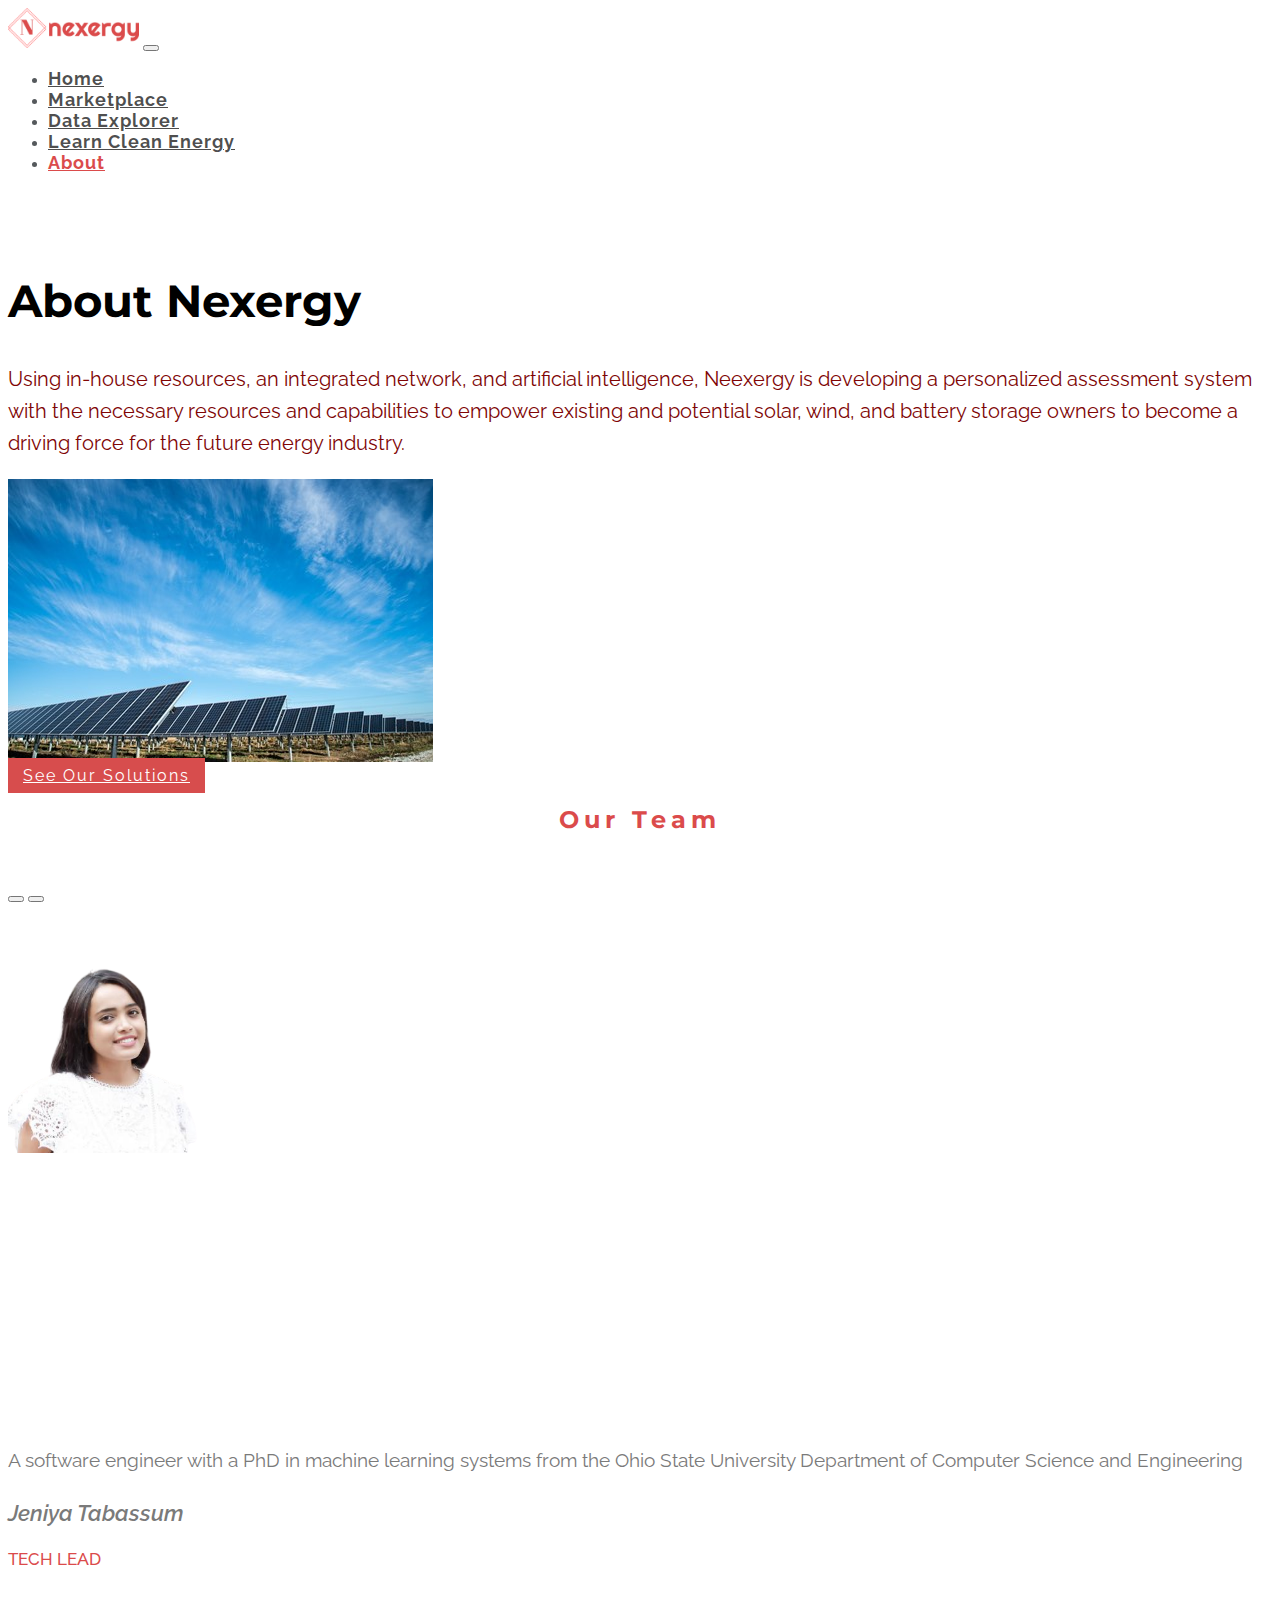
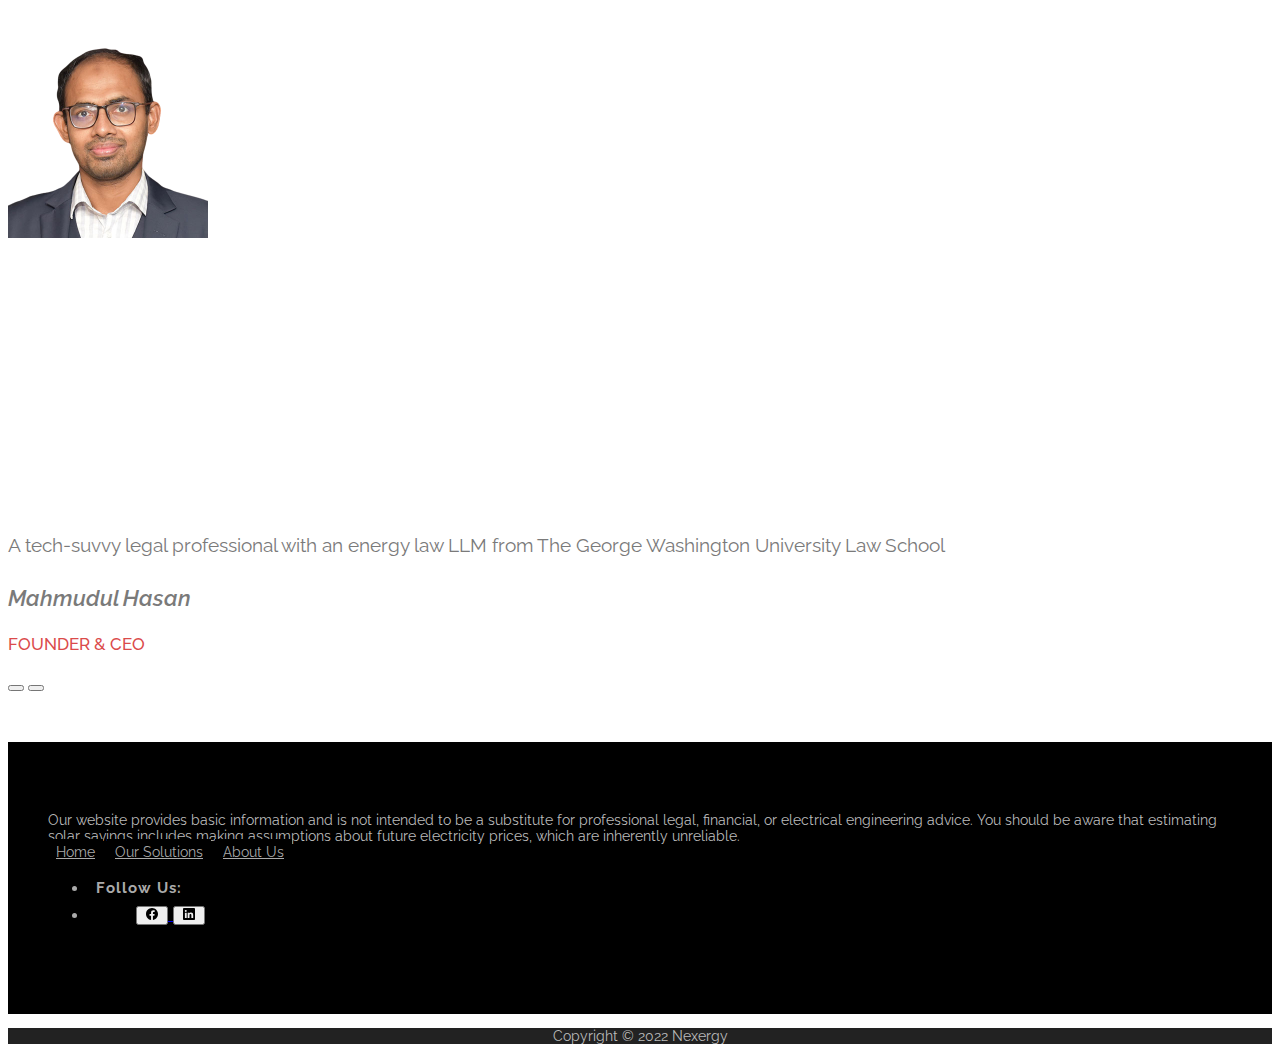
<file: about.html>
<!DOCTYPE html>
<html lang="en">
	<head>
		<meta charset="utf-8">
		<meta name="viewport" content="width=device-width, initial-scale=1">
		<link href="https://cdn.jsdelivr.net/npm/bootstrap@5.0.2/dist/css/bootstrap.min.css" rel="stylesheet" integrity="sha384-EVSTQN3/azprG1Anm3QDgpJLIm9Nao0Yz1ztcQTwFspd3yD65VohhpuuCOmLASjC" crossorigin="anonymous">
		<link rel="stylesheet" href="assets/main.css">
		<link rel="icon" href="assets/images/icon.png" type="image/gif">
		<link rel="stylesheet" href="https://fonts.googleapis.com/css?family=Raleway">
		<link rel="stylesheet" href="https://fonts.googleapis.com/css?family=Epilogue">
		<link rel="stylesheet" href="https://fonts.googleapis.com/css?family=Montserrat">
		<link rel="stylesheet" href="https://fonts.googleapis.com/css?family=Roboto">
		<title>Nexergy IO</title>
	</head>
	<body>
		<section  class="sticky-top">
			<nav class="navbar navbar-expand-md navbar-light shadow-sm bg-body ps-md-5 pe-md-4">
				<div class="container-fluid">
					<a class="navbar-brand p-0" href="index" title="Home"><img src="assets/images/cropped-website_logo.png" height="40" alt="Brand Image"></a>
					<button class="navbar-toggler" type="button" data-bs-toggle="collapse" data-bs-target="#navbarSupportedContent" aria-controls="navbarSupportedContent" aria-expanded="false" aria-label="Toggle navigation">
					<span class="navbar-toggler-icon"></span>
					</button>
					<div class="collapse navbar-collapse" id="navbarSupportedContent">
						<ul class="navbar-nav ms-auto mb-2 mb-lg-0 d-flex">
							<li class="nav-item">
								<a class="nav-link pe-4 ps-4  pt-3 pb-3" href="index">Home</a>
							</li>
							<li class="nav-item">
								<a class="nav-link pe-4 ps-4  pt-3 pb-3" href="marketplace" >Marketplace</a>
							</li>
							<li class="nav-item ">
								<a class="nav-link pe-4 ps-4  pt-3 pb-3"  href="explore">Data Explorer</a>
							</li>
							<li class="nav-item ">
								<a class="nav-link pe-4 ps-4  pt-3 pb-3"  href="learn-clean-energy">Learn Clean Energy</a>
							</li>
							<li class="nav-item">
								<a class="nav-link active pe-4 pe-md-0 pe-lg-4 ps-4  pt-3 pb-3"  href="about">About</a>
							</li>
						</ul>
					</div>
				</div>
			</nav>
		</section>
		<section>
			<div style="margin-top: 100px; margin-bottom: 50px;">
				<div class="about">
					<div class="container">
						<div class="row">
							<div class="col-lg-8 col-12 m-auto">
								<h1>
								About Nexergy
								</h1>
								<p>
									Using in-house resources, an integrated network, and artificial intelligence, Neexergy is developing a personalized assessment system with the necessary resources and capabilities to empower existing and potential solar, wind, and battery storage owners to become a driving force for the future energy industry.
								</p>
							</div>
							<div class="col-lg-4 col-12">
								<img src="assets/images/solar-panel.jpg" class="img-fluid">
							</div>
						</div>
					</div>
					<div class="text-center">
						<a href="#" class="btn primary-button">See Our Solutions</a>
					</div>
					<h2>Our Team</h2>
				</div>
			</div>
			<div style="margin-bottom: 50px;">
				<div id="slider" class="carousel slide" data-bs-ride="carousel">
					<div class="carousel-indicators">
						<button type="button" data-bs-target="#slider" data-bs-slide-to="0" class="active bg-dark"></button>
						<button type="button" data-bs-target="#slider" data-bs-slide-to="1" class="bg-dark"></button>
					</div>
					<div class="carousel-inner rounded-5 shadow-4-strong">
						<div class="carousel-item active text-center"  data-bs-interval="3000">
							<img src="assets/images/Jeniya_Tabassum.png" alt="Jeniya Tabassum (Techlead)" class="d-block rounded-circle">
							<div class="carousel-caption slider-caption">
								<p class="s1">A software engineer with a PhD in machine learning systems from the Ohio State University Department of Computer Science and Engineering</p>
								<p class="s2">Jeniya Tabassum</p>
								<p class="s3">TECH LEAD</p>
							</div>
						</div>
						<div class="carousel-item text-center"  data-bs-interval="3000">
							<img src="assets/images/mahmudul_hasan.png" alt="Mahmudul Hasan (Founder & CEO)" class="d-block">
							<div class="carousel-caption slider-caption">
								<p class="s1">A tech-suvvy  legal professional with an energy law LLM from The George Washington University Law School</p>
								<p class="s2">Mahmudul Hasan</p>
								<p class="s3">FOUNDER & CEO</p>
							</div>
						</div>
					</div>
					
					<button class="carousel-control-prev" type="button" data-bs-target="#slider" data-bs-slide="prev">
					<span class="carousel-control-prev-icon bg-dark" style="border-radius: 5px;
					padding: 18px 0px;"></span>
					</button>
					<button class="carousel-control-next" type="button" data-bs-target="#slider" data-bs-slide="next">
					<span class="carousel-control-next-icon bg-dark" style="border-radius: 5px;
					padding: 18px 0px;"></span>
					</button>
				</div>
			</div>
		</section>
		<section class="footer">
			<div class="footer-desc">
				<div class="container">
					<div class="row">
						<div class="col-md-6 col-12">
							Our website provides basic information and is not intended to be a substitute for professional legal, financial, or electrical engineering advice. You should be aware that estimating solar savings includes making assumptions about future electricity prices, which are inherently unreliable.
						</div>
						<div class="col-md-3 col-12">
							<div class="list-group">
								<a href="index" class="list-group-item list-group-item-action">Home</a>
								<a href="our-solutions" class="list-group-item list-group-item-action">Our Solutions</a>
								<a href="about" class="list-group-item list-group-item-action">About Us</a>
							</div>
							
						</div>
						<div class="col-md-3 col-12">
							<ul class="list-group ">
								<li class="list-group-item">Follow Us:</li>
								<li class="list-group-item">
									<ul class="list-inline p-0">
										<a href="https://www.facebook.com/nexergy" target="_blank" class="list-inline-item"><button type="button" class="btn btn-primary" style="padding: 0 8px;">
											<svg xmlns="http://www.w3.org/2000/svg" width="12" height="12" fill="currentColor" class="bi bi-facebook" viewBox="0 0 16 16">
												<path d="M16 8.049c0-4.446-3.582-8.05-8-8.05C3.58 0-.002 3.603-.002 8.05c0 4.017 2.926 7.347 6.75 7.951v-5.625h-2.03V8.05H6.75V6.275c0-2.017 1.195-3.131 3.022-3.131.876 0 1.791.157 1.791.157v1.98h-1.009c-.993 0-1.303.621-1.303 1.258v1.51h2.218l-.354 2.326H9.25V16c3.824-.604 6.75-3.934 6.75-7.951z">
													
												</path>
											</svg>
											</button>
										</a>
										<a href="https://www.linkedin.com/company/nexergyio" target="_blank" class="list-inline-item"><button type="button" class="btn btn-primary" style="padding: 0 8px;">
											<svg xmlns="http://www.w3.org/2000/svg" width="12" height="12" fill="currentColor" class="bi bi-linkedin" viewBox="0 0 16 16">
												
												<path d="M0 1.146C0 .513.526 0 1.175 0h13.65C15.474 0 16 .513 16 1.146v13.708c0 .633-.526 1.146-1.175 1.146H1.175C.526 16 0 15.487 0 14.854V1.146zm4.943 12.248V6.169H2.542v7.225h2.401zm-1.2-8.212c.837 0 1.358-.554 1.358-1.248-.015-.709-.52-1.248-1.342-1.248-.822 0-1.359.54-1.359 1.248 0 .694.521 1.248 1.327 1.248h.016zm4.908 8.212V9.359c0-.216.016-.432.08-.586.173-.431.568-.878 1.232-.878.869 0 1.216.662 1.216 1.634v3.865h2.401V9.25c0-2.22-1.184-3.252-2.764-3.252-1.274 0-1.845.7-2.165 1.193v.025h-.016a5.54 5.54 0 0 1 .016-.025V6.169h-2.4c.03.678 0 7.225 0 7.225h2.4z">
													
												</path>
											</svg>
											</button>
										</a>
									</ul>
								</li>
							</ul>
						</div>
					</div>
				</div>
			</div>
			
			<div class="copyright pt-4 pb-4">
				<div class="container">
					<div class="row">
						<div class="col-12">
							
							<p class="m-0"> Copyright &copy; 2022 Nexergy</p>
						</div>
					</div>
				</div>
			</div>
		</section>
		<script
		src="https://code.jquery.com/jquery-3.6.0.slim.min.js"
		integrity="sha256-u7e5khyithlIdTpu22PHhENmPcRdFiHRjhAuHcs05RI="
		crossorigin="anonymous"></script>
		<script src="https://cdn.jsdelivr.net/npm/bootstrap@5.0.2/dist/js/bootstrap.bundle.min.js" integrity="sha384-MrcW6ZMFYlzcLA8Nl+NtUVF0sA7MsXsP1UyJoMp4YLEuNSfAP+JcXn/tWtIaxVXM" crossorigin="anonymous"></script>
	</body>
</html>
</file>
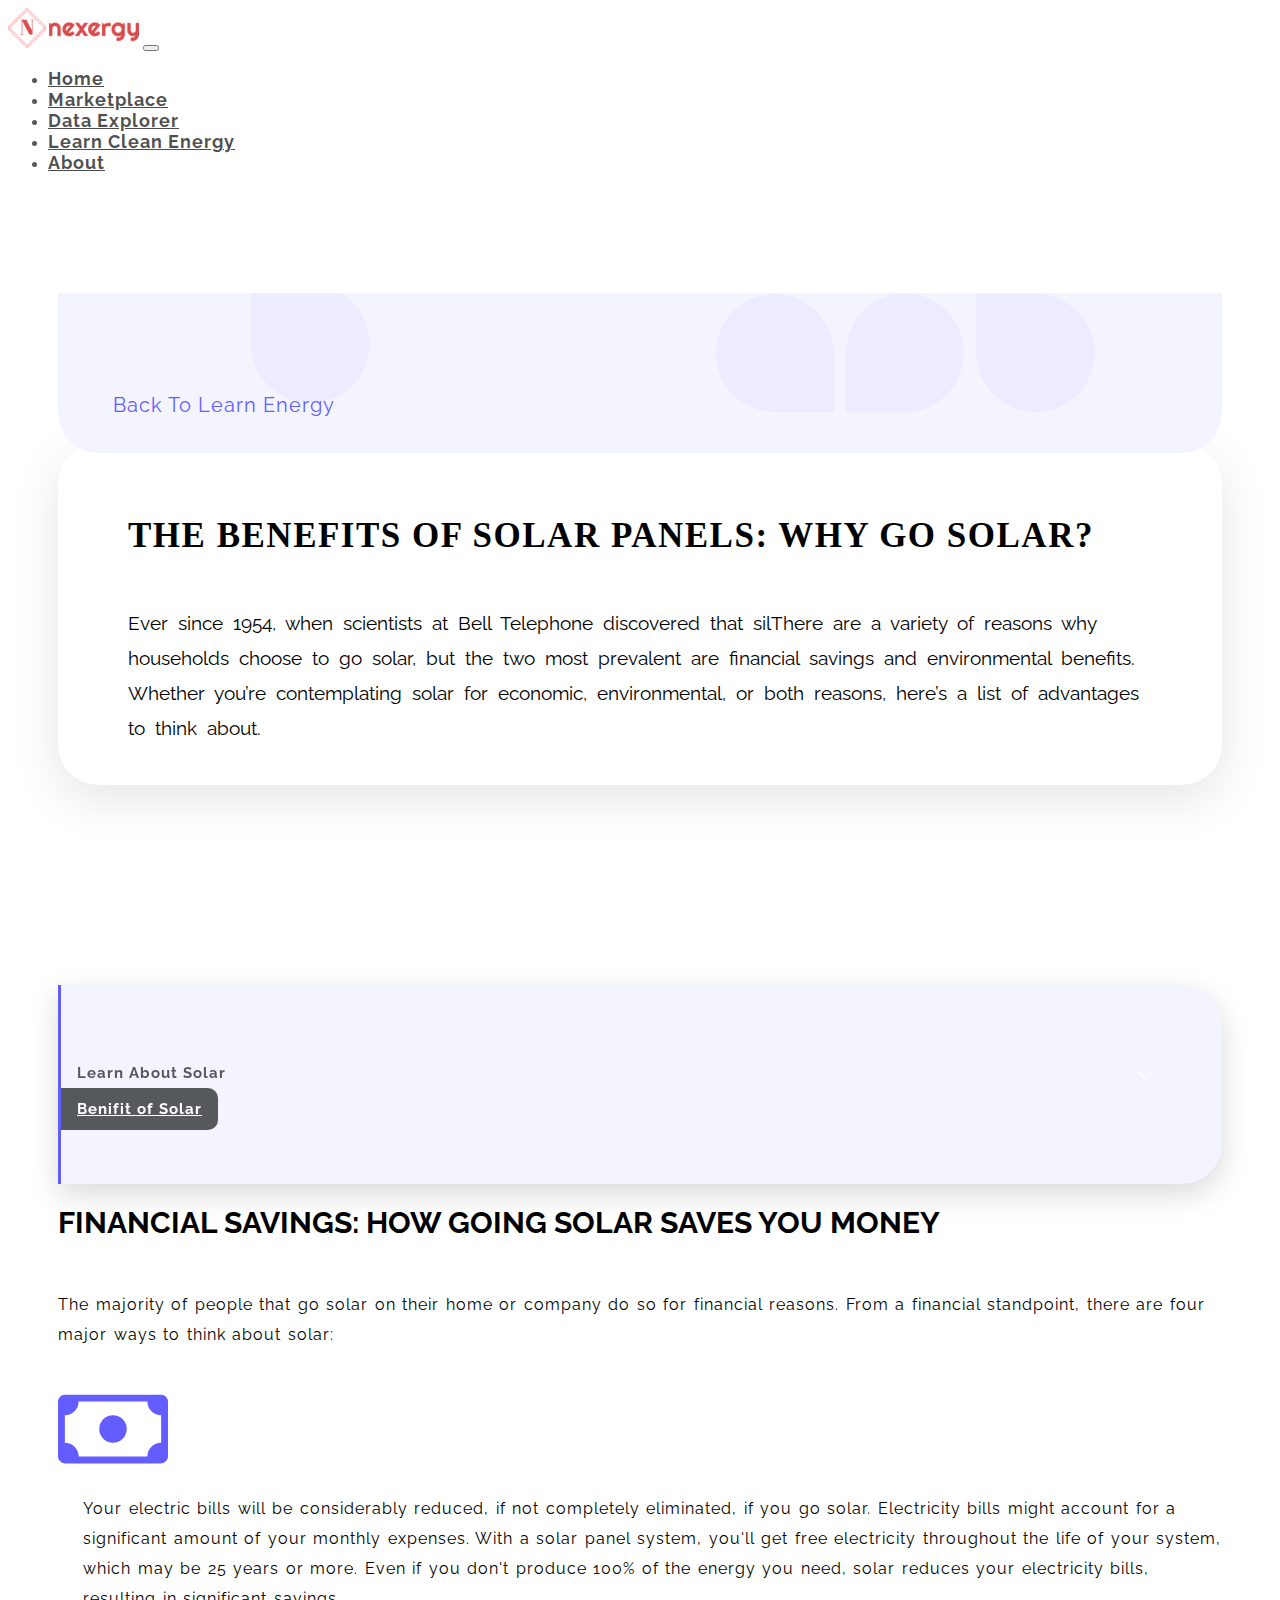
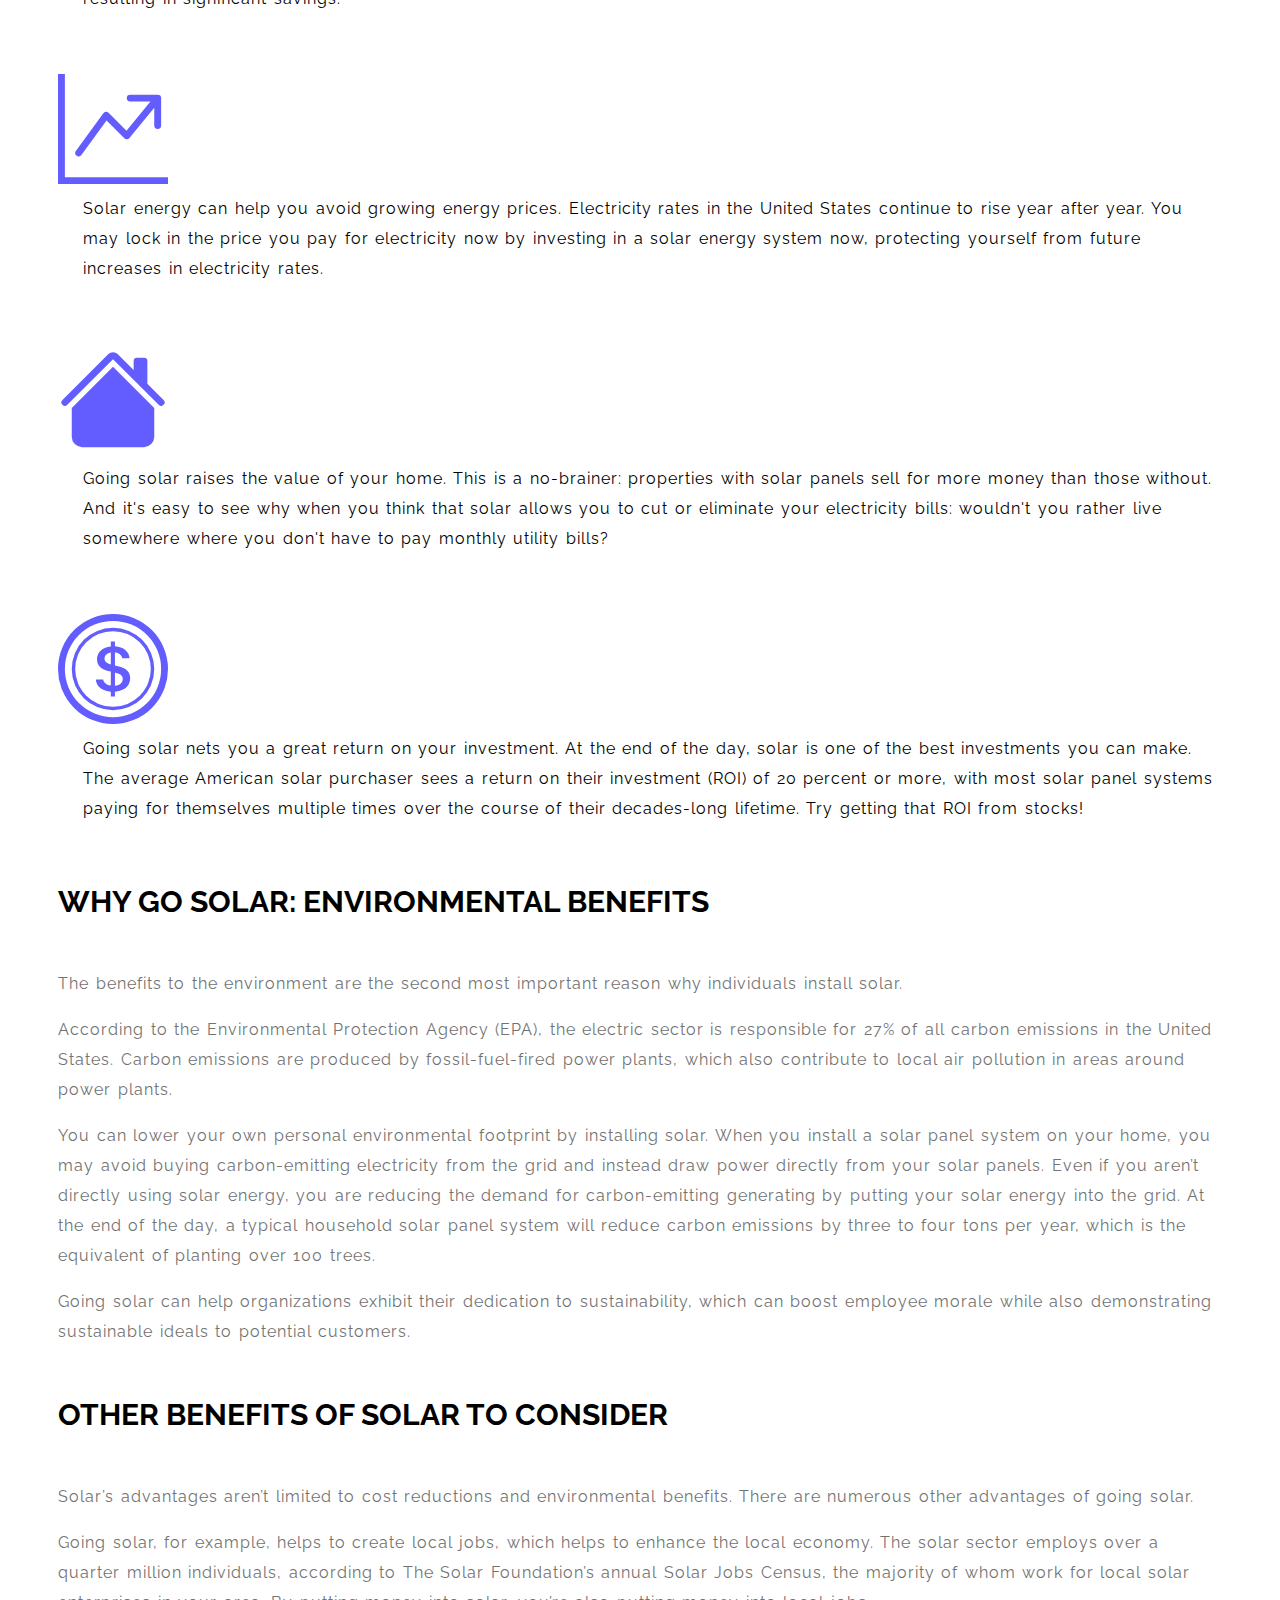
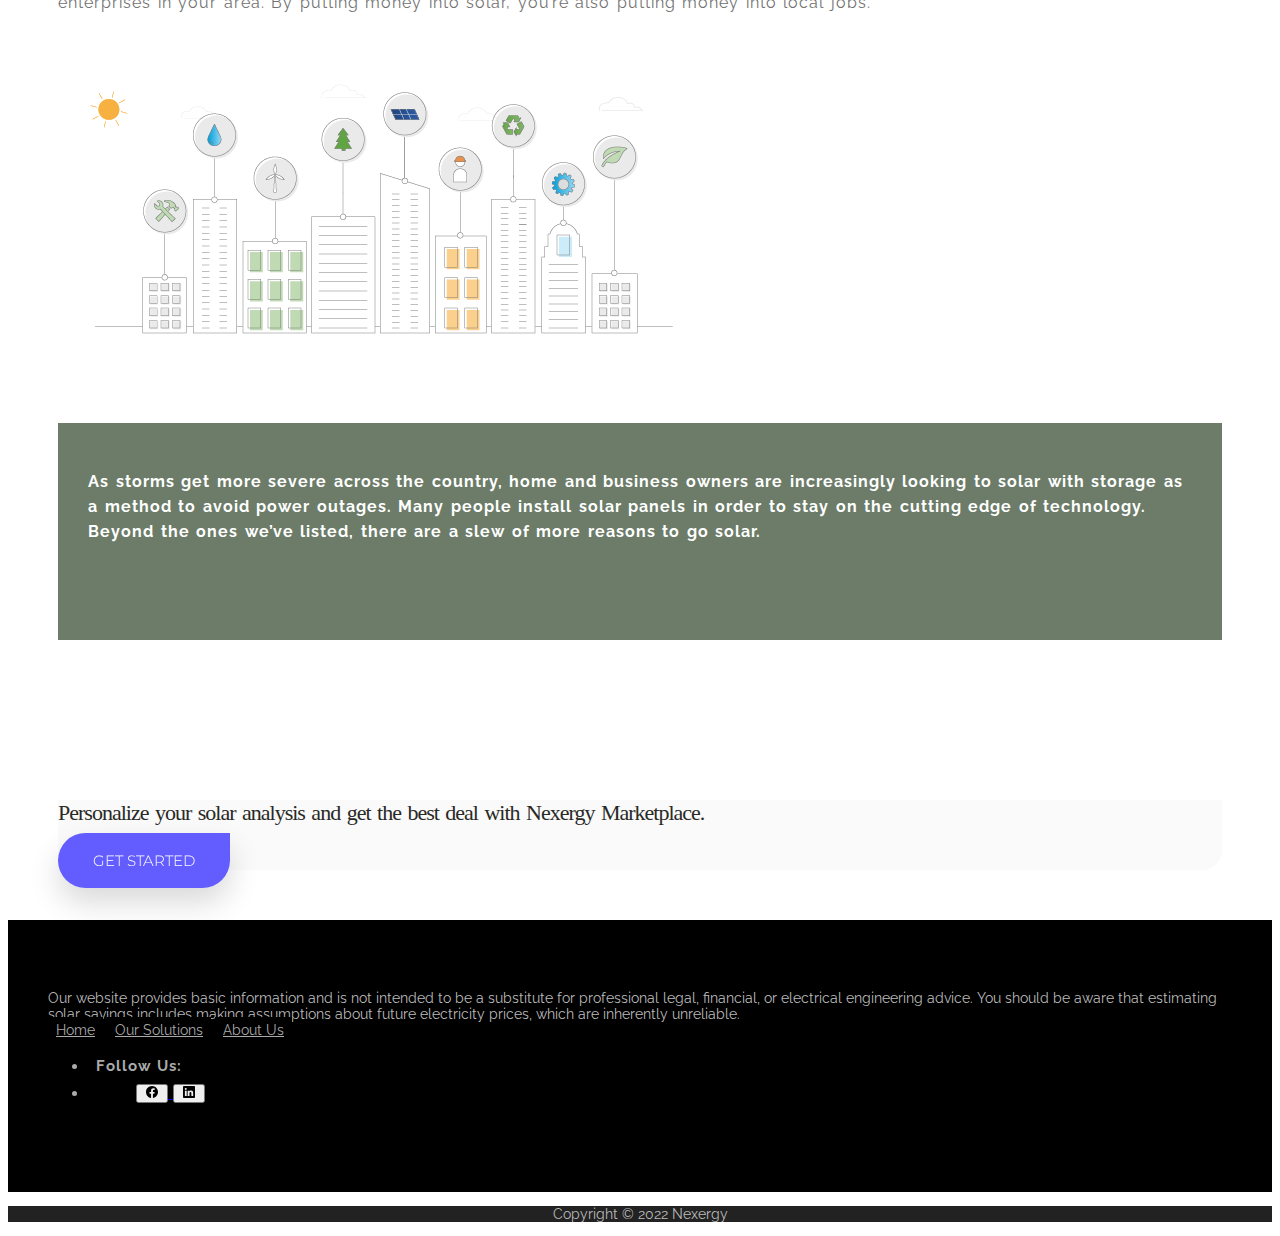
<file: benifits-of-solar.html>
<!DOCTYPE html>
<html lang="en">
	<head>
		<meta charset="utf-8">
		<meta name="viewport" content="width=device-width, initial-scale=1">
		<link href="https://cdn.jsdelivr.net/npm/bootstrap@5.0.2/dist/css/bootstrap.min.css" rel="stylesheet" integrity="sha384-EVSTQN3/azprG1Anm3QDgpJLIm9Nao0Yz1ztcQTwFspd3yD65VohhpuuCOmLASjC" crossorigin="anonymous">
		<link rel="stylesheet" href="assets/main.css">
		<link rel="icon" href="assets/images/icon.png" type="image/gif">
		<link rel="stylesheet" href="https://fonts.googleapis.com/css?family=Raleway">
		<link rel="stylesheet" href="https://fonts.googleapis.com/css?family=Epilogue">
		<link rel="stylesheet" href="https://fonts.googleapis.com/css?family=Montserrat">
		<link rel="stylesheet" href="https://fonts.googleapis.com/css?family=Roboto">
		<title>Nexergy IO</title>
	</head>
	<body>
		<section  class="fixed-top">
			<nav class="navbar navbar-expand-md navbar-light shadow-sm bg-body ps-md-5 pe-md-4">
				<div class="container-fluid">
					<a class="navbar-brand p-0" href="index" title="Home"><img src="assets/images/cropped-website_logo.png" height="40" alt="Brand Image"></a>
					<button class="navbar-toggler" type="button" data-bs-toggle="collapse" data-bs-target="#navbarSupportedContent" aria-controls="navbarSupportedContent" aria-expanded="false" aria-label="Toggle navigation">
					<span class="navbar-toggler-icon"></span>
					</button>
					<div class="collapse navbar-collapse" id="navbarSupportedContent">
						<ul class="navbar-nav ms-auto mb-2 mb-lg-0 d-flex">
							<li class="nav-item">
								<a class="nav-link pe-4 ps-4 pt-3 pb-3" href="index">Home</a>
							</li>
							<li class="nav-item">
								<a class="nav-link pe-4 ps-4  pt-3 pb-3" href="marketplace" >Marketplace</a>
							</li>
							<li class="nav-item ">
								<a class="nav-link pe-4 ps-4  pt-3 pb-3"  href="explore">Data Explorer</a>
							</li>
							<li class="nav-item ">
								<a class="nav-link pe-4 ps-4  pt-3 pb-3"  href="learn-clean-energy">Learn Clean Energy</a>
							</li>
							<li class="nav-item">
								<a class="nav-link pe-4 pe-md-0 pe-lg-4 ps-4  pt-3 pb-3"  href="about">About</a>
							</li>
						</ul>
					</div>
				</div>
			</nav>
		</section>
		<section class="learn-about-solar">
			<div class="header">
				<div class="header-background">
				</div>
				<a href="learn-clean-energy">Back To Learn Energy</a>
			</div>
			<div class="solar-explained">
				<h1>THE BENEFITS OF SOLAR PANELS: WHY GO SOLAR?</h1>
				<p>Ever since 1954, when scientists at Bell Telephone discovered that silThere are a variety of reasons why households choose to go solar, but the two most prevalent are financial savings and environmental benefits. Whether you’re contemplating solar for economic, environmental, or both reasons, here’s a list of advantages to think about.
				</p>
			</div>
			<div style="margin: 25px 0px"  class="d-none d-md-block"></div>
			<div class="solar-topics">
				<div class="row">
					<div class="col-12 col-md-4 col-lg-3">
						<div class="side-nav">
							<ul style="padding: 0">
								<div class="exception list-group-item list-group-item-action">
									<a style="text-decoration: none;" href="learn-about-solar">
										Learn About Solar
									</a>
									<img src="assets/icons/down-arrow-white.png" class="arrow-icon" onclick="toogleDropdown()" style="opacity: 1; cursor: cell;" >
								</div>
								<ul class="inner-list" id="inner-dropdown">
									<a href="types-of-solar-installations" class="list-group-item list-group-item-action">Types of Solar Installation</a>
									<a href="community-solar" class="list-group-item list-group-item-action">Community Solar</a>
									<a href="net-metering" class="list-group-item list-group-item-action" style="margin-bottom: 0">Net Metering</a>
								</ul>
								<div style="margin: 5px 0"></div>
								<a href="javascript:void(0)" class="list-group-item list-group-item-action side-nav-active">
									Benifit of Solar
								</a>
							</ul>
						</div>
					</div>
					<div class="col-md-1"></div>
					<div class="col-12 col-md-7 col-lg-8">
						<div class="solar-panel-system">
							<h1>FINANCIAL SAVINGS: HOW GOING SOLAR SAVES YOU MONEY</h1>
							<p style="color: black;">The majority of people that go solar on their home or company do so for financial reasons. From a financial standpoint, there are four major ways to think about solar:</p>
							
							<ul class="solar-component-list solar-save-money">
								<li>
									<div class="row">
										<div class="col-2">
											<svg xmlns="http://www.w3.org/2000/svg" width="16" height="16" fill="currentColor" class="bi bi-cash" viewBox="0 0 16 16">
												<path d="M8 10a2 2 0 1 0 0-4 2 2 0 0 0 0 4z"/>
												<path d="M0 4a1 1 0 0 1 1-1h14a1 1 0 0 1 1 1v8a1 1 0 0 1-1 1H1a1 1 0 0 1-1-1V4zm3 0a2 2 0 0 1-2 2v4a2 2 0 0 1 2 2h10a2 2 0 0 1 2-2V6a2 2 0 0 1-2-2H3z"/>
											</svg>
										</div>
										<div class="col-10 m-auto" style="padding-left: 25px">
											Your electric bills will be considerably reduced, if not completely eliminated, if you go solar. Electricity bills might account for a significant amount of your monthly expenses. With a solar panel system, you'll get free electricity throughout the life of your system, which may be 25 years or more. Even if you don't produce 100% of the energy you need, solar reduces your electricity bills, resulting in significant savings.
										</div>
									</div>
								</li>
								<li>
									<div class="row">
										<div class="col-2">
											<svg xmlns="http://www.w3.org/2000/svg" width="16" height="16" fill="currentColor" class="bi bi-graph-up-arrow" viewBox="0 0 16 16">
												<path fill-rule="evenodd" d="M0 0h1v15h15v1H0V0Zm10 3.5a.5.5 0 0 1 .5-.5h4a.5.5 0 0 1 .5.5v4a.5.5 0 0 1-1 0V4.9l-3.613 4.417a.5.5 0 0 1-.74.037L7.06 6.767l-3.656 5.027a.5.5 0 0 1-.808-.588l4-5.5a.5.5 0 0 1 .758-.06l2.609 2.61L13.445 4H10.5a.5.5 0 0 1-.5-.5Z"/>
											</svg>
										</div>
										<div class="col-10 m-auto" style="padding-left: 25px">
											Solar energy can help you avoid growing energy prices. Electricity rates in the United States continue to rise year after year. You may lock in the price you pay for electricity now by investing in a solar energy system now, protecting yourself from future increases in electricity rates.
										</div>
									</div>
								</li>
								<li>
									<div class="row">
										<div class="col-2">
											<svg xmlns="http://www.w3.org/2000/svg" width="16" height="16" fill="currentColor" class="bi bi-house-fill" viewBox="0 0 16 16">
												<path fill-rule="evenodd" d="m8 3.293 6 6V13.5a1.5 1.5 0 0 1-1.5 1.5h-9A1.5 1.5 0 0 1 2 13.5V9.293l6-6zm5-.793V6l-2-2V2.5a.5.5 0 0 1 .5-.5h1a.5.5 0 0 1 .5.5z"/>
												<path fill-rule="evenodd" d="M7.293 1.5a1 1 0 0 1 1.414 0l6.647 6.646a.5.5 0 0 1-.708.708L8 2.207 1.354 8.854a.5.5 0 1 1-.708-.708L7.293 1.5z"/>
											</svg>
										</div>
										<div class="col-10 m-auto" style="padding-left: 25px">
											Going solar raises the value of your home. This is a no-brainer: properties with solar panels sell for more money than those without. And it's easy to see why when you think that solar allows you to cut or eliminate your electricity bills: wouldn't you rather live somewhere where you don't have to pay monthly utility bills?
										</div>
									</div>
								</li>
								<li>
									<div class="row">
										<div class="col-2">
											<svg xmlns="http://www.w3.org/2000/svg" width="16" height="16" fill="currentColor" class="bi bi-coin" viewBox="0 0 16 16">
												<path d="M5.5 9.511c.076.954.83 1.697 2.182 1.785V12h.6v-.709c1.4-.098 2.218-.846 2.218-1.932 0-.987-.626-1.496-1.745-1.76l-.473-.112V5.57c.6.068.982.396 1.074.85h1.052c-.076-.919-.864-1.638-2.126-1.716V4h-.6v.719c-1.195.117-2.01.836-2.01 1.853 0 .9.606 1.472 1.613 1.707l.397.098v2.034c-.615-.093-1.022-.43-1.114-.9H5.5zm2.177-2.166c-.59-.137-.91-.416-.91-.836 0-.47.345-.822.915-.925v1.76h-.005zm.692 1.193c.717.166 1.048.435 1.048.91 0 .542-.412.914-1.135.982V8.518l.087.02z"/>
												<path d="M8 15A7 7 0 1 1 8 1a7 7 0 0 1 0 14zm0 1A8 8 0 1 0 8 0a8 8 0 0 0 0 16z"/>
												<path d="M8 13.5a5.5 5.5 0 1 1 0-11 5.5 5.5 0 0 1 0 11zm0 .5A6 6 0 1 0 8 2a6 6 0 0 0 0 12z"/>
											</svg>
										</div>
										<div class="col-10 m-auto" style="padding-left: 25px;">
											Going solar nets you a great return on your investment. At the end of the day, solar is one of the best investments you can make. The average American solar purchaser sees a return on their investment (ROI) of 20 percent or more, with most solar panel systems paying for themselves multiple times over the course of their decades-long lifetime. Try getting that ROI from stocks!
										</div>
									</div>
								</li>
							</ul>
							
							<h1>WHY GO SOLAR: ENVIRONMENTAL BENEFITS</h1>
							<p>The benefits to the environment are the second most important reason why individuals install solar.</p>
							<p>According to the Environmental Protection Agency (EPA), the electric sector is responsible for 27% of all carbon emissions in the United States. Carbon emissions are produced by fossil-fuel-fired power plants, which also contribute to local air pollution in areas around power plants.</p>
							<p>You can lower your own personal environmental footprint by installing solar. When you install a solar panel system on your home, you may avoid buying carbon-emitting electricity from the grid and instead draw power directly from your solar panels. Even if you aren’t directly using solar energy, you are reducing the demand for carbon-emitting generating by putting your solar energy into the grid. At the end of the day, a typical household solar panel system will reduce carbon emissions by three to four tons per year, which is the equivalent of planting over 100 trees.</p>
							<p style="margin-bottom: 50px">Going solar can help organizations exhibit their dedication to sustainability, which can boost employee morale while also demonstrating sustainable ideals to potential customers.</p>
							<h1>OTHER BENEFITS OF SOLAR TO CONSIDER</h1>
							<p>Solar’s advantages aren’t limited to cost reductions and environmental benefits. There are numerous other advantages of going solar.</p>
							<p style="margin-bottom: 40px">Going solar, for example, helps to create local jobs, which helps to enhance the local economy. The solar sector employs over a quarter million individuals, according to The Solar Foundation’s annual Solar Jobs Census, the majority of whom work for local solar enterprises in your area. By putting money into solar, you’re also putting money into local jobs.</p>
							<img src="assets/images/06_other-benefits.png" class="benifit-solar-img">
							<div style="background-color: #6C7C69; padding: 30px; margin: 60px 0; color: white">
								
								<p style="color: white; font-weight: bold; line-height:25px; padding-bottom: 50px;">As storms get more severe across the country, home and business owners are increasingly looking to solar with storage as a method to avoid power outages. Many people install solar panels in order to stay on the cutting edge of technology.  Beyond the ones we’ve listed, there are a slew of more reasons to go solar. </p>
							</div>
						</div>
					</div>
				</div>
				<div style="height: 50px;" class="d-none d-md-block"></div>
				<div class="text-center bottom">
					<div class="container">
						<div class="row">
							<div class="col-md-8 col-lg-9 col-12 pt-3 pb-3">
								<p>
									Personalize your solar analysis and get the best deal with Nexergy Marketplace.
								</p>
							</div>
							<div class="col-md-4 col-lg-3 col-12" >
								<a href="marketplace" class="elegent-button">Get Started</a>
							</div>
						</div>
					</div>
				</div>
			</section>
			<section class="footer">
				<div style="background-color: black; padding: 70px 40px;">
					<div class="container">
						<div class="row">
							<div class="col-md-6 col-12">
								Our website provides basic information and is not intended to be a substitute for professional legal, financial, or electrical engineering advice. You should be aware that estimating solar savings includes making assumptions about future electricity prices, which are inherently unreliable.
							</div>
							<div class="col-md-3 col-12">
								<div class="list-group">
									<a href="index" class="list-group-item list-group-item-action">Home</a>
									<a href="our-solutions" class="list-group-item list-group-item-action">Our Solutions</a>
									<a href="about" class="list-group-item list-group-item-action">About Us</a>
								</div>
								
							</div>
							<div class="col-md-3 col-12">
								<ul class="list-group ">
									<li class="list-group-item">Follow Us:</li>
									<li class="list-group-item">
										<ul class="list-inline p-0">
											<a href="https://www.facebook.com/nexergy" target="_blank" class="list-inline-item"><button type="button" class="btn btn-primary" style="padding: 0 8px;">
												<svg xmlns="http://www.w3.org/2000/svg" width="12" height="12" fill="currentColor" class="bi bi-facebook" viewBox="0 0 16 16">
													<path d="M16 8.049c0-4.446-3.582-8.05-8-8.05C3.58 0-.002 3.603-.002 8.05c0 4.017 2.926 7.347 6.75 7.951v-5.625h-2.03V8.05H6.75V6.275c0-2.017 1.195-3.131 3.022-3.131.876 0 1.791.157 1.791.157v1.98h-1.009c-.993 0-1.303.621-1.303 1.258v1.51h2.218l-.354 2.326H9.25V16c3.824-.604 6.75-3.934 6.75-7.951z">
														
													</path>
												</svg>
												</button>
											</a>
											<a href="https://www.linkedin.com/company/nexergyio" target="_blank" class="list-inline-item"><button type="button" class="btn btn-primary" style="padding: 0 8px;">
												<svg xmlns="http://www.w3.org/2000/svg" width="12" height="12" fill="currentColor" class="bi bi-linkedin" viewBox="0 0 16 16">
													
													<path d="M0 1.146C0 .513.526 0 1.175 0h13.65C15.474 0 16 .513 16 1.146v13.708c0 .633-.526 1.146-1.175 1.146H1.175C.526 16 0 15.487 0 14.854V1.146zm4.943 12.248V6.169H2.542v7.225h2.401zm-1.2-8.212c.837 0 1.358-.554 1.358-1.248-.015-.709-.52-1.248-1.342-1.248-.822 0-1.359.54-1.359 1.248 0 .694.521 1.248 1.327 1.248h.016zm4.908 8.212V9.359c0-.216.016-.432.08-.586.173-.431.568-.878 1.232-.878.869 0 1.216.662 1.216 1.634v3.865h2.401V9.25c0-2.22-1.184-3.252-2.764-3.252-1.274 0-1.845.7-2.165 1.193v.025h-.016a5.54 5.54 0 0 1 .016-.025V6.169h-2.4c.03.678 0 7.225 0 7.225h2.4z">
														
													</path>
												</svg>
												</button>
											</a>
										</ul>
									</li>
								</ul>
							</div>
						</div>
					</div>
				</div>
				<div class="copyright pt-4 pb-4">
					<div class="container">
						<div class="row">
							<div class="col-12">
								
								<p class="m-0"> Copyright &copy; 2022 Nexergy</p>
							</div>
						</div>
					</div>
				</div>
			</section>
			<script
			src="https://code.jquery.com/jquery-3.6.0.slim.min.js"
			integrity="sha256-u7e5khyithlIdTpu22PHhENmPcRdFiHRjhAuHcs05RI="
			crossorigin="anonymous"></script>
			<script src="https://cdn.jsdelivr.net/npm/bootstrap@5.0.2/dist/js/bootstrap.bundle.min.js" integrity="sha384-MrcW6ZMFYlzcLA8Nl+NtUVF0sA7MsXsP1UyJoMp4YLEuNSfAP+JcXn/tWtIaxVXM" crossorigin="anonymous"></script>
			<script>
					function toogleDropdown() {
					$( "#inner-dropdown" ).toggle("slow");
				}
			</script>
		</body>
	</html>
</file>
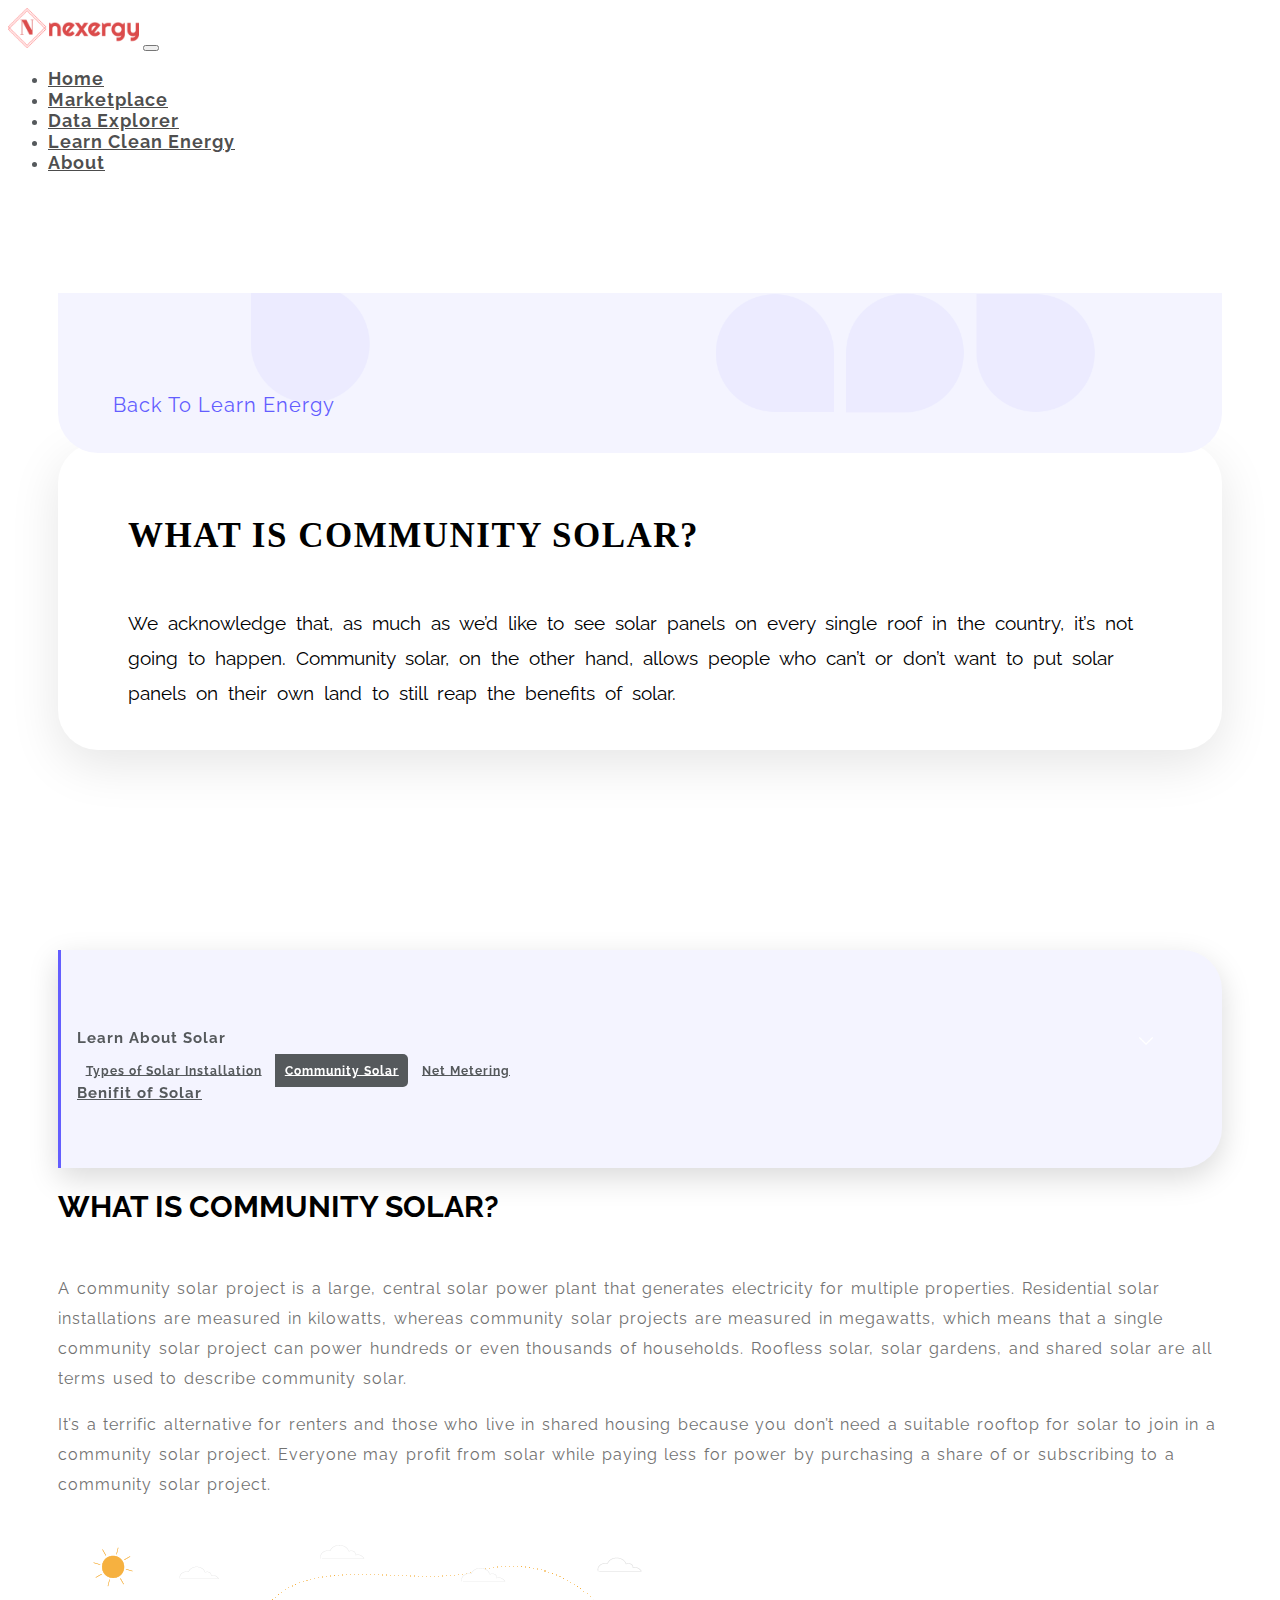
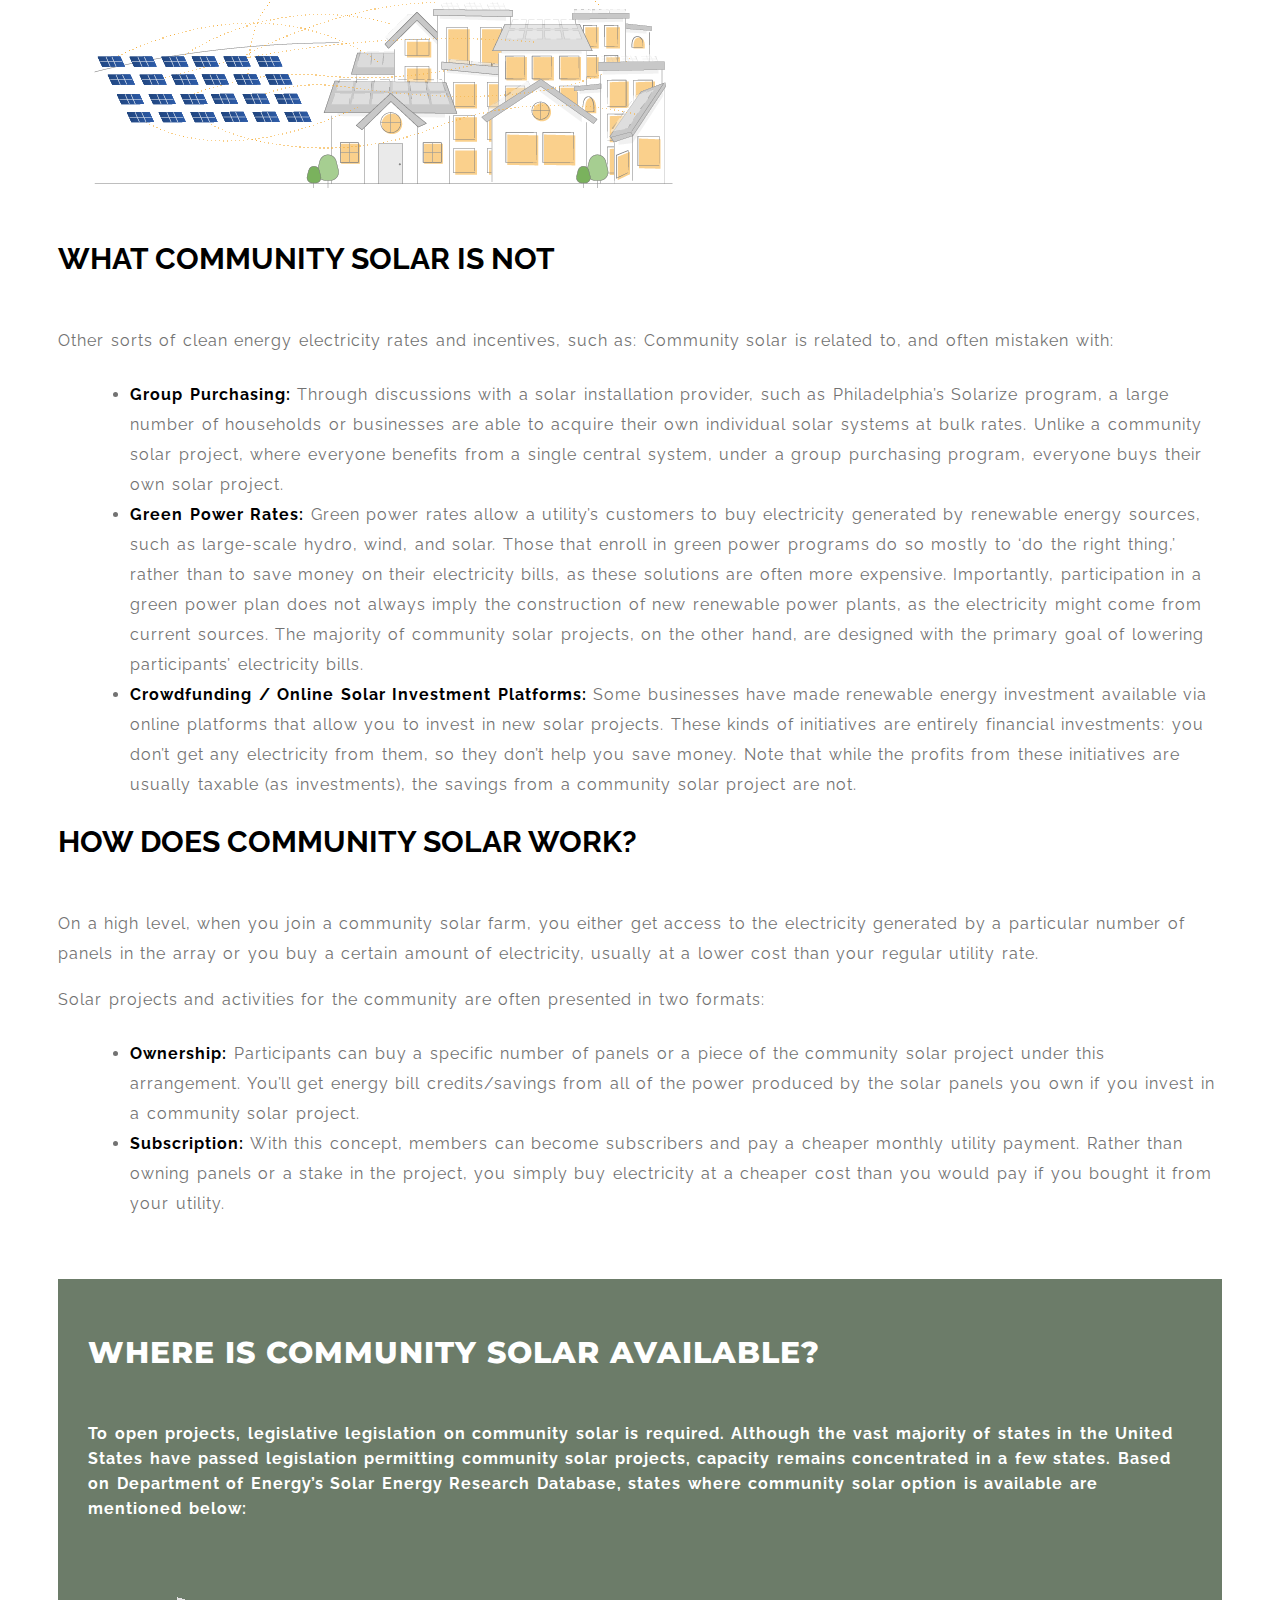
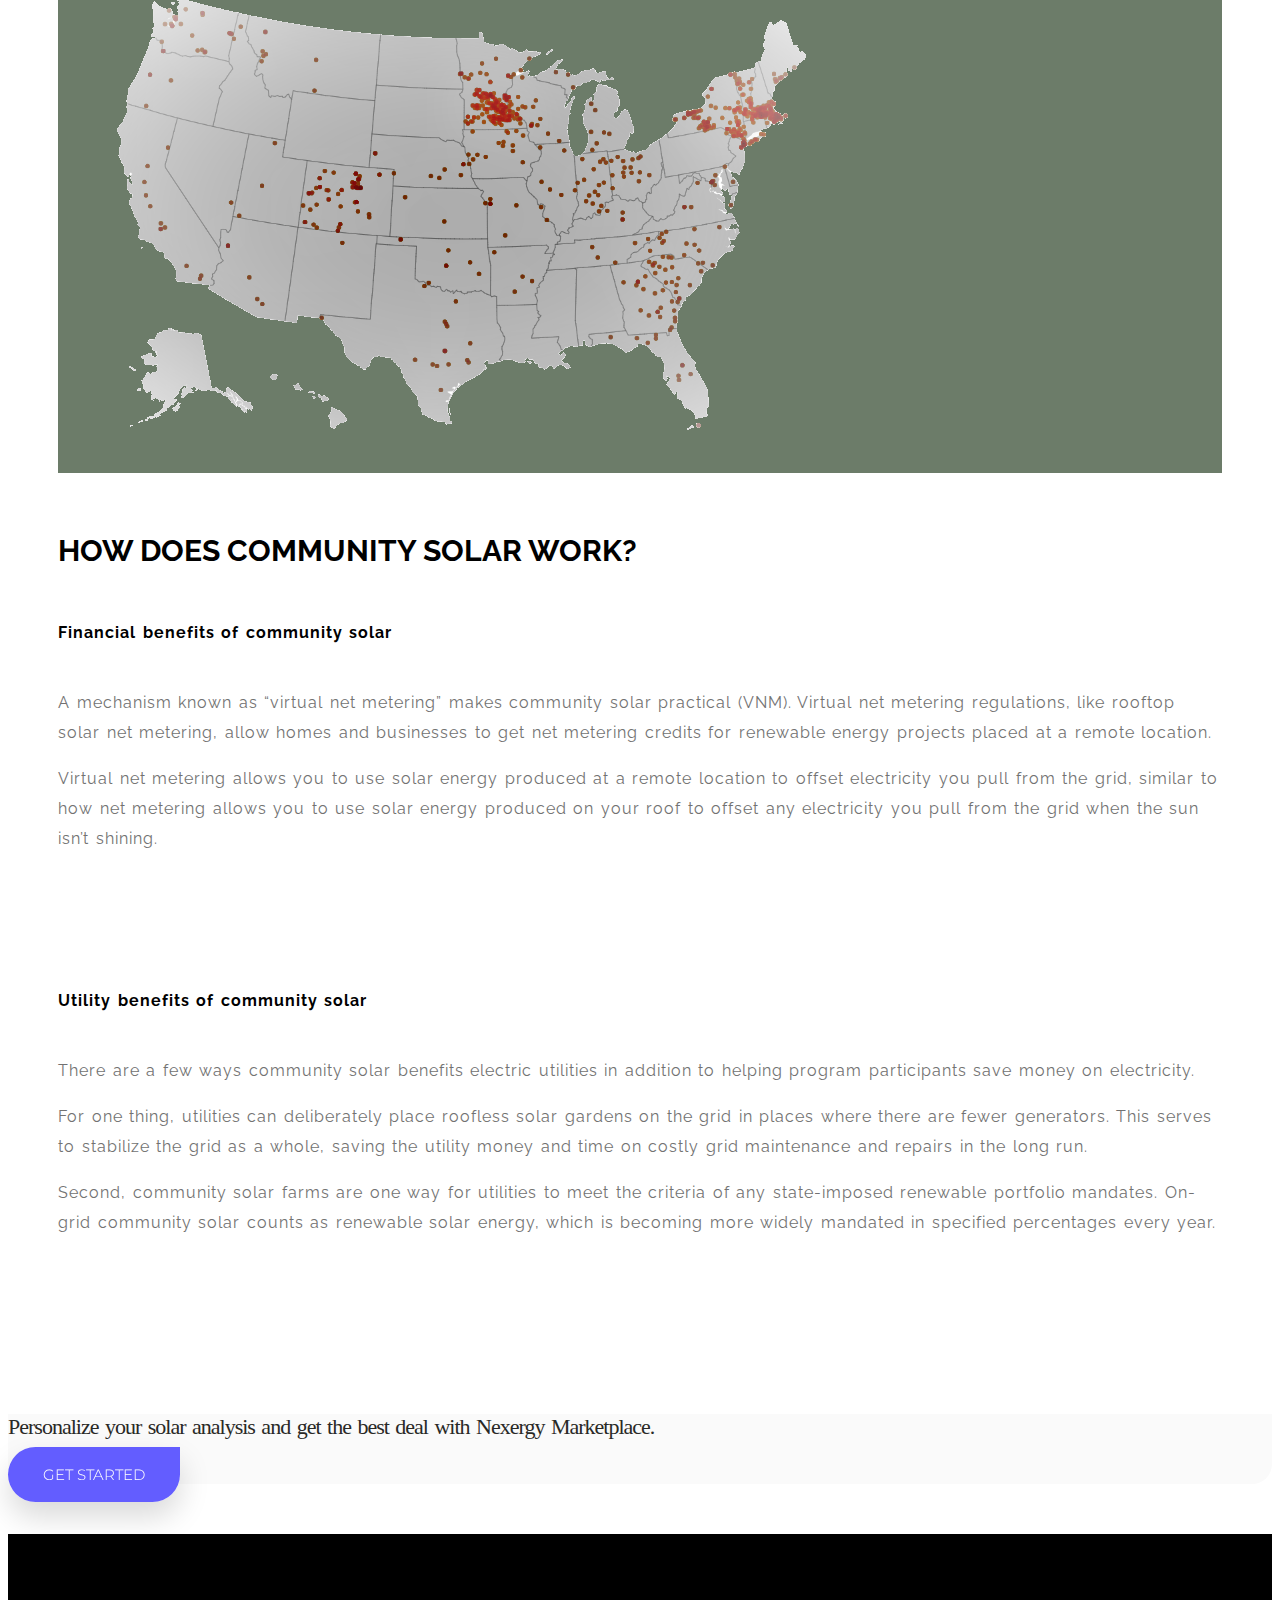
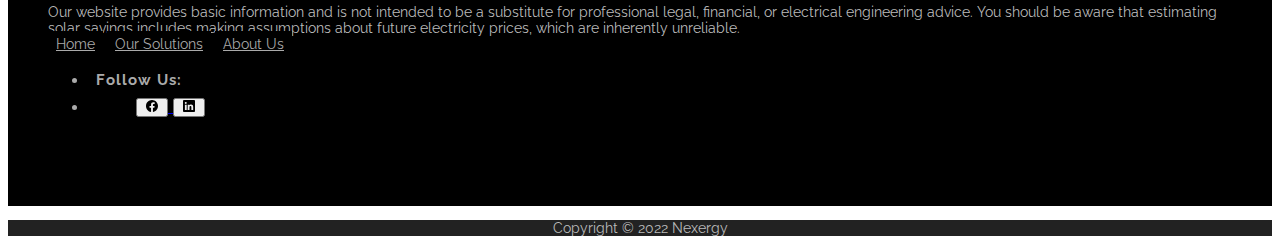
<file: community-solar.html>
<!DOCTYPE html>
<html lang="en">
	<head>
		<meta charset="utf-8">
		<meta name="viewport" content="width=device-width, initial-scale=1">
		<link href="https://cdn.jsdelivr.net/npm/bootstrap@5.0.2/dist/css/bootstrap.min.css" rel="stylesheet" integrity="sha384-EVSTQN3/azprG1Anm3QDgpJLIm9Nao0Yz1ztcQTwFspd3yD65VohhpuuCOmLASjC" crossorigin="anonymous">
		<link rel="stylesheet" href="assets/main.css">
		<link rel="icon" href="assets/images/icon.png" type="image/gif">
		<link rel="stylesheet" href="https://fonts.googleapis.com/css?family=Raleway">
		<link rel="stylesheet" href="https://fonts.googleapis.com/css?family=Epilogue">
		<link rel="stylesheet" href="https://fonts.googleapis.com/css?family=Montserrat">
		<link rel="stylesheet" href="https://fonts.googleapis.com/css?family=Roboto">
		<title>Nexergy IO</title>
	</head>
	<body>
		<section  class="fixed-top">
			<nav class="navbar navbar-expand-md navbar-light shadow-sm bg-body ps-md-5 pe-md-4">
				<div class="container-fluid">
					<a class="navbar-brand p-0" href="index" title="Home"><img src="assets/images/cropped-website_logo.png" height="40" alt="Brand Image"></a>
					<button class="navbar-toggler" type="button" data-bs-toggle="collapse" data-bs-target="#navbarSupportedContent" aria-controls="navbarSupportedContent" aria-expanded="false" aria-label="Toggle navigation">
					<span class="navbar-toggler-icon"></span>
					</button>
					<div class="collapse navbar-collapse" id="navbarSupportedContent">
						<ul class="navbar-nav ms-auto mb-2 mb-lg-0 d-flex">
							<li class="nav-item">
								<a class="nav-link pe-4 ps-4 pt-3 pb-3" href="index">Home</a>
							</li>
							<li class="nav-item">
								<a class="nav-link pe-4 ps-4  pt-3 pb-3" href="marketplace" >Marketplace</a>
							</li>
							<li class="nav-item ">
								<a class="nav-link pe-4 ps-4  pt-3 pb-3"  href="explore">Data Explorer</a>
							</li>
							<li class="nav-item ">
								<a class="nav-link pe-4 ps-4  pt-3 pb-3"  href="learn-clean-energy">Learn Clean Energy</a>
							</li>
							<li class="nav-item">
								<a class="nav-link pe-4 pe-md-0 pe-lg-4 ps-4  pt-3 pb-3"  href="about">About</a>
							</li>
						</ul>
					</div>
				</div>
			</nav>
		</section>
		<section class="learn-about-solar">
			<div class="header">
				<div class="header-background">
				</div>
				<a href="learn-clean-energy">Back To Learn Energy</a>
			</div>
			<div class="solar-explained">
				<h1>WHAT IS COMMUNITY SOLAR?</h1>
				<p>We  acknowledge that, as much as we’d like to see solar panels on every single roof in the country, it’s not going to happen. Community solar, on the other hand, allows people who can’t or don’t want to put solar panels on their own land to still reap the benefits of solar.
				</p>
			</div>
			<div style="margin: 25px 0px"  class="d-none d-md-block"></div>
			<div class="solar-topics">
				<div class="row">
					<div class="col-12 col-md-4 col-lg-3">
						<div class="side-nav">
							<ul style="padding: 0">
								<div class="exception list-group-item list-group-item-action">
									<a  style="text-decoration: none;" href="learn-about-solar">
										Learn About Solar
									</a>
									<img src="assets/icons/down-arrow-white.png" class="arrow-icon" onclick="toogleDropdown()" style="opacity: 1; cursor: cell;" >
								</div>
								<ul class="inner-list" id="inner-dropdown" style="display: block;">
									<a href="types-of-solar-installations" class="list-group-item list-group-item-action">Types of Solar Installation</a>
									<a href="javascript:void(0)" class="list-group-item list-group-item-action inner-list-active">Community Solar</a>
									<a href="net-metering" class="list-group-item list-group-item-action" style="margin-bottom: 0">Net Metering</a>
								</ul>
								<div style="margin: 5px 0"></div>
								<a href="benifits-of-solar" class="list-group-item list-group-item-action">
									Benifit of Solar
								</a>
							</ul>
						</div>
					</div>
					<div class="col-md-1"></div>
					<div class="col-12 col-md-7 col-lg-8">
						<div class="solar-panel-system">
							<h1>WHAT IS COMMUNITY SOLAR?</h1>
							<p>A community solar project is a large, central solar power plant that generates electricity for multiple properties. Residential solar installations are measured in kilowatts, whereas community solar projects are measured in megawatts, which means that a single community solar project can power hundreds or even thousands of households. Roofless solar, solar gardens, and shared solar are all terms used to describe community solar.</p>
							<p>It’s a terrific alternative for renters and those who live in shared housing because you don’t need a suitable rooftop for solar to join in a community solar project. Everyone may profit from solar while paying less for power by purchasing a share of or subscribing to a community solar project.</p>
							<img src="assets/images/02_community-solar.png" class="benifit-solar-img">
							<h1>WHAT COMMUNITY SOLAR IS NOT</h1>
							<p>Other sorts of clean energy electricity rates and incentives, such as: Community solar is related to, and often mistaken with:</p>
							<ul>
								<li><span style="font-weight: bold; color: black;">Group Purchasing:</span> <span>Through discussions with a solar installation provider, such as Philadelphia’s Solarize program, a large number of households or businesses are able to acquire their own individual solar systems at bulk rates. Unlike a community solar project, where everyone benefits from a single central system, under a group purchasing program, everyone buys their own solar project.</span></li>
								<li><span style="font-weight: bold; color: black;">Green Power Rates:</span> <span>Green power rates allow a utility’s customers to buy electricity generated by renewable energy sources, such as large-scale hydro, wind, and solar. Those that enroll in green power programs do so mostly to ‘do the right thing,’ rather than to save money on their electricity bills, as these solutions are often more expensive. Importantly, participation in a green power plan does not always imply the construction of new renewable power plants, as the electricity might come from current sources. The majority of community solar projects, on the other hand, are designed with the primary goal of lowering participants’ electricity bills.</span></li>
								<li><span style="font-weight: bold; color: black;">Crowdfunding / Online Solar Investment Platforms:</span> <span>Some businesses have made renewable energy investment available via online platforms that allow you to invest in new solar projects. These kinds of initiatives are entirely financial investments: you don’t get any electricity from them, so they don’t help you save money. Note that while the profits from these initiatives are usually taxable (as investments), the savings from a community solar project are not.</span></li>
							</ul>
							<h1>HOW DOES COMMUNITY SOLAR WORK?</h1>
							<p>On a high level, when you join a community solar farm, you either get access to the electricity generated by a particular number of panels in the array or you buy a certain amount of electricity, usually at a lower cost than your regular utility rate.</p>
							<p>
							Solar projects and activities for the community are often presented in two formats:</p>
							<ul>
								<li><span style="font-weight: bold; color: black;">Ownership:</span> <span>Participants can buy a specific number of panels or a piece of the community solar project under this arrangement. You’ll get energy bill credits/savings from all of the power produced by the solar panels you own if you invest in a community solar project.</span></li>
								<li><span style="font-weight: bold; color: black;">Subscription:</span> <span>With this concept, members can become subscribers and pay a cheaper monthly utility payment. Rather than owning panels or a stake in the project, you simply buy electricity at a cheaper cost than you would pay if you bought it from your utility.</span></li>
							</ul>
							<div  class="highlight">
								<h2 >WHERE IS COMMUNITY SOLAR AVAILABLE?</h2>
								<p >To open projects, legislative legislation on community solar is required. Although the vast majority of states in the United States have passed legislation permitting community solar projects, capacity remains concentrated in a few states. Based on Department of Energy’s Solar Energy Research Database, states where community solar option is available are mentioned below:</p>
								<a href="https://www.energy.gov/eere/solar/solar-energy-research-database"><img src="assets/images/Final-Final.png" class="benifit-solar-img"></a>
							</div>
							<h1>HOW DOES COMMUNITY SOLAR WORK?</h1>
							<p style="color: black; font-size: 18; font-weight: bold; margin-bottom: 40px">Financial benefits of community solar</p>
							<p>A mechanism known as “virtual net metering” makes community solar practical (VNM). Virtual net metering regulations, like rooftop solar net metering, allow homes and businesses to get net metering credits for renewable energy projects placed at a remote location.</p>
							<p>Virtual net metering allows you to use solar energy produced at a remote location to offset electricity you pull from the grid, similar to how net metering allows you to use solar energy produced on your roof to offset any electricity you pull from the grid when the sun isn’t shining.</p>
							<div style="height: 100px"></div>
							<p style="color: black; font-size: 18; font-weight: bold; margin-bottom: 40px">Utility benefits of community solar</p>
							<p>There are a few ways community solar benefits electric utilities in addition to helping program participants save money on electricity.</p>
							<p>For one thing, utilities can deliberately place roofless solar gardens on the grid in places where there are fewer generators. This serves to stabilize the grid as a whole, saving the utility money and time on costly grid maintenance and repairs in the long run.</p>
							<p>Second, community solar farms are one way for utilities to meet the criteria of any state-imposed renewable portfolio mandates. On-grid community solar counts as renewable solar energy, which is becoming more widely mandated in specified percentages every year.</p>
							<div style="height: 60px"></div>
						</div>
					</div>
				</div>
			</div>
			<div style="height: 50px;"  class="d-none d-md-block"></div>
			<div class="text-center bottom">
				<div class="container">
					<div class="row">
						<div class="col-md-8 col-lg-9 col-12 pt-3 pb-3">
							<p>
								Personalize your solar analysis and get the best deal with Nexergy Marketplace.
							</p>
						</div>
						<div class="col-md-4 col-lg-3 col-12" >
							<a href="marketplace" class="elegent-button">Get Started</a>
						</div>
					</div>
				</div>
			</div>
		</section>
		<section class="footer">
			<div class="footer-desc">
				<div class="container">
					<div class="row">
						<div class="col-md-6 col-12">
							Our website provides basic information and is not intended to be a substitute for professional legal, financial, or electrical engineering advice. You should be aware that estimating solar savings includes making assumptions about future electricity prices, which are inherently unreliable.
						</div>
						<div class="col-md-3 col-12">
							<div class="list-group">
								<a href="index" class="list-group-item list-group-item-action">Home</a>
								<a href="our-solutions" class="list-group-item list-group-item-action">Our Solutions</a>
								<a href="about" class="list-group-item list-group-item-action">About Us</a>
							</div>
							
						</div>
						<div class="col-md-3 col-12">
							<ul class="list-group ">
								<li class="list-group-item">Follow Us:</li>
								<li class="list-group-item">
									<ul class="list-inline p-0">
										<a href="https://www.facebook.com/nexergy" target="_blank" class="list-inline-item"><button type="button" class="btn btn-primary" style="padding: 0 8px;">
											<svg xmlns="http://www.w3.org/2000/svg" width="12" height="12" fill="currentColor" class="bi bi-facebook" viewBox="0 0 16 16">
												<path d="M16 8.049c0-4.446-3.582-8.05-8-8.05C3.58 0-.002 3.603-.002 8.05c0 4.017 2.926 7.347 6.75 7.951v-5.625h-2.03V8.05H6.75V6.275c0-2.017 1.195-3.131 3.022-3.131.876 0 1.791.157 1.791.157v1.98h-1.009c-.993 0-1.303.621-1.303 1.258v1.51h2.218l-.354 2.326H9.25V16c3.824-.604 6.75-3.934 6.75-7.951z">
													
												</path>
											</svg>
											</button>
										</a>
										<a href="https://www.linkedin.com/company/nexergyio" target="_blank" class="list-inline-item"><button type="button" class="btn btn-primary" style="padding: 0 8px;">
											<svg xmlns="http://www.w3.org/2000/svg" width="12" height="12" fill="currentColor" class="bi bi-linkedin" viewBox="0 0 16 16">
												
												<path d="M0 1.146C0 .513.526 0 1.175 0h13.65C15.474 0 16 .513 16 1.146v13.708c0 .633-.526 1.146-1.175 1.146H1.175C.526 16 0 15.487 0 14.854V1.146zm4.943 12.248V6.169H2.542v7.225h2.401zm-1.2-8.212c.837 0 1.358-.554 1.358-1.248-.015-.709-.52-1.248-1.342-1.248-.822 0-1.359.54-1.359 1.248 0 .694.521 1.248 1.327 1.248h.016zm4.908 8.212V9.359c0-.216.016-.432.08-.586.173-.431.568-.878 1.232-.878.869 0 1.216.662 1.216 1.634v3.865h2.401V9.25c0-2.22-1.184-3.252-2.764-3.252-1.274 0-1.845.7-2.165 1.193v.025h-.016a5.54 5.54 0 0 1 .016-.025V6.169h-2.4c.03.678 0 7.225 0 7.225h2.4z">
													
												</path>
											</svg>
											</button>
										</a>
									</ul>
								</li>
							</ul>
						</div>
					</div>
				</div>
			</div>
			<div class="copyright pt-4 pb-4">
				<div class="container">
					<div class="row">
						<div class="col-12">
							
							<p class="m-0"> Copyright &copy; 2022 Nexergy</p>
						</div>
					</div>
				</div>
			</div>
		</section>
		<script
		src="https://code.jquery.com/jquery-3.6.0.slim.min.js"
		integrity="sha256-u7e5khyithlIdTpu22PHhENmPcRdFiHRjhAuHcs05RI="
		crossorigin="anonymous"></script>
		<script src="https://cdn.jsdelivr.net/npm/bootstrap@5.0.2/dist/js/bootstrap.bundle.min.js" integrity="sha384-MrcW6ZMFYlzcLA8Nl+NtUVF0sA7MsXsP1UyJoMp4YLEuNSfAP+JcXn/tWtIaxVXM" crossorigin="anonymous"></script>
		<script>
				function toogleDropdown() {
				$( "#inner-dropdown" ).toggle("slow");
			}
		</script>
	</body>
</html>
</file>
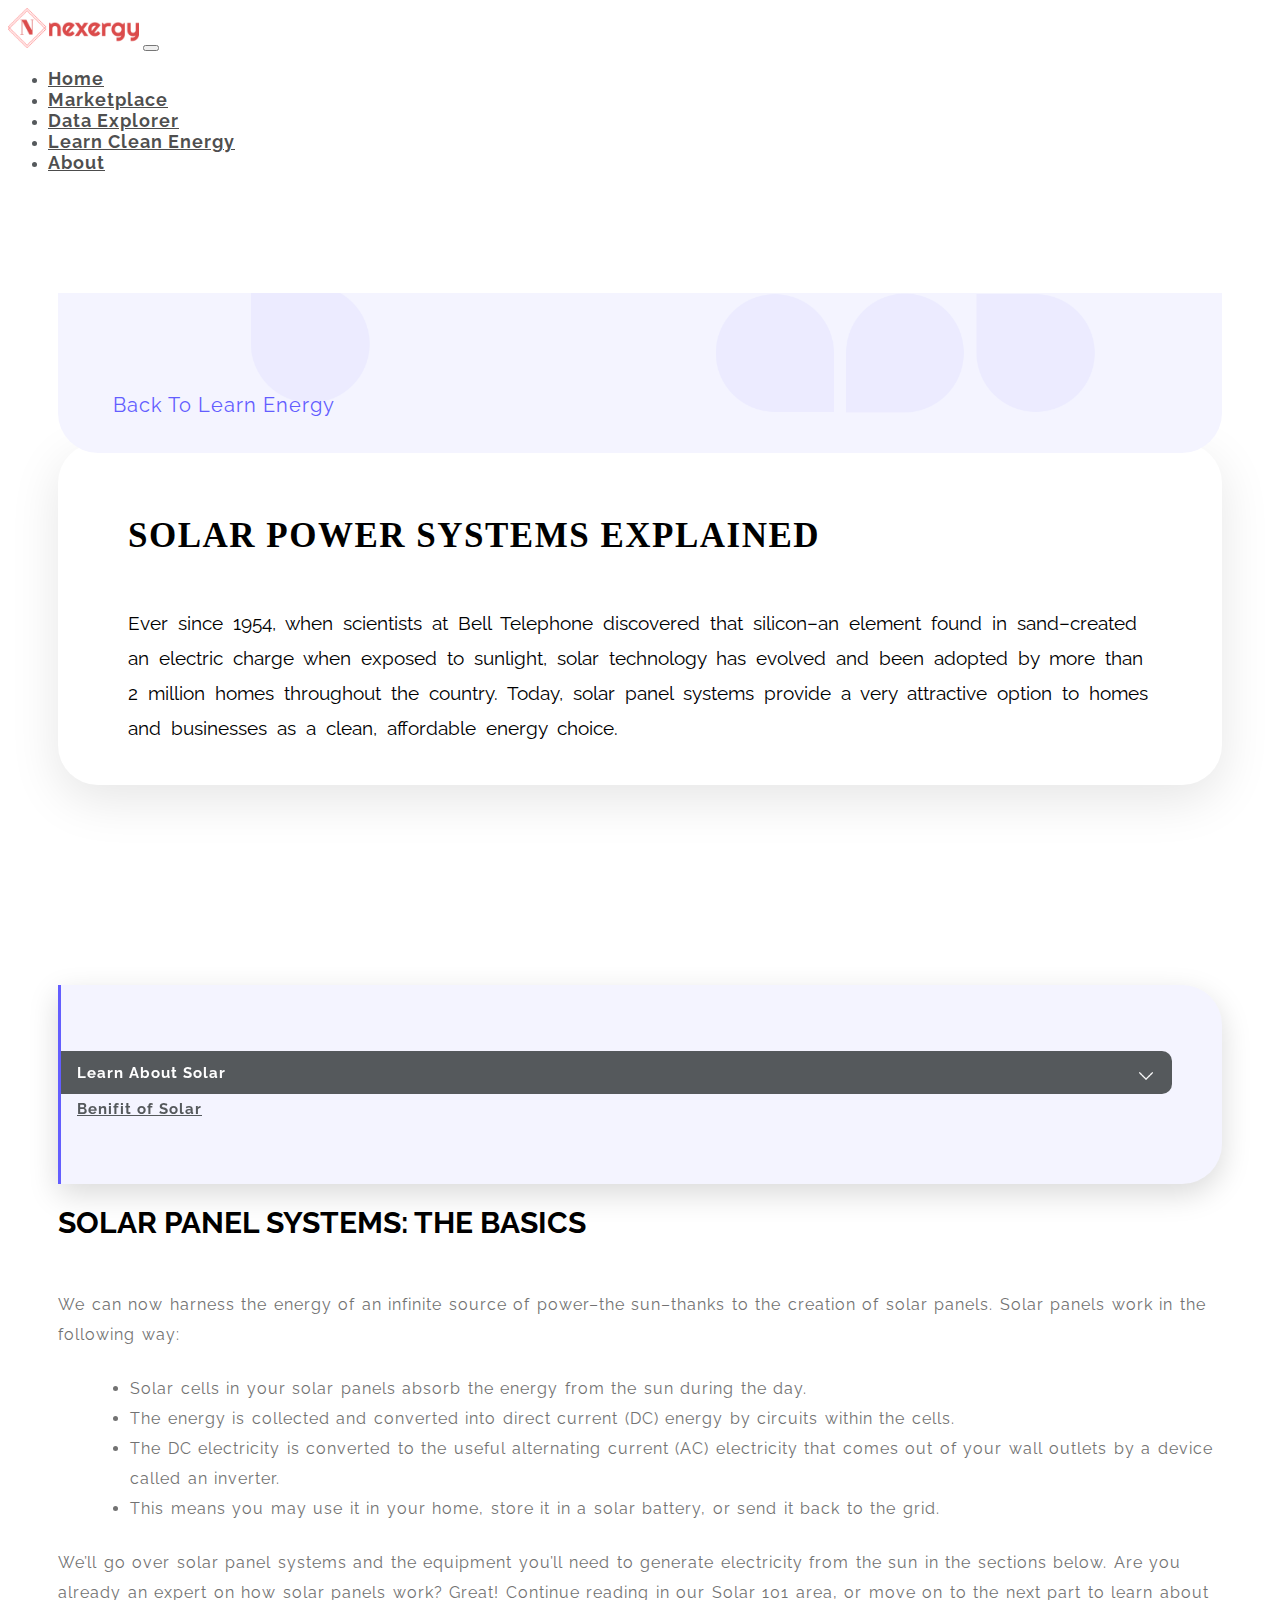
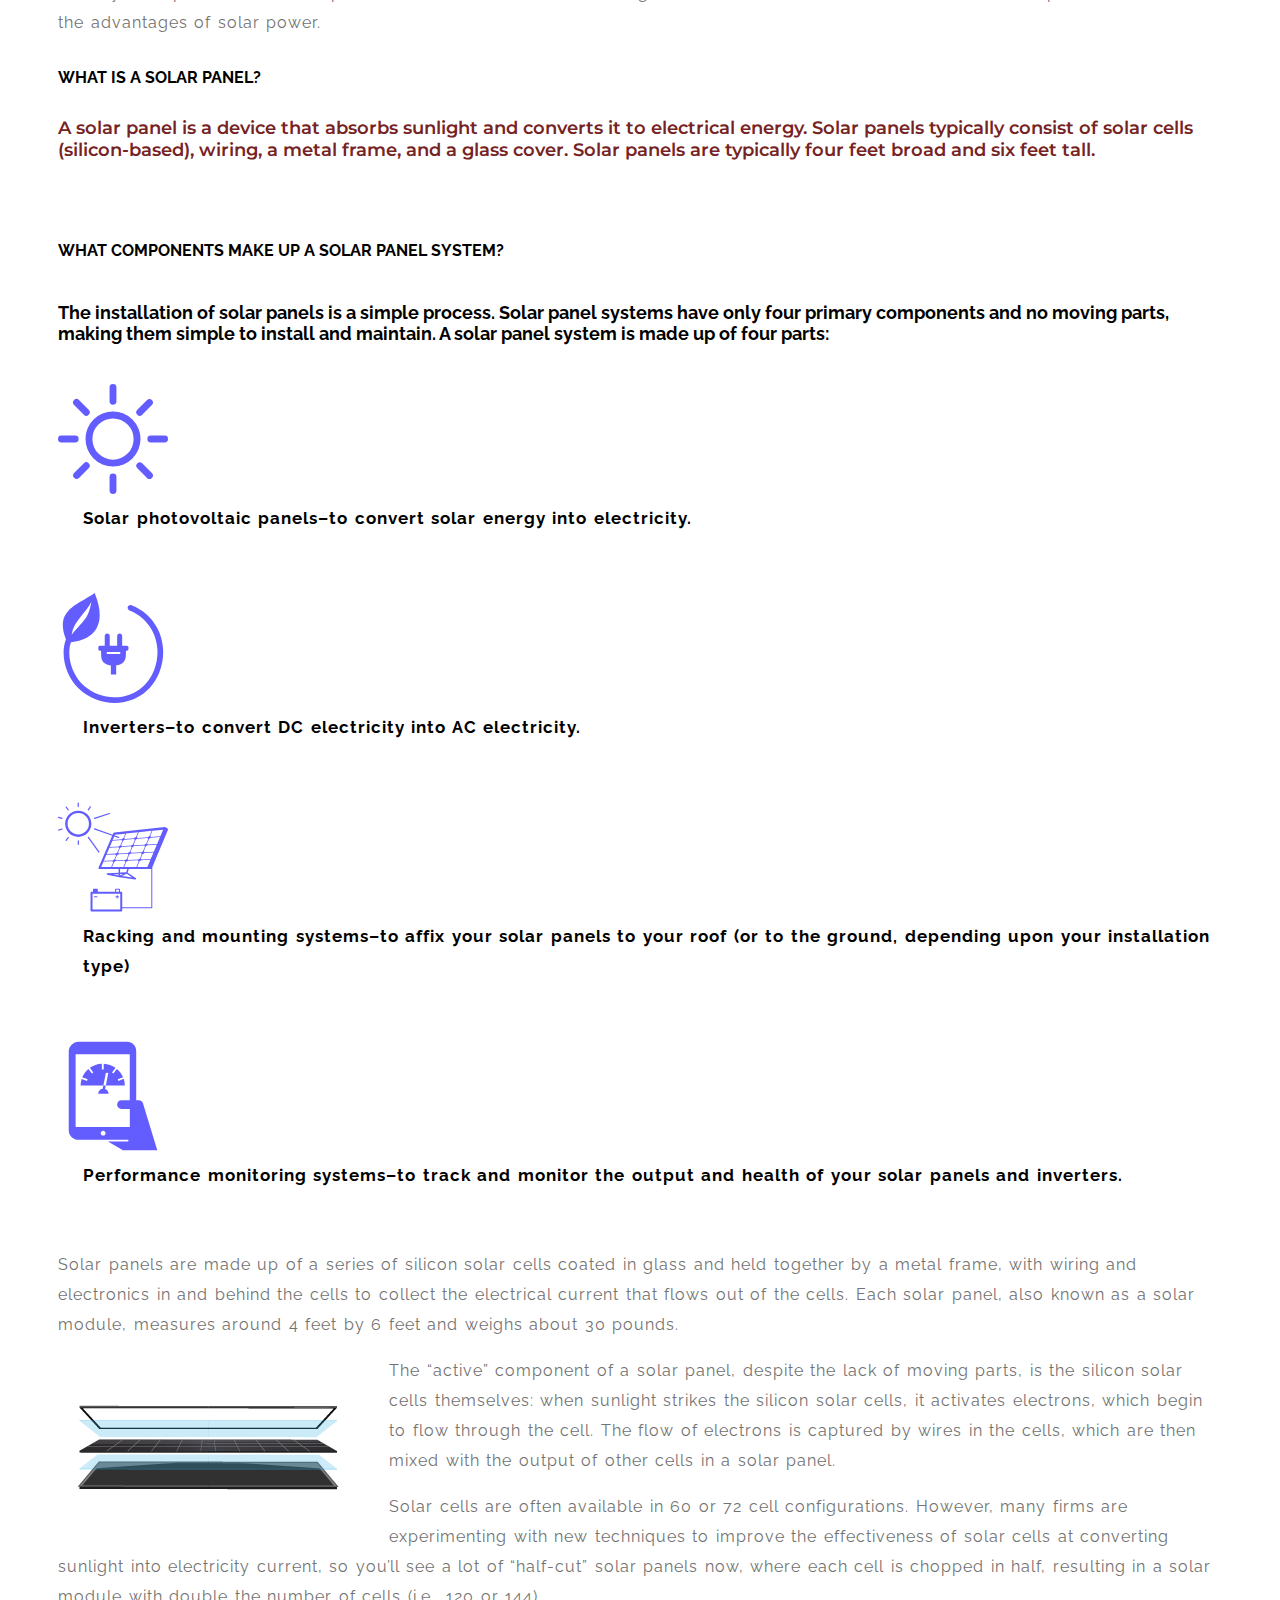
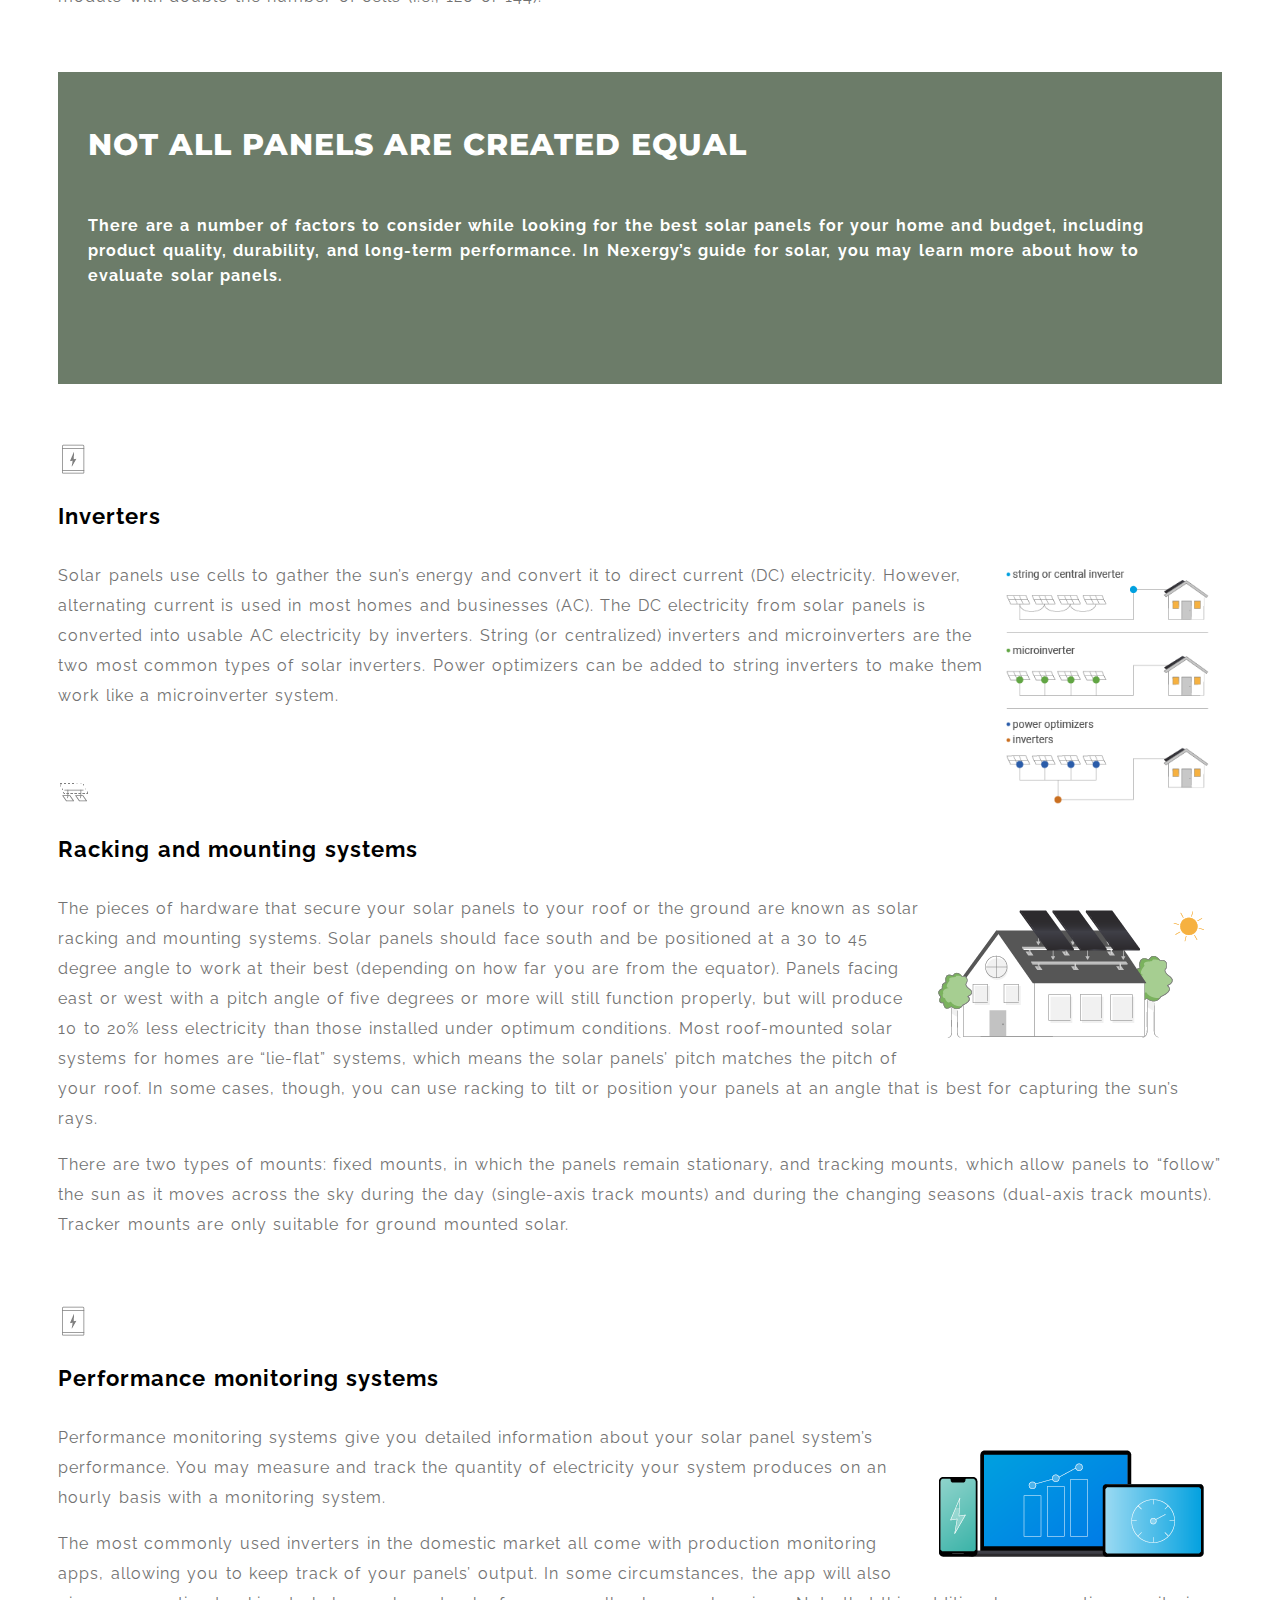
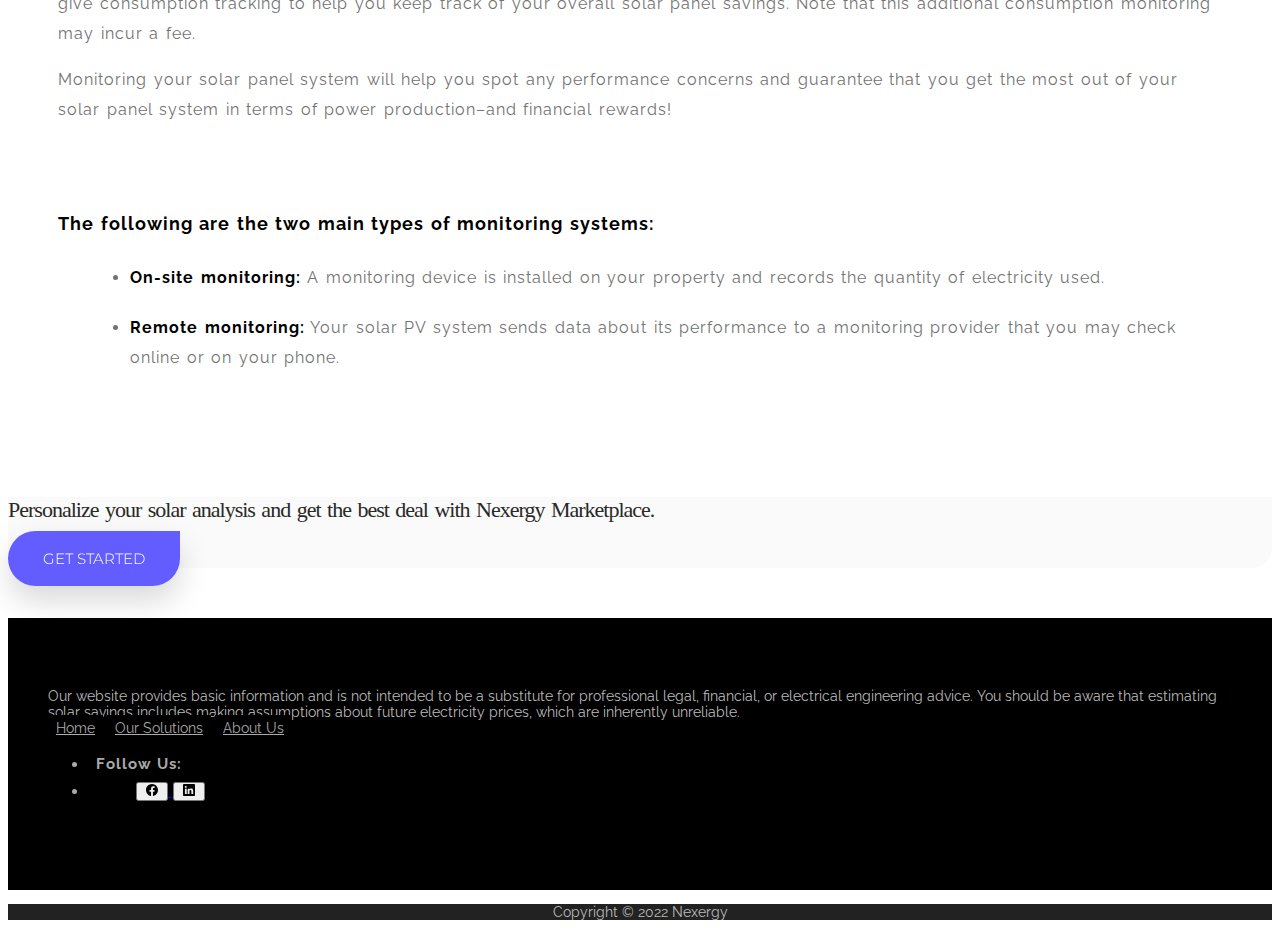
<file: learn-about-solar.html>
<!DOCTYPE html>
<html lang="en">
	<head>
		<meta charset="utf-8">
		<meta name="viewport" content="width=device-width, initial-scale=1">
		<link href="https://cdn.jsdelivr.net/npm/bootstrap@5.0.2/dist/css/bootstrap.min.css" rel="stylesheet" integrity="sha384-EVSTQN3/azprG1Anm3QDgpJLIm9Nao0Yz1ztcQTwFspd3yD65VohhpuuCOmLASjC" crossorigin="anonymous">
		<link rel="stylesheet" href="assets/main.css">
		<link rel="icon" href="assets/images/icon.png" type="image/gif">
		<link rel="stylesheet" href="https://fonts.googleapis.com/css?family=Raleway">
		<link rel="stylesheet" href="https://fonts.googleapis.com/css?family=Epilogue">
		<link rel="stylesheet" href="https://fonts.googleapis.com/css?family=Montserrat">
		<link rel="stylesheet" href="https://fonts.googleapis.com/css?family=Roboto">
		<title>Nexergy IO</title>
	</head>
	<body>
		<section  class="fixed-top">
			<nav class="navbar navbar-expand-md navbar-light shadow-sm bg-body ps-md-5 pe-md-4">
				<div class="container-fluid">
					<a class="navbar-brand p-0" href="index" title="Home"><img src="assets/images/cropped-website_logo.png" height="40" alt="Brand Image"></a>
					<button class="navbar-toggler" type="button" data-bs-toggle="collapse" data-bs-target="#navbarSupportedContent" aria-controls="navbarSupportedContent" aria-expanded="false" aria-label="Toggle navigation">
					<span class="navbar-toggler-icon"></span>
					</button>
					<div class="collapse navbar-collapse" id="navbarSupportedContent">
						<ul class="navbar-nav ms-auto mb-2 mb-lg-0 d-flex">
							<li class="nav-item">
								<a class="nav-link pe-4 ps-4 pt-3 pb-3" href="index">Home</a>
							</li>
							<li class="nav-item">
								<a class="nav-link pe-4 ps-4  pt-3 pb-3" href="marketplace" >Marketplace</a>
							</li>
							<li class="nav-item ">
								<a class="nav-link pe-4 ps-4  pt-3 pb-3"  href="explore">Data Explorer</a>
							</li>
							<li class="nav-item ">
								<a class="nav-link pe-4 ps-4  pt-3 pb-3"  href="learn-clean-energy">Learn Clean Energy</a>
							</li>
							<li class="nav-item">
								<a class="nav-link pe-4 pe-md-0 pe-lg-4 ps-4  pt-3 pb-3"  href="about">About</a>
							</li>
						</ul>
					</div>
				</div>
			</nav>
		</section>
		<section class="learn-about-solar">
			<div class="header">
				<div class="header-background">
				</div>
				<a href="learn-clean-energy">Back To Learn Energy</a>
			</div>
			<div class="solar-explained">
				<h1>SOLAR POWER SYSTEMS EXPLAINED</h1>
				<p>Ever since 1954, when scientists at Bell Telephone discovered that silicon–an element found in sand–created an electric charge when exposed to sunlight, solar technology has evolved and been adopted by more than 2 million homes throughout the country. Today, solar panel systems provide a very attractive option to homes and businesses as a clean, affordable energy choice.
				</p>
			</div>
			<div style="margin: 25px 0px" class="d-none d-md-block"></div>
			<div class="solar-topics">
				<div class="row">
					<div class="col-12 col-md-4 col-lg-3">
						<div class="side-nav">
							<ul style="padding: 0">
								<div class="side-nav-active list-group-item list-group-item-action">
									<a class="side-nav-active" style="text-decoration: none;" href="javascript:void(0)">
										Learn About Solar
									</a>
									<img src="assets/icons/down-arrow-white.png" class="arrow-icon" onclick="toogleDropdown()" style="opacity: 1; cursor: cell;" >
								</div>
								
								<ul class="inner-list" id="inner-dropdown">
									<a href="types-of-solar-installations" class="list-group-item list-group-item-action">Types of Solar Installation</a>
									<a href="community-solar" class="list-group-item list-group-item-action">Community Solar</a>
									<a href="net-metering" class="list-group-item list-group-item-action" style="margin-bottom: 0">Net Metering</a>
								</ul>
								<div style="margin: 5px 0"></div>
								<a href="benifits-of-solar" class="list-group-item list-group-item-action">
									Benifit of Solar
								</a>
							</ul>
						</div>
					</div>
					<div class="col-md-1"></div>
					<div class="col-12 col-md-7 col-lg-8">
						<div class="solar-panel-system">
							<h1>SOLAR PANEL SYSTEMS: THE BASICS</h1>
							<p>We can now harness the energy of an infinite source of power–the sun–thanks to the creation of solar panels. Solar panels work in the following way:</p>
							<ul>
								<li>Solar cells in your solar panels absorb the energy from the sun during the day.</li>
								<li>The energy is collected and converted into direct current (DC) energy by circuits within the cells.</li>
								<li>The DC electricity is converted to the useful alternating current (AC) electricity that comes out of your wall outlets by a device called an inverter.</li>
								<li>This means you may use it in your home, store it in a solar battery, or send it back to the grid.</li>
							</ul>
							<p>We’ll go over solar panel systems and the equipment you’ll need to generate electricity from the sun in the sections below. Are you already an expert on how solar panels work? Great! Continue reading in our Solar 101 area, or move on to the next part to learn about the advantages of solar power.</p>
							<div style="margin: 30px 0" class="d-none d-md-block"></div>
							<h4>WHAT IS A SOLAR PANEL?</h4>
						<h5>A solar panel is a device that absorbs sunlight and converts it to electrical energy. Solar panels typically consist of solar cells (silicon-based), wiring, a metal frame, and a glass cover. Solar panels are typically four feet broad and six feet tall.</p>
						<h4>WHAT COMPONENTS MAKE UP A SOLAR PANEL SYSTEM?</h4>
						<h6>The installation of solar panels is a simple process. Solar panel systems have only four primary components and no moving parts, making them simple to install and maintain. A solar panel system is made up of four parts:</h6>
						<ul class="solar-component-list">
							<li>
								<div class="row">
									<div class="col-2">
										<svg xmlns="http://www.w3.org/2000/svg" width="16" height="16" fill="currentColor" class="bi bi-sun" viewBox="0 0 16 16">
											<path d="M8 11a3 3 0 1 1 0-6 3 3 0 0 1 0 6zm0 1a4 4 0 1 0 0-8 4 4 0 0 0 0 8zM8 0a.5.5 0 0 1 .5.5v2a.5.5 0 0 1-1 0v-2A.5.5 0 0 1 8 0zm0 13a.5.5 0 0 1 .5.5v2a.5.5 0 0 1-1 0v-2A.5.5 0 0 1 8 13zm8-5a.5.5 0 0 1-.5.5h-2a.5.5 0 0 1 0-1h2a.5.5 0 0 1 .5.5zM3 8a.5.5 0 0 1-.5.5h-2a.5.5 0 0 1 0-1h2A.5.5 0 0 1 3 8zm10.657-5.657a.5.5 0 0 1 0 .707l-1.414 1.415a.5.5 0 1 1-.707-.708l1.414-1.414a.5.5 0 0 1 .707 0zm-9.193 9.193a.5.5 0 0 1 0 .707L3.05 13.657a.5.5 0 0 1-.707-.707l1.414-1.414a.5.5 0 0 1 .707 0zm9.193 2.121a.5.5 0 0 1-.707 0l-1.414-1.414a.5.5 0 0 1 .707-.707l1.414 1.414a.5.5 0 0 1 0 .707zM4.464 4.465a.5.5 0 0 1-.707 0L2.343 3.05a.5.5 0 1 1 .707-.707l1.414 1.414a.5.5 0 0 1 0 .708z"/>
										</svg>
									</div>
									<div class="col-10 m-auto" style="padding-left: 25px">
										Solar photovoltaic panels–to convert solar energy into electricity.
									</div>
								</div>
							</li>
							<li>
								<div class="row">
									<div class="col-2">
										<svg xmlns="http://www.w3.org/2000/svg" xmlns:xlink="http://www.w3.org/1999/xlink" id="Layer_1" x="0px" y="0px" viewBox="0 0 112.12 122.88" style="enable-background:new 0 0 112.12 122.88" xml:space="preserve"><style type="text/css">.st0{fill-rule:evenodd;clip-rule:evenodd;}</style>
											<g>
											<path class="st0" d="M42.78,64.47l0,4.26c0,7.54,3.19,11.24,10.88,12.16v10.22h5.95V80.82c7.61-0.73,10.88-5.21,10.88-12.52v-3.83 h1.1c0.98,0,1.78-0.8,1.78-1.78v-2.06c0-0.98-0.8-1.78-1.78-1.78h-5.27v-10.9c0-1.55-1.27-2.81-2.81-2.81l0,0 c-1.55,0-2.81,1.27-2.81,2.81v10.9h-8.25v-10.9c0-1.55-1.27-2.81-2.81-2.81l0,0c-1.55,0-2.81,1.27-2.81,2.81v10.9h-5.42 c-0.98,0-1.78,0.8-1.78,1.78v2.06c0,0.98,0.8,1.78,1.78,1.78H42.78L42.78,64.47z M9.83,46.53l0.06,0.04 c13.55-16.35,18.52-17.09,22.05-36.7C26.76,21.56,12.07,31.12,9.83,46.53L9.83,46.53z M9.08,54.9C6.77,61.76,6.7,69.39,8.32,76.77 c2.16,9.83,7.3,19.16,14.13,25.66c5.09,4.84,10.88,8.41,17,10.75c9.13,3.49,18.95,4.23,28.16,2.33 c9.18-1.89,17.77-6.41,24.46-13.45c4.14-4.35,7.56-9.68,9.96-15.96c2.89-7.55,4.05-15.25,3.66-22.66 c-0.4-7.65-2.44-14.99-5.92-21.51c-2.7-5.06-6.28-9.63-10.62-13.48c-4.2-3.72-9.12-6.77-14.69-8.94c-1.63-0.63-2.45-2.47-1.82-4.1 c0.63-1.63,2.47-2.45,4.1-1.82c6.29,2.45,11.85,5.9,16.6,10.1c4.92,4.36,8.96,9.53,12.02,15.25c3.92,7.35,6.22,15.59,6.67,24.17 c0.43,8.28-0.86,16.86-4.06,25.24c-2.71,7.09-6.6,13.12-11.31,18.07c-7.61,8-17.37,13.14-27.79,15.29 c-10.39,2.14-21.44,1.31-31.69-2.61c-6.87-2.63-13.39-6.65-19.11-12.09C10.33,99.66,4.53,89.15,2.1,78.11 c-1.95-8.87-1.73-18.12,1.38-26.44l-0.04-0.09C-9.82,18.18,18.35,12.57,35.62,0C49.83,35.22,35.31,52.07,9.08,54.9L9.08,54.9z M49.14,65.99h14.98v2.23H49.14V65.99L49.14,65.99z"></path>
										</g>
									</svg>
								</div>
								<div class="col-10 m-auto" style="padding-left: 25px">
									Inverters–to convert DC electricity into AC electricity.
								</div>
							</div>
						</li>
						<li>
							<div class="row">
								<div class="col-2">
									<svg xmlns="http://www.w3.org/2000/svg" xmlns:xlink="http://www.w3.org/1999/xlink" id="Capa_1" x="0px" y="0px" width="527.937px" height="527.937px" viewBox="0 0 527.937 527.937" style="enable-background:new 0 0 527.937 527.937;" xml:space="preserve">
										<g>
										<path d="M525.738,127.774l-9.013-6.438c-0.107-0.077-0.224-0.124-0.331-0.196c-0.126-0.073-0.242-0.145-0.373-0.21  c-0.271-0.135-0.537-0.233-0.817-0.319c-0.098-0.035-0.195-0.077-0.303-0.101c-0.388-0.096-0.784-0.145-1.176-0.149  c-0.02,0-0.038-0.004-0.07-0.004l-243.696,26.472c-2.101,0-4.005,1.25-4.831,3.178l-2.95,6.877l-85.865-30.553  c-1.54-0.506-3.22,0.35-3.734,1.902c-0.495,1.55,0.35,3.223,1.909,3.718l85.356,30.373l-64.928,151.622  c-0.514,0.812-0.812,1.782-0.812,2.818c0,2.912,2.352,5.274,5.269,5.274c0.014,0,0.037,0,0.07,0h91.373v17.221l-54.078,2.567  c-1.774,0.079-3.197,1.47-3.333,3.234c-0.14,1.769,1.055,3.355,2.791,3.71l57.424,11.808l77.067,11.005  c0.163,0.028,0.336,0.038,0.495,0.038c1.433,0,2.749-0.887,3.28-2.26c0.584-1.53,0.028-3.267-1.334-4.177l-38.658-25.776  l5.144-17.38h89.351h2.133h14.244c0.868,0,1.681-0.252,2.418-0.64v184.074H308.29v-70.295c0-2.633-2.143-4.779-4.779-4.779h-6.072  v-11.145c0-1.321-1.068-2.39-2.39-2.39H276.53c-1.316,0-2.39,1.068-2.39,2.39v11.145h-83.037v-11.145c0-1.321-1.069-2.39-2.39-2.39  h-18.519c-1.316,0-2.39,1.068-2.39,2.39v11.145h-6.87c-2.642,0-4.779,2.146-4.779,4.779v86.023c0,2.642,2.138,4.779,4.779,4.779  H303.51c2.637,0,4.779-2.138,4.779-4.779v-10.949h141.86c1.32,0,2.39-1.073,2.39-2.39V313.202l74.939-178.997  C528.496,131.92,527.777,129.23,525.738,127.774z M290.811,352.834l-25.875-5.325l25.875-1.223V352.834z M278.919,421.631h13.739  v8.756h-13.739V421.631z M298.731,516.411H165.714v-76.465h133.017V516.411z M449.398,138.545l-10.552,24.922l-7.935,5.51  l-48.211,3.775l-4.476-4.807l9.647-22.82L449.398,138.545z M305.545,215.613l43.432-2.816l4.219,5.349l-8.746,20.675l-8.611,5.983  l-43.133,2.175l-4.237-4.546l9.147-21.648L305.545,215.613z M303.393,207.121l8.872-21.016l7.523-4.907l44.953-3.517l3.612,4.578  l-9.035,21.392l-7.878,5.477l-43.558,2.819L303.393,207.121z M291.287,250.567l42.746-2.151l4.145,5.253l-8.303,19.634  l-7.351,5.106l-43.488,1.577l-4.434-4.761l8.041-19.021L291.287,250.567z M342.495,252.473l7.457-4.865l47.814-2.408l4.205,5.339  l-8.568,20.252l-7.654,5.312l-48.664,1.773l-3.668-3.935L342.495,252.473z M401,241.524l-48.668,2.453l-4.294-4.606l9.334-22.084  l8.56-5.586l47.492-3.073l4.098,5.199l-9.73,22.988L401,241.524z M415.413,204.974L367,208.115l-3.952-4.254l9.768-23.127  l6.432-4.196l50.115-3.923l3.649,4.616l-9.307,21.975L415.413,204.974z M383.877,145.546l-9.087,21.515l-10.226,7.101  l-42.387,3.314l-4.312-4.623l8.961-21.209L383.877,145.546z M291.511,167.32l-19.392-6.903l1.311-3.062l49.401-5.281l-8.615,20.376  l-9.166,6.371l-42.232,3.302l6.968-16.271l19.905,7.082c0.304,0.101,0.611,0.149,0.915,0.149c1.241,0,2.412-0.798,2.813-2.051  C293.915,169.486,293.079,167.822,291.511,167.32z M261.264,185.771l43.002-3.365l3.743,4.746l-8.447,20.006l-8.452,5.873  l-42.695,2.763L261.264,185.771z M246.871,219.412l42.923-2.781l3.757,4.76l-8.961,21.2l-7.443,5.176l-43.353,2.184  L246.871,219.412z M232.253,253.54l42.214-2.128l4.162,5.283l-7.784,18.442l-7.822,5.428l-43.007,1.563L232.253,253.54z   M207.448,311.498l11.042-25.795l42.074-1.525l4.21,5.329l-9.292,21.991H207.448L207.448,311.498z M259.294,311.498l9.6-22.729  l7.962-5.189l41.822-1.521l4.882,6.188l-9.824,23.251H259.294z M332.288,322.027l-4.579,15.48l-29.874,1.414v-16.895H332.288  L332.288,322.027z M297.831,345.951l14.258-0.673l-14.258,6.422V345.951z M356.36,362.444l-49.573-7.075l23.251-10.473  L356.36,362.444z M317.548,311.498l10.37-24.539l8.504-5.545l46.148-1.685l4.578,5.806l-10.986,25.954h-58.614V311.498z   M429.176,311.498h-49.205l11.448-27.041l8.186-5.344l43.885-1.591L429.176,311.498z M445.001,273.952l-43.991,1.601l-4-4.294  l8.816-20.827l9.353-6.102l43.217-2.18L445.001,273.952z M459.909,238.561l-43.94,2.21l-4.159-4.469l9.923-23.434l8.14-5.309  l44.313-2.868L459.909,238.561z M475.707,201.075l-44.234,2.863l-4.093-4.392l9.507-22.458l8.812-5.754l44.006-3.44  L475.707,201.075z M491.229,164.256l-44.001,3.446l-4.382-4.704l10.538-24.88l51.165-5.47L491.229,164.256z M97.262,41.559  c-34.765,0-63.047,28.283-63.047,63.05c0,34.758,28.283,63.041,63.047,63.041c34.751,0,63.039-28.283,63.039-63.041  C160.301,69.841,132.018,41.559,97.262,41.559z M97.262,155.834c-28.254,0-51.221-22.98-51.221-51.226  c0-28.255,22.971-51.233,51.221-51.233c28.236,0,51.222,22.978,51.222,51.233C148.488,132.854,125.499,155.834,97.262,155.834z   M0.01,73.86c-0.033-0.388,0.019-0.784,0.14-1.167c0.5-1.552,2.175-2.403,3.72-1.902l16.162,5.248  c1.554,0.511,2.403,2.18,1.895,3.727c-0.411,1.249-1.559,2.042-2.805,2.042c0,0,0,0-0.009,0c-0.299,0-0.611-0.044-0.91-0.138  L2.049,76.422C0.874,76.039,0.117,75.003,0.01,73.86z M36.432,25.721c-0.957-1.321-0.672-3.174,0.658-4.13  c1.316-0.966,3.178-0.674,4.13,0.651l9.987,13.74c0.962,1.328,0.667,3.167-0.663,4.128c-0.513,0.382-1.125,0.569-1.727,0.569  c-0.906,0-1.816-0.42-2.385-1.218l-0.014-0.005L36.432,25.721z M143.583,39.836c-1.316-0.959-1.605-2.805-0.654-4.132l9.969-13.74  c0.966-1.334,2.819-1.61,4.144-0.651c1.307,0.961,1.596,2.803,0.64,4.13l-9.974,13.74c-0.574,0.798-1.479,1.218-2.39,1.218  C144.708,40.401,144.111,40.215,143.583,39.836z M172.454,79.318c-0.504-1.55,0.346-3.216,1.895-3.717l71.775-23.109  c1.568-0.506,3.229,0.35,3.738,1.904c0.495,1.552-0.354,3.22-1.909,3.722l-71.78,23.102c-0.303,0.1-0.616,0.147-0.915,0.147  C174.008,81.367,172.865,80.573,172.454,79.318z M194.226,242.089l-50.913-70.072c-0.957-1.318-0.672-3.173,0.649-4.133  c1.312-0.952,3.178-0.674,4.13,0.654l50.913,70.081c0.961,1.314,0.672,3.169-0.649,4.128c-0.527,0.378-1.134,0.565-1.736,0.565  C195.701,243.307,194.809,242.887,194.226,242.089z M100.45,186.091v16.981c0,1.633-1.316,2.952-2.964,2.952  c-1.619,0-2.954-1.319-2.954-2.952v-16.981c0-1.634,1.316-2.957,2.954-2.957c0.406,0,0.803,0.082,1.162,0.233  C99.712,183.818,100.45,184.864,100.45,186.091z M50.932,168.156c0.663,0.479,1.064,1.186,1.176,1.937  c0.122,0.74-0.042,1.538-0.527,2.194l-9.978,13.745c-0.579,0.798-1.479,1.213-2.39,1.213c-0.606,0-1.204-0.177-1.736-0.56  c-0.663-0.481-1.064-1.186-1.176-1.93c-0.065-0.378-0.056-0.761,0.042-1.132c0.079-0.374,0.238-0.742,0.48-1.066l9.979-13.74  C47.768,167.481,49.616,167.194,50.932,168.156z M22.071,128.672c0.5,1.556-0.355,3.225-1.904,3.727v0.004l-16.148,5.249  c-0.304,0.1-0.616,0.142-0.905,0.142c-1.256,0-2.418-0.789-2.824-2.035c-0.126-0.392-0.159-0.784-0.126-1.172  c0.098-1.146,0.863-2.184,2.03-2.562l16.158-5.246C19.901,126.269,21.581,127.127,22.071,128.672z M94.065,21.922v-0.016V4.922  c0-1.631,1.316-2.955,2.955-2.955c1.638,0,2.949,1.323,2.949,2.955v17c0,1.629-1.312,2.952-2.949,2.952  C95.391,24.874,94.065,23.551,94.065,21.922z M281.813,457.573h-5.68v-4.779h5.68v-5.68h4.779v5.68h5.675v4.779h-5.675v5.671  h-4.779V457.573z M189.013,457.573h-16.129v-4.779h16.129V457.573z"></path>
									</g>
								</svg>
							</div>
							<div class="col-10 m-auto" style="padding-left: 25px">
								Racking and mounting systems–to affix your solar panels to your roof (or to the ground, depending upon your installation type)
							</div>
						</div>
					</li>
					<li>
						<div class="row">
							<div class="col-2">
								<svg xmlns="http://www.w3.org/2000/svg" xmlns:xlink="http://www.w3.org/1999/xlink" id="Layer_1" x="0px" y="0px" width="210px" height="256px" viewBox="0 0 210 256" xml:space="preserve">
									<path d="M174.55,144.5L174.55,144.5c-1.4-4-5-6.5-9.2-6.5H159V23c0-11.708-9.292-21-21-21H25C12.57,2,2,12.57,2,25v183 c0,11.9,10.95,22,22.75,22l114.213,0c1.207,0,2.27,0.984,2.18,2.188c-0.095,1.266-1.153,1.812-2.393,1.812h-45.5L128,254h80 L174.55,144.5z M82.05,220.2c-3.199,0-5.599-2.399-5.6-5.598c-0.001-3.045,2.557-5.602,5.602-5.602 c3.199,0.001,5.598,2.401,5.598,5.6C87.55,217.8,85.25,220.2,82.05,220.2z M144,138h-19.65c-5.3,0-9.8,4.7-9.8,10l0,0 c0,5.3,4.5,10,9.8,10h19.8v42H18V31h126V138z M82.519,103.367l-52.983,0.04c0.08-4.747,1.006-10.299,2.575-15.167l12.471,4.787 c0.443-1.328,0.885-2.575,1.408-3.782l-12.511-4.707c3.178-7.644,8.167-14.282,14.362-19.552l8.167,10.621 c1.046-0.885,2.092-1.77,3.218-2.494l-8.126-10.58c7.925-5.713,17.5-9.172,27.96-9.534v13.356c0.965,0,2.856,0,4.264,0V52.999 c9.977,0.443,19.632,3.822,27.517,9.454l-8.207,10.58c1.126,0.805,2.172,1.609,3.218,2.494l8.167-10.621 c6.276,5.27,11.224,11.908,14.483,19.552l-12.512,4.747c0.563,1.247,1.046,2.494,1.489,3.822l12.471-4.948 c1.609,4.868,2.575,10.54,2.615,15.287l-44.213,0.04l5.713-28.684l-5.552-1.086L82.519,103.367z M86.461,111.654l1.81-8.247h-5.753 l-1.73,7.764c-2.897,0.443-5.431,1.931-7.241,4.023c-1.81,2.092-2.897,4.828-2.897,7.805h23.897c0.04-1.69-0.282-3.259-0.885-4.707 C92.335,115.154,89.72,112.74,86.461,111.654z">
									</path>
								</svg>
							</div>
							<div class="col-10 m-auto" style="padding-left: 25px;">
								Performance monitoring systems–to track and monitor the output and health of your solar panels and inverters.
							</div>
						</div>
					</li>
				</ul>
				<p>Solar panels are made up of a series of silicon solar cells coated in glass and held together by a metal frame, with wiring and electronics in and behind the cells to collect the electrical current that flows out of the cells. Each solar panel, also known as a solar module, measures around 4 feet by 6 feet and weighs about 30 pounds.</p>
				<img src="assets/images/02_solar.png" style="float: left; padding:10px 30px 10px 0">
				<p>
					The “active” component of a solar panel, despite the lack of moving parts, is the silicon solar cells themselves: when sunlight strikes the silicon solar cells, it activates electrons, which begin to flow through the cell. The flow of electrons is captured by wires in the cells, which are then mixed with the output of other cells in a solar panel.
				</p>
				<p>
				Solar cells are often available in 60 or 72 cell configurations. However, many firms are experimenting with new techniques to improve the effectiveness of solar cells at converting sunlight into electricity current, so you’ll see a lot of “half-cut” solar panels now, where each cell is chopped in half, resulting in a solar module with double the number of cells (i.e., 120 or 144).</p>
				<div class="highlight">
					<h2>NOT ALL PANELS ARE CREATED EQUAL</h2>
					<p>There are a number of factors to consider while looking for the best solar panels for your home and budget, including product quality, durability, and long-term performance. In Nexergy’s guide for solar, you may learn more about how to evaluate solar panels.</p>
				</div>
				<div class="row" style="margin-bottom: 30px">
					<div class="col-1"><img src="assets/images/05_inverter-icon.png"></div>
					<div class="col-11"><p style="font-weight: bold; font-size: 22px; color: black;">Inverters</p></div>
				</div>
				<img src="assets/images/05_inverters.png" class="solar-section-img-por">
				<p>Solar panels use cells to gather the sun’s energy and convert it to direct current (DC) electricity. However, alternating current is used in most homes and businesses (AC). The DC electricity from solar panels is converted into usable AC electricity by inverters. String (or centralized) inverters and microinverters are the two most common types of solar inverters. Power optimizers can be added to string inverters to make them work like a microinverter system.</p>
				<div style="height: 50px"></div>
				<div class="row" style="margin-bottom: 30px">
					<div class="col-1"><img src="assets/images/03_racking-icon.png"></div>
					<div class="col-11"><p style="font-weight: bold; font-size: 22px; color: black;">Racking and mounting systems</p></div>
				</div>
				<img src="assets/images/03_rackingmounting.png" class="solar-section-img-lan">
				<p>The pieces of hardware that secure your solar panels to your roof or the ground are known as solar racking and mounting systems.
					
					Solar panels should face south and be positioned at a 30 to 45 degree angle to work at their best (depending on how far you are from the equator). Panels facing east or west with a pitch angle of five degrees or more will still function properly, but will produce 10 to 20% less electricity than those installed under optimum conditions. Most roof-mounted solar systems for homes are “lie-flat” systems, which means the solar panels’ pitch matches the pitch of your roof.   In some cases, though, you can use racking to tilt or position your panels at an angle that is best for capturing the sun’s rays.
				</p>
				<p>
					There are two types of mounts: fixed mounts, in which the panels remain stationary, and tracking mounts, which allow panels to “follow” the sun as it moves across the sky during the day (single-axis track mounts) and during the changing seasons (dual-axis track mounts). Tracker mounts are only suitable for ground mounted solar.
				</p>
				<div style="height: 50px"></div>
				<div class="row" style="margin-bottom: 30px">
					<div class="col-1"><img src="assets/images/05_inverter-icon.png"></div>
					<div class="col-11"><p style="font-weight: bold; font-size: 22px; color: black;">Performance monitoring systems</p></div>
				</div>
				<img src="assets/images/04_performancemonitoring.png" style="float: right;">
				<p>Performance monitoring systems give you detailed information about your solar panel system’s performance. You may measure and track the quantity of electricity your system produces on an hourly basis with a monitoring system.</p>
				<p>
				The most commonly used inverters in the domestic market all come with production monitoring apps, allowing you to keep track of your panels’ output. In some circumstances, the app will also give consumption tracking to help you keep track of your overall solar panel savings. Note that this additional consumption monitoring may incur a fee.</p>
				<p>Monitoring your solar panel system will help you spot any performance concerns and guarantee that you get the most out of your solar panel system in terms of power production–and financial rewards!</p>
				<div style="height: 50px" class="d-none d-md-block"></div>
				<p style="color: black; font-weight: bold; font-size: 18px">The following are the two main types of monitoring systems:</p>
				<ul>
					<li><span style="font-weight: bold; color: black;">On-site monitoring:</span> <span>A monitoring device is installed on your property and records the quantity of electricity used.</span></li>
					<div style="margin: 20px 0"></div>
					<li><span style="font-weight: bold; color: black;">Remote monitoring:</span> <span>Your solar PV system sends data about its performance to a monitoring provider that you may check online or on your phone.</span></li>
				</ul>
			</div>
		</div>
	</div>
</div>
<div style="height: 50px;" class="d-none d-md-block"></div>
<div class="text-center bottom">
	<div class="container">
		<div class="row">
			<div class="col-md-8 col-lg-9 col-12 pt-3 pb-3">
				<p>
					Personalize your solar analysis and get the best deal with Nexergy Marketplace.
				</p>
			</div>
			<div class="col-md-4 col-lg-3 col-12">
				<a href="marketplace" class="elegent-button">Get Started</a>
			</div>
		</div>
	</div>
</div>
</section>
<section class="footer">
<div class="footer-desc">
	<div class="container">
		<div class="row">
			<div class="col-md-6 col-12">
				Our website provides basic information and is not intended to be a substitute for professional legal, financial, or electrical engineering advice. You should be aware that estimating solar savings includes making assumptions about future electricity prices, which are inherently unreliable.
			</div>
			<div class="col-md-3 col-12">
				<div class="list-group">
					<a href="index" class="list-group-item list-group-item-action">Home</a>
					<a href="our-solutions" class="list-group-item list-group-item-action">Our Solutions</a>
					<a href="about" class="list-group-item list-group-item-action">About Us</a>
				</div>
				
			</div>
			<div class="col-md-3 col-12">
				<ul class="list-group ">
					<li class="list-group-item">Follow Us:</li>
					<li class="list-group-item">
						<ul class="list-inline p-0">
							<a href="https://www.facebook.com/nexergy" target="_blank" class="list-inline-item"><button type="button" class="btn btn-primary" style="padding: 0 8px;">
								<svg xmlns="http://www.w3.org/2000/svg" width="12" height="12" fill="currentColor" class="bi bi-facebook" viewBox="0 0 16 16">
									<path d="M16 8.049c0-4.446-3.582-8.05-8-8.05C3.58 0-.002 3.603-.002 8.05c0 4.017 2.926 7.347 6.75 7.951v-5.625h-2.03V8.05H6.75V6.275c0-2.017 1.195-3.131 3.022-3.131.876 0 1.791.157 1.791.157v1.98h-1.009c-.993 0-1.303.621-1.303 1.258v1.51h2.218l-.354 2.326H9.25V16c3.824-.604 6.75-3.934 6.75-7.951z">
										
									</path>
								</svg>
								</button>
							</a>
							<a href="https://www.linkedin.com/company/nexergyio" target="_blank" class="list-inline-item"><button type="button" class="btn btn-primary" style="padding: 0 8px;">
								<svg xmlns="http://www.w3.org/2000/svg" width="12" height="12" fill="currentColor" class="bi bi-linkedin" viewBox="0 0 16 16">
									
									<path d="M0 1.146C0 .513.526 0 1.175 0h13.65C15.474 0 16 .513 16 1.146v13.708c0 .633-.526 1.146-1.175 1.146H1.175C.526 16 0 15.487 0 14.854V1.146zm4.943 12.248V6.169H2.542v7.225h2.401zm-1.2-8.212c.837 0 1.358-.554 1.358-1.248-.015-.709-.52-1.248-1.342-1.248-.822 0-1.359.54-1.359 1.248 0 .694.521 1.248 1.327 1.248h.016zm4.908 8.212V9.359c0-.216.016-.432.08-.586.173-.431.568-.878 1.232-.878.869 0 1.216.662 1.216 1.634v3.865h2.401V9.25c0-2.22-1.184-3.252-2.764-3.252-1.274 0-1.845.7-2.165 1.193v.025h-.016a5.54 5.54 0 0 1 .016-.025V6.169h-2.4c.03.678 0 7.225 0 7.225h2.4z">
										
									</path>
								</svg>
								</button>
							</a>
						</ul>
					</li>
				</ul>
			</div>
		</div>
	</div>
</div>
<div class="copyright pt-4 pb-4">
	<div class="container">
		<div class="row">
			<div class="col-12">
				<p class="m-0"> Copyright &copy; 2022 Nexergy</p>
			</div>
		</div>
	</div>
</div>
</section>
<script
src="https://code.jquery.com/jquery-3.6.0.slim.min.js"
integrity="sha256-u7e5khyithlIdTpu22PHhENmPcRdFiHRjhAuHcs05RI="
crossorigin="anonymous"></script>
<script src="https://cdn.jsdelivr.net/npm/bootstrap@5.0.2/dist/js/bootstrap.bundle.min.js" integrity="sha384-MrcW6ZMFYlzcLA8Nl+NtUVF0sA7MsXsP1UyJoMp4YLEuNSfAP+JcXn/tWtIaxVXM" crossorigin="anonymous"></script>
<script>
		function toogleDropdown() {
		$( "#inner-dropdown" ).toggle("slow");
	}
</script>
</body>
</html>
</file>
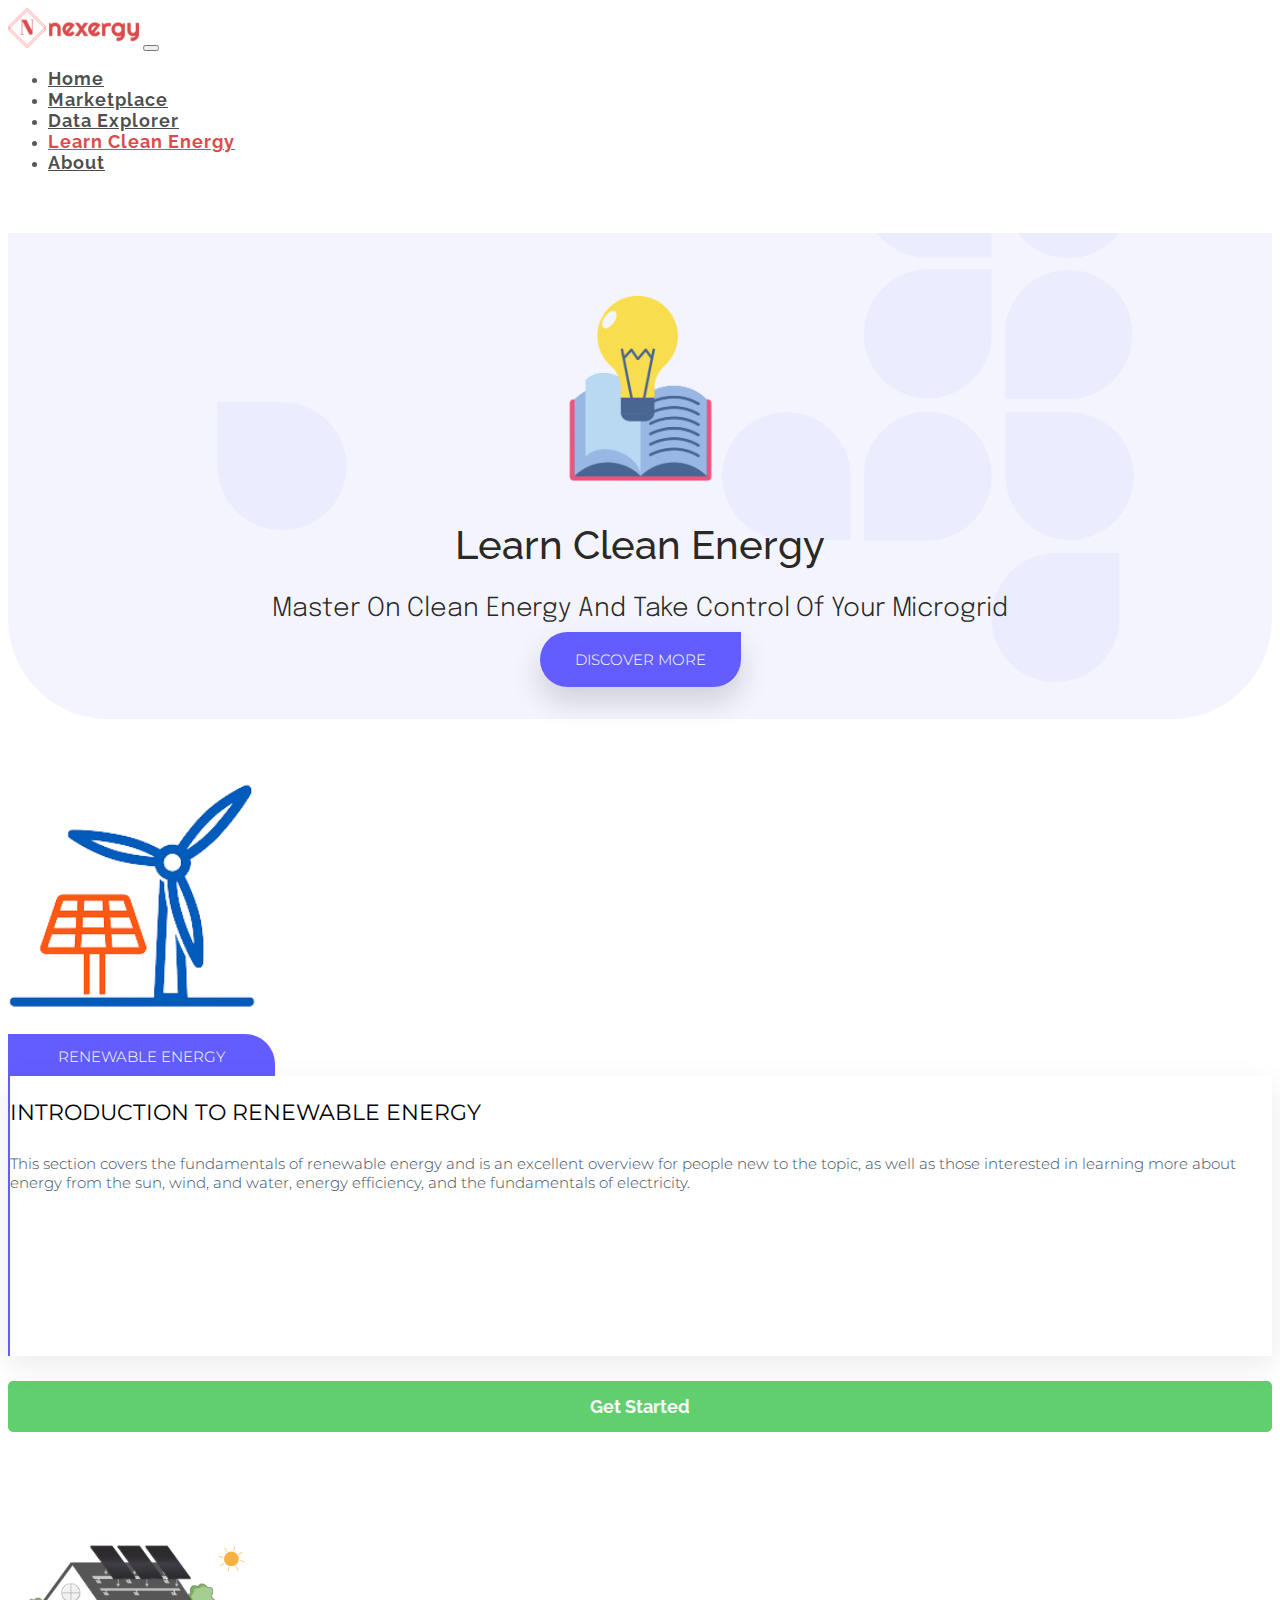
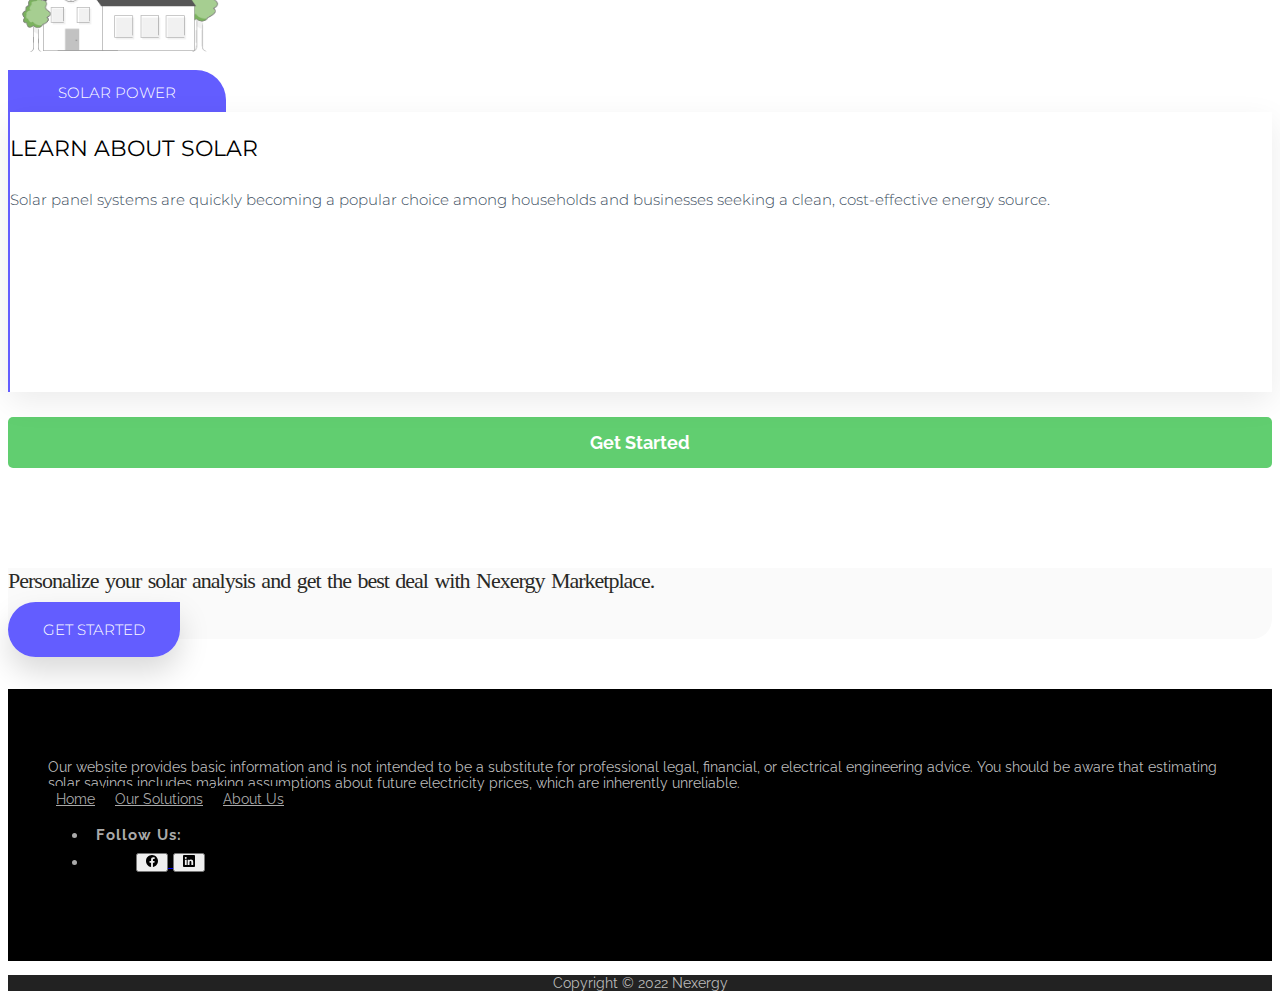
<file: learn-clean-energy.html>
<!DOCTYPE html>
<html lang="en">
	<head>
		<meta charset="utf-8">
		<meta name="viewport" content="width=device-width, initial-scale=1">
		<link href="https://cdn.jsdelivr.net/npm/bootstrap@5.0.2/dist/css/bootstrap.min.css" rel="stylesheet" integrity="sha384-EVSTQN3/azprG1Anm3QDgpJLIm9Nao0Yz1ztcQTwFspd3yD65VohhpuuCOmLASjC" crossorigin="anonymous">
		<link rel="stylesheet" href="assets/main.css">
		<link rel="icon" href="assets/images/icon.png" type="image/gif">
		<link rel="stylesheet" href="https://fonts.googleapis.com/css?family=Raleway">
		<link rel="stylesheet" href="https://fonts.googleapis.com/css?family=Epilogue">
		<link rel="stylesheet" href="https://fonts.googleapis.com/css?family=Montserrat">
		<link rel="stylesheet" href="https://fonts.googleapis.com/css?family=Roboto">
		<title>Nexergy IO</title>
	</head>
	<body>
		<section  class="sticky-top">
			<nav class="navbar navbar-expand-md navbar-light shadow-sm bg-body ps-md-5 pe-md-4">
				<div class="container-fluid">
					<a class="navbar-brand p-0" href="index" title="Home"><img src="assets/images/cropped-website_logo.png" height="40" alt="Brand Image"></a>
					<button class="navbar-toggler" type="button" data-bs-toggle="collapse" data-bs-target="#navbarSupportedContent" aria-controls="navbarSupportedContent" aria-expanded="false" aria-label="Toggle navigation">
					<span class="navbar-toggler-icon"></span>
					</button>
					<div class="collapse navbar-collapse" id="navbarSupportedContent">
						<ul class="navbar-nav ms-auto mb-2 mb-lg-0 d-flex">
							<li class="nav-item">
								<a class="nav-link pe-4 ps-4 pt-3 pb-3" href="index">Home</a>
							</li>
							<li class="nav-item">
								<a class="nav-link pe-4 ps-4  pt-3 pb-3" href="marketplace" >Marketplace</a>
							</li>
							<li class="nav-item ">
								<a class="nav-link pe-4 ps-4  pt-3 pb-3"  href="explore">Data Explorer</a>
							</li>
							<li class="nav-item ">
								<a class="nav-link active pe-4 ps-4  pt-3 pb-3"  href="learn-clean-energy">Learn Clean Energy</a>
							</li>
							<li class="nav-item">
								<a class="nav-link pe-4 pe-md-0 pe-lg-4 ps-4  pt-3 pb-3"  href="about">About</a>
							</li>
						</ul>
					</div>
				</div>
			</nav>
		</section>
		<section class="learn-clean-energy">
			<div class="header">
				<div class="header-background">
				</div>
				<img src="assets/images/light_bulb.png">
				<p class="s1">Learn Clean Energy</p>
				<p class="s2">Master On Clean Energy And Take Control Of Your Microgrid</p>
				<div class="mt-5">
					<a href="#" class="elegent-button">Discover More</a>
				</div>
			</div>
			<div class="about">
				<div style="margin-top: 50px;
					margin-bottom: 100px;">
					<div class="container ">
						<div class="row">
							<div class="col-md-5 col-12 text-center">
								<img src="assets/images/images-removebg-preview.png" class="img-fluid">
							</div>
							<div class="col-md-7 col-12">
								<div class="main">
									<p>RENEWABLE ENERGY</p>
								</div>
								<div class="content ps-md-5 pt-md-5 pt-3 ps-3">
									<div class="front">
										<h3 class="title">
										INTRODUCTION TO RENEWABLE ENERGY
										</h3>
										<div class="description">
											This section covers the fundamentals of renewable energy and is an excellent overview for people new to the topic, as well as those interested in learning more about energy from the sun, wind, and water, energy efficiency, and the fundamentals of electricity.
										</div>
									</div>
									<div class="back">
										<h3 class="info">WHY RENEWABLE ENERGY AND HOW IT WORKS?</h3>
										<a href="#" class="learn-more">LEARN MORE</a>
									</div>
									
								</div>
								<a href="learn-about-solar"  class="get-started">Get Started</a>
								
							</div>
						</div>
					</div>
				</div>
				<div style="margin-top: 50px;
					margin-bottom: 100px;">
					<div class="container">
						<div class="row">
							<div class="col-md-5 col-12 text-center">
								<img src="assets/images/03_rackingmounting.png" class="img-fluid">
							</div>
							<div class="col-md-7 col-12">
								<div class="main">
									<p>SOLAR POWER</p>
								</div>
								<div class="content ps-md-5 pt-md-5 pt-3 ps-3">
									<div class="front">
										<h3 class="title">
										LEARN ABOUT SOLAR
										</h3>
										<div class="description">
											Solar panel systems are quickly becoming a popular choice among households and businesses seeking a clean, cost-effective energy source.
										</div>
									</div>
									<div class="back">
										<h3 class="info">solar power systems explained</h3>
										<a href="#" class="learn-more">LEARN MORE</a>
									</div>
								</div>
								<a href="learn-about-solar"  class="get-started">Get Started</a>
								
							</div>
						</div>
					</div>
				</div>
			</div>
			<div class="text-center bottom">
				<div class="container" style="background-color: #fafafa">
					<div class="row">
						<div class="col-md-8 col-lg-9 col-12 pt-3 pb-3">
							<p>
								Personalize your solar analysis and get the best deal with Nexergy Marketplace.
							</p>
						</div>
						<div class="col-md-4 col-lg-3 col-12">
							<a href="marketplace" class="elegent-button">Get Started</a>
						</div>
					</div>
				</div>
			</div>
		</section>
		<section class="footer">
			<div class="footer-desc">
				<div class="container">
					<div class="row">
						<div class="col-md-6 col-12">
							Our website provides basic information and is not intended to be a substitute for professional legal, financial, or electrical engineering advice. You should be aware that estimating solar savings includes making assumptions about future electricity prices, which are inherently unreliable.
						</div>
						<div class="col-md-3 col-12">
							<div class="list-group">
								<a href="index" class="list-group-item list-group-item-action">Home</a>
								<a href="our-solutions" class="list-group-item list-group-item-action">Our Solutions</a>
								<a href="about" class="list-group-item list-group-item-action">About Us</a>
							</div>
							
						</div>
						<div class="col-md-3 col-12">
							<ul class="list-group ">
								<li class="list-group-item">Follow Us:</li>
								<li class="list-group-item">
									<ul class="list-inline p-0">
										<a href="https://www.facebook.com/nexergy" target="_blank" class="list-inline-item"><button type="button" class="btn btn-primary" style="padding: 0 8px;">
											<svg xmlns="http://www.w3.org/2000/svg" width="12" height="12" fill="currentColor" class="bi bi-facebook" viewBox="0 0 16 16">
												<path d="M16 8.049c0-4.446-3.582-8.05-8-8.05C3.58 0-.002 3.603-.002 8.05c0 4.017 2.926 7.347 6.75 7.951v-5.625h-2.03V8.05H6.75V6.275c0-2.017 1.195-3.131 3.022-3.131.876 0 1.791.157 1.791.157v1.98h-1.009c-.993 0-1.303.621-1.303 1.258v1.51h2.218l-.354 2.326H9.25V16c3.824-.604 6.75-3.934 6.75-7.951z">
													
												</path>
											</svg>
											</button>
										</a>
										<a href="https://www.linkedin.com/company/nexergyio" target="_blank" class="list-inline-item"><button type="button" class="btn btn-primary" style="padding: 0 8px;">
											<svg xmlns="http://www.w3.org/2000/svg" width="12" height="12" fill="currentColor" class="bi bi-linkedin" viewBox="0 0 16 16">
												
												<path d="M0 1.146C0 .513.526 0 1.175 0h13.65C15.474 0 16 .513 16 1.146v13.708c0 .633-.526 1.146-1.175 1.146H1.175C.526 16 0 15.487 0 14.854V1.146zm4.943 12.248V6.169H2.542v7.225h2.401zm-1.2-8.212c.837 0 1.358-.554 1.358-1.248-.015-.709-.52-1.248-1.342-1.248-.822 0-1.359.54-1.359 1.248 0 .694.521 1.248 1.327 1.248h.016zm4.908 8.212V9.359c0-.216.016-.432.08-.586.173-.431.568-.878 1.232-.878.869 0 1.216.662 1.216 1.634v3.865h2.401V9.25c0-2.22-1.184-3.252-2.764-3.252-1.274 0-1.845.7-2.165 1.193v.025h-.016a5.54 5.54 0 0 1 .016-.025V6.169h-2.4c.03.678 0 7.225 0 7.225h2.4z">
													
												</path>
											</svg>
											</button>
										</a>
									</ul>
								</li>
							</ul>
						</div>
					</div>
				</div>
			</div>
			
			<div class="copyright pt-4 pb-4">
				<div class="container">
					<div class="row">
						<div class="col-12">
							
							<p class="m-0"> Copyright &copy; 2022 Nexergy</p>
						</div>
					</div>
				</div>
			</div>
		</section>
		<script
		src="https://code.jquery.com/jquery-3.6.0.slim.min.js"
		integrity="sha256-u7e5khyithlIdTpu22PHhENmPcRdFiHRjhAuHcs05RI="
		crossorigin="anonymous"></script>
		<script src="https://cdn.jsdelivr.net/npm/bootstrap@5.0.2/dist/js/bootstrap.bundle.min.js" integrity="sha384-MrcW6ZMFYlzcLA8Nl+NtUVF0sA7MsXsP1UyJoMp4YLEuNSfAP+JcXn/tWtIaxVXM" crossorigin="anonymous"></script>
	</body>
</html>
</file>
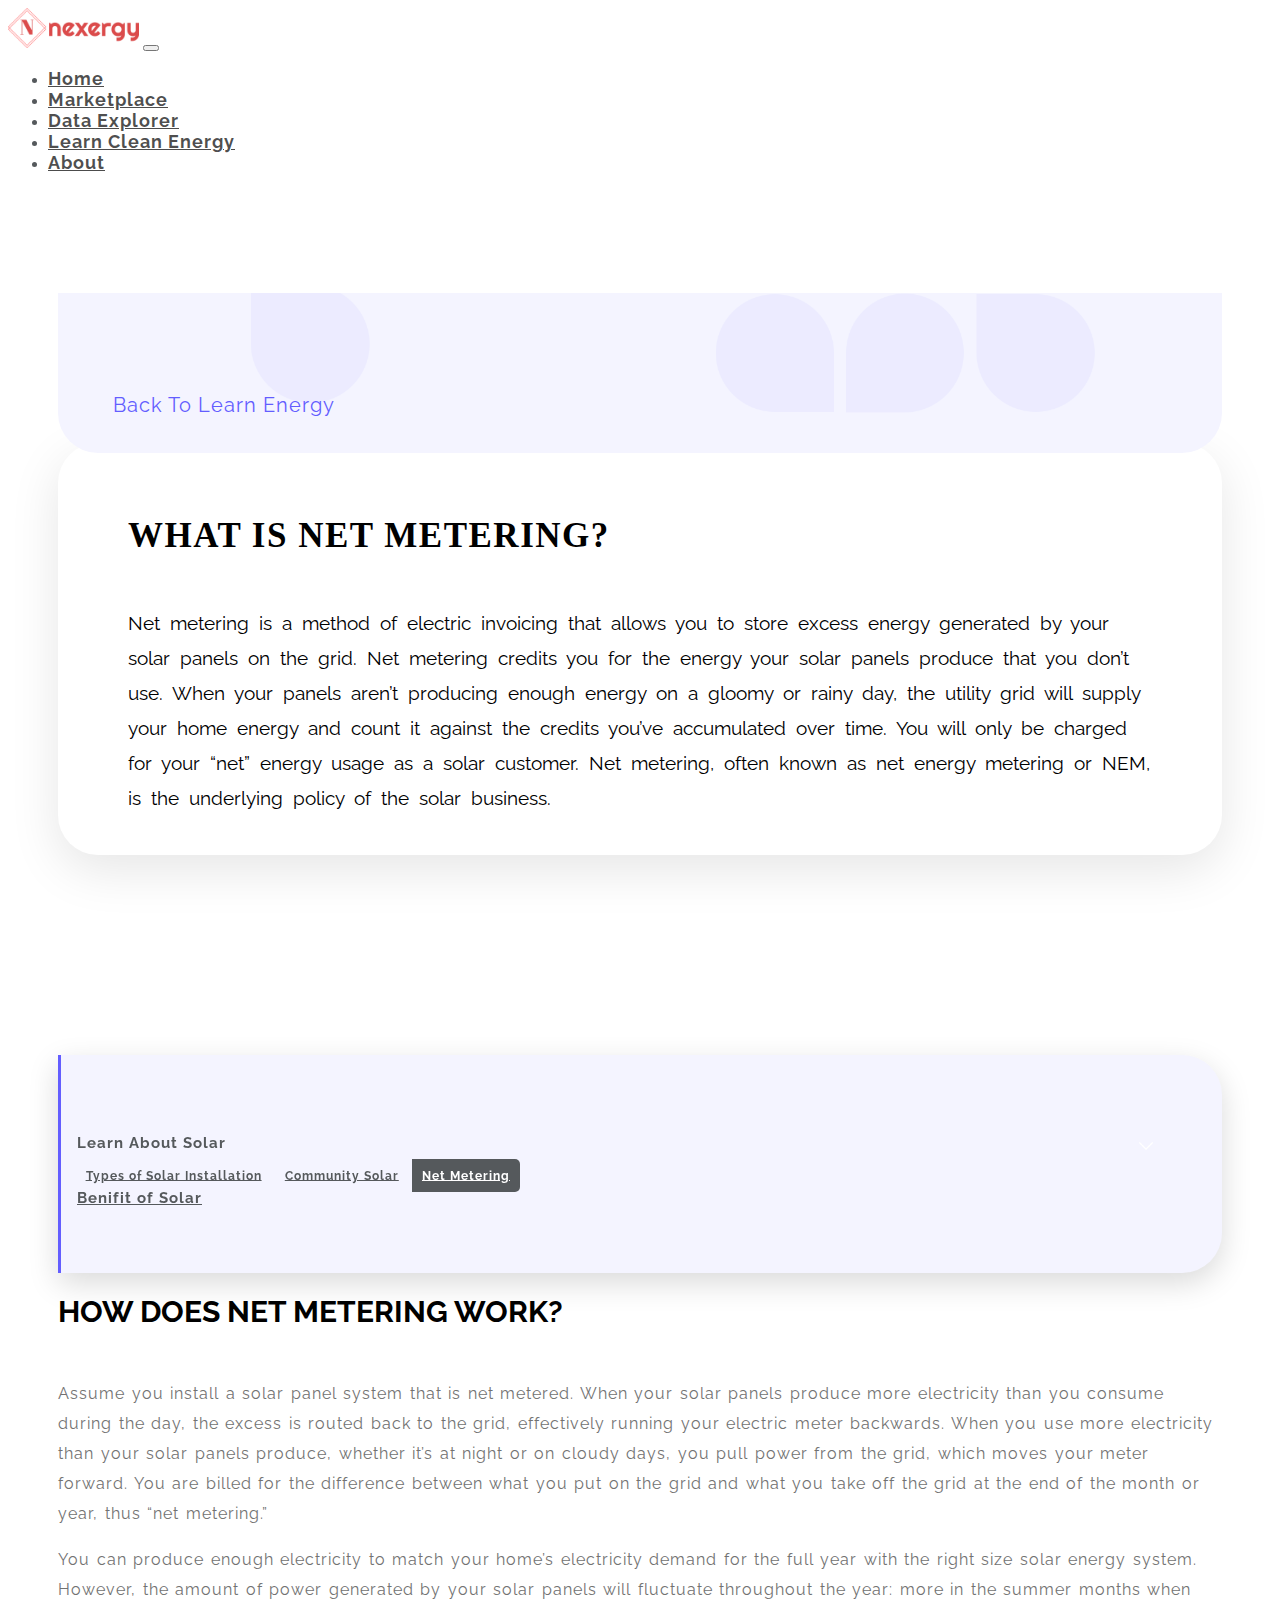
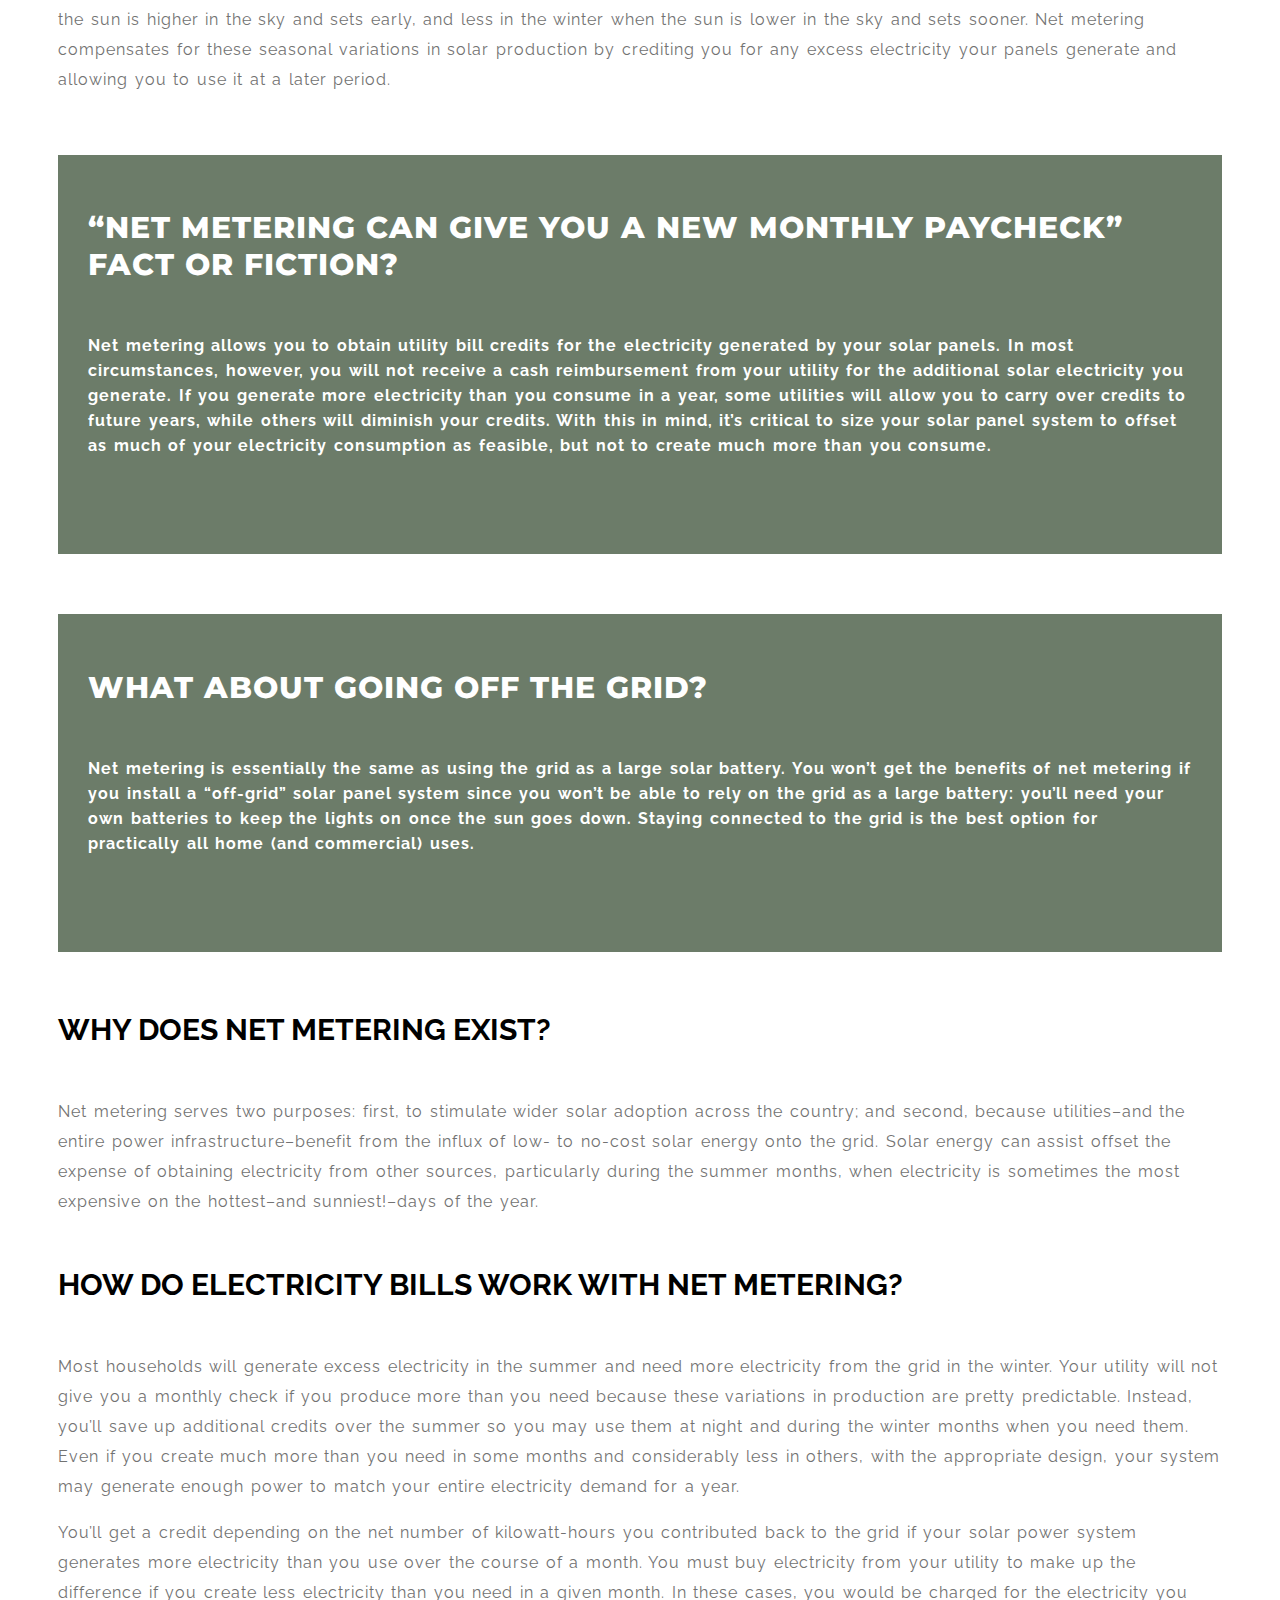
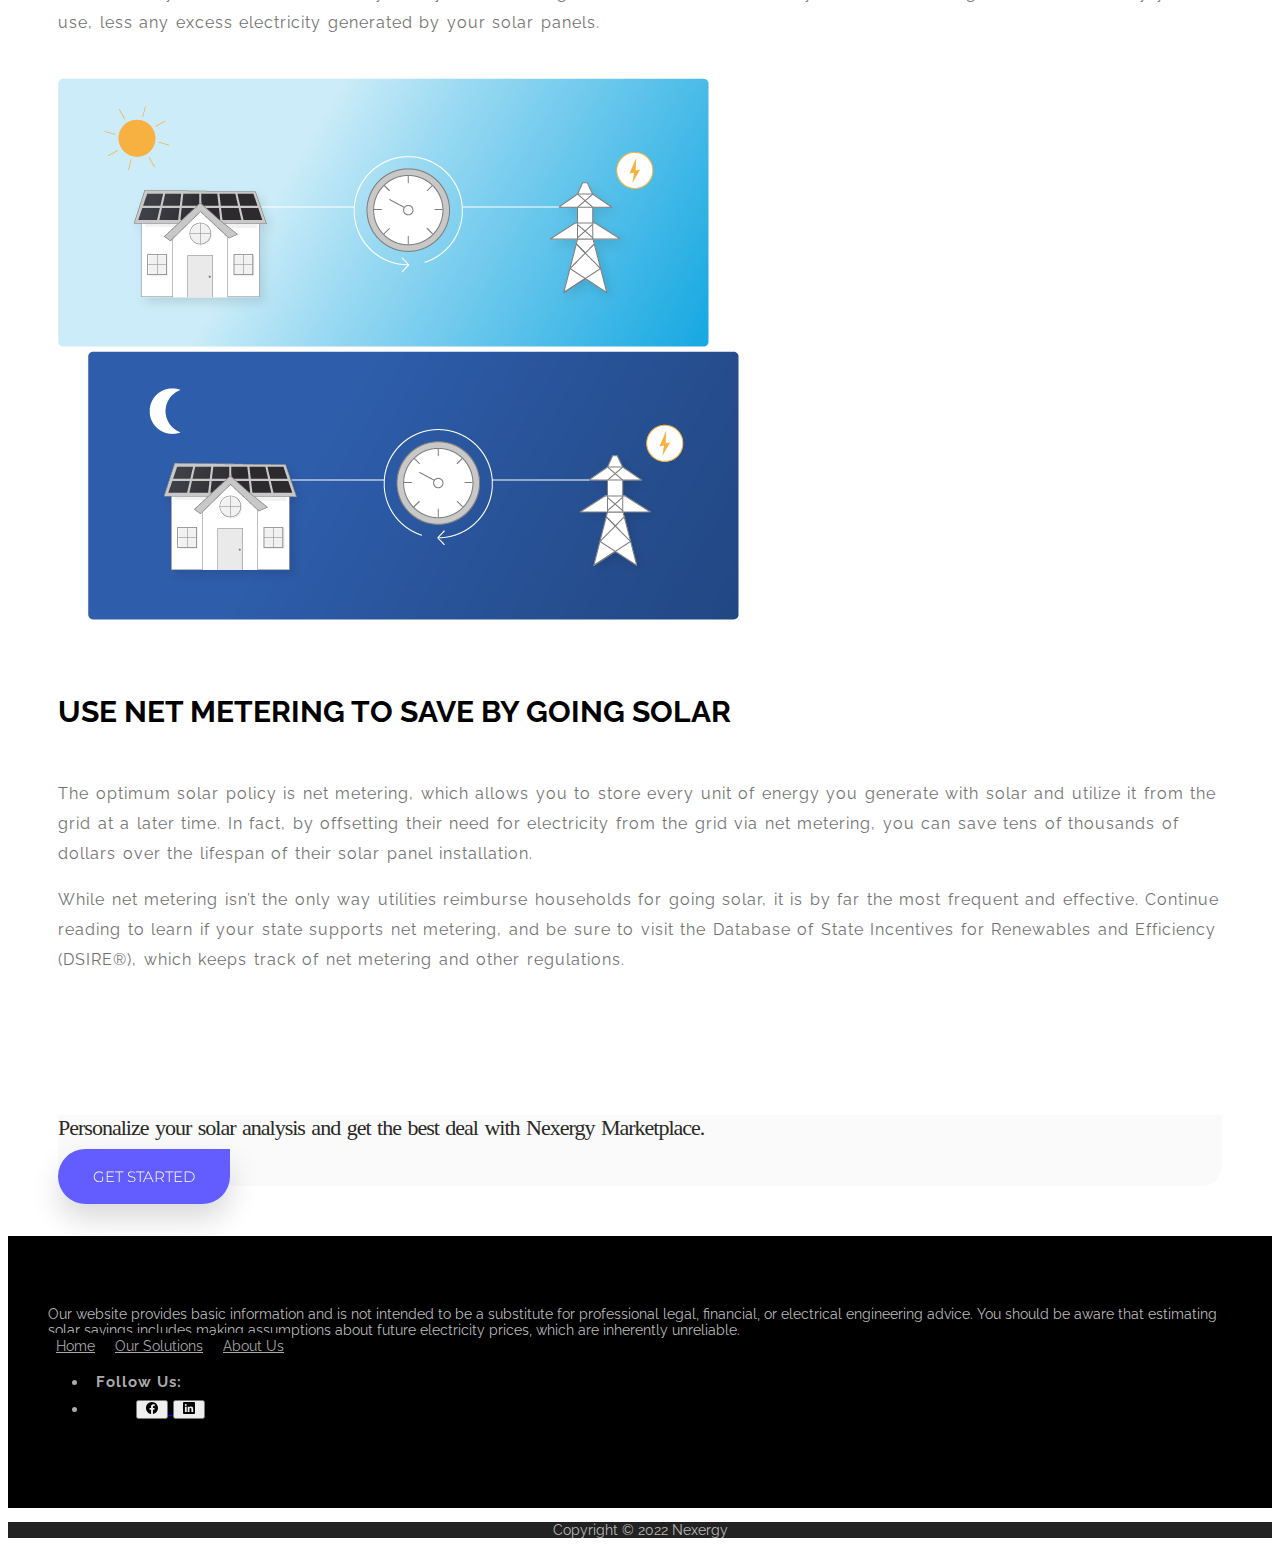
<file: net-metering.html>
<!DOCTYPE html>
<html lang="en">
	<head>
		<meta charset="utf-8">
		<meta name="viewport" content="width=device-width, initial-scale=1">
		<link href="https://cdn.jsdelivr.net/npm/bootstrap@5.0.2/dist/css/bootstrap.min.css" rel="stylesheet" integrity="sha384-EVSTQN3/azprG1Anm3QDgpJLIm9Nao0Yz1ztcQTwFspd3yD65VohhpuuCOmLASjC" crossorigin="anonymous">
		<link rel="stylesheet" href="assets/main.css">
		<link rel="icon" href="assets/images/icon.png" type="image/gif">
		<link rel="stylesheet" href="https://fonts.googleapis.com/css?family=Raleway">
		<link rel="stylesheet" href="https://fonts.googleapis.com/css?family=Epilogue">
		<link rel="stylesheet" href="https://fonts.googleapis.com/css?family=Montserrat">
		<link rel="stylesheet" href="https://fonts.googleapis.com/css?family=Roboto">
		<title>Nexergy IO</title>
	</head>
	<body>
		<section  class="fixed-top">
			<nav class="navbar navbar-expand-md navbar-light shadow-sm bg-body ps-md-5 pe-md-4">
				<div class="container-fluid">
					<a class="navbar-brand p-0" href="index" title="Home"><img src="assets/images/cropped-website_logo.png" height="40" alt="Brand Image"></a>
					<button class="navbar-toggler" type="button" data-bs-toggle="collapse" data-bs-target="#navbarSupportedContent" aria-controls="navbarSupportedContent" aria-expanded="false" aria-label="Toggle navigation">
					<span class="navbar-toggler-icon"></span>
					</button>
					<div class="collapse navbar-collapse" id="navbarSupportedContent">
						<ul class="navbar-nav ms-auto mb-2 mb-lg-0 d-flex">
							<li class="nav-item">
								<a class="nav-link pe-4 ps-4 pt-3 pb-3" href="index">Home</a>
							</li>
							<li class="nav-item">
								<a class="nav-link pe-4 ps-4  pt-3 pb-3" href="marketplace" >Marketplace</a>
							</li>
							<li class="nav-item ">
								<a class="nav-link pe-4 ps-4  pt-3 pb-3"  href="explore">Data Explorer</a>
							</li>
							<li class="nav-item ">
								<a class="nav-link pe-4 ps-4  pt-3 pb-3"  href="learn-clean-energy">Learn Clean Energy</a>
							</li>
							<li class="nav-item">
								<a class="nav-link pe-4 ps-4  pt-3 pb-3"  href="about">About</a>
							</li>
						</ul>
					</div>
				</div>
			</nav>
		</section>
		<section class="learn-about-solar">
			<div class="header">
				<div class="header-background">
				</div>
				<a href="learn-clean-energy">Back To Learn Energy</a>
			</div>
			<div class="solar-explained">
				<h1>WHAT IS NET METERING?</h1>
				<p>Net metering is a method of electric invoicing that allows you to store excess energy generated by your solar panels on the grid. Net metering credits you for the energy your solar panels produce that you don’t use. When your panels aren’t producing enough energy on a gloomy or rainy day, the utility grid will supply your home energy and count it against the credits you’ve accumulated over time. You will only be charged for your “net” energy usage as a solar customer. Net metering, often known as net energy metering or NEM, is the underlying policy of the solar business.
				</p>
			</div>
			<div style="margin: 25px 0px"  class="d-none d-md-block"></div>
			<div class="solar-topics">
				<div class="row">
					<div class="col-12 col-md-4 col-lg-3">
						<div class="side-nav">
							<ul style="padding: 0">
								<div class="exception list-group-item list-group-item-action">
									<a style="text-decoration: none;" href="learn-about-solar">
										Learn About Solar
									</a>
									<img src="assets/icons/down-arrow-white.png" class="arrow-icon" onclick="toogleDropdown()" style="opacity: 1; cursor: cell;" >
								</div>
								<ul class="inner-list" id="inner-dropdown" style="display:block;">
									<a href="types-of-solar-installations" class="list-group-item list-group-item-action">Types of Solar Installation</a>
									<a href="community-solar" class="list-group-item list-group-item-action">Community Solar</a>
									<a href="javascript:void(0)" class="list-group-item list-group-item-action inner-list-active" style="margin-bottom: 0">Net Metering</a>
								</ul>
								<div style="margin: 5px 0"></div>
								<a href="benifits-of-solar" class="list-group-item list-group-item-action">
									Benifit of Solar
								</a>
							</ul>
						</div>
					</div>
					<div class="col-md-1"></div>
					<div class="col-12 col-md-7 col-lg-8">
						<div class="solar-panel-system">
							<h1>HOW DOES NET METERING WORK?</h1>
							<p>Assume you install a solar panel system that is net metered. When your solar panels produce more electricity than you consume during the day, the excess is routed back to the grid, effectively running your electric meter backwards. When you use more electricity than your solar panels produce, whether it’s at night or on cloudy days, you pull power from the grid, which moves your meter forward. You are billed for the difference between what you put on the grid and what you take off the grid at the end of the month or year, thus “net metering.”</p>
							<p>
								You can produce enough electricity to match your home’s electricity demand for the full year with the right size solar energy system. However, the amount of power generated by your solar panels will fluctuate throughout the year: more in the summer months when the sun is higher in the sky and sets early, and less in the winter when the sun is lower in the sky and sets sooner. Net metering compensates for these seasonal variations in solar production by crediting you for any excess electricity your panels generate and allowing you to use it at a later period.
							</p>
							<div  class="highlight">
								<h2>“NET METERING CAN GIVE YOU A NEW MONTHLY PAYCHECK” FACT OR FICTION?</h2>
								<p >Net metering allows you to obtain utility bill credits for the electricity generated by your solar panels. In most circumstances, however, you will not receive a cash reimbursement from your utility for the additional solar electricity you generate. If you generate more electricity than you consume in a year, some utilities will allow you to carry over credits to future years, while others will diminish your credits. With this in mind, it’s critical to size your solar panel system to offset as much of your electricity consumption as feasible, but not to create much more than you consume.</p>
							</div>
							<div  class="highlight">
								<h2 >WHAT ABOUT GOING OFF THE GRID?</h2>
								<p >Net metering is essentially the same as using the grid as a large solar battery. You won’t get the benefits of net metering if you install a “off-grid” solar panel system since you won’t be able to rely on the grid as a large battery: you’ll need your own batteries to keep the lights on once the sun goes down. Staying connected to the grid is the best option for practically all home (and commercial) uses.</p>
							</div>
							<h1>WHY DOES NET METERING EXIST?</h1>
							<p></p>
							<p style="margin-bottom: 50px"> Net metering serves two purposes: first, to stimulate wider solar adoption across the country; and second, because utilities–and the entire power infrastructure–benefit from the influx of low- to no-cost solar energy onto the grid. Solar energy can assist offset the expense of obtaining electricity from other sources, particularly during the summer months, when electricity is sometimes the most expensive on the hottest–and sunniest!–days of the year.</p>
							<h1>HOW DO ELECTRICITY BILLS WORK WITH NET METERING?</h1>
							<p>Most households will generate excess electricity in the summer and need more electricity from the grid in the winter. Your utility will not give you a monthly check if you produce more than you need because these variations in production are pretty predictable. Instead, you’ll save up additional credits over the summer so you may use them at night and during the winter months when you need them. Even if you create much more than you need in some months and considerably less in others, with the appropriate design, your system may generate enough power to match your entire electricity demand for a year.</p>
							<p style="margin-bottom: 40px">You’ll get a credit depending on the net number of kilowatt-hours you contributed back to the grid if your solar power system generates more electricity than you use over the course of a month. You must buy electricity from your utility to make up the difference if you create less electricity than you need in a given month. In these cases, you would be charged for the electricity you use, less any excess electricity generated by your solar panels.</p>
							<div class="row" style="margin-bottom: 70px; margin-top: 23px;">
								<div class="col-6" style="padding-right: 30px;">
									<img src="assets/images/02_net-metering.png" class="img-fluid">
								</div>
								<div class="col-6" style="padding-left: 30px">
									<img src="assets/images/03_net-metering.png" class="img-fluid">
								</div>
							</div>
							<h1>USE NET METERING TO SAVE BY GOING SOLAR</h1>
							<p>The optimum solar policy is net metering, which allows you to store every unit of energy you generate with solar and utilize it from the grid at a later time. In fact, by offsetting their need for electricity from the grid via net metering, you can save tens of thousands of dollars over the lifespan of their solar panel installation.</p>
							<p style="margin-bottom: 40px">While net metering isn’t the only way utilities reimburse households for going solar, it is by far the most frequent and effective. Continue reading to learn if your state supports net metering, and be sure to visit the Database of State Incentives for Renewables and Efficiency (DSIRE®), which keeps track of net metering and other regulations.</p>
						</div>
					</div>
				</div>
				<div style="height: 50px;"  class="d-none d-md-block"></div>
				<div class="text-center bottom">
					<div class="container">
						<div class="row">
							<div class="col-md-8 col-lg-9 col-12 pt-3 pb-3">
								<p>
									Personalize your solar analysis and get the best deal with Nexergy Marketplace.
								</p>
							</div>
							<div class="col-md-4 col-lg-3 col-12">
								<a href="marketplace" class="elegent-button">Get Started</a>
							</div>
						</div>
					</div>
				</div>
			</section>
			<section class="footer">
				<div class="footer-desc">
					<div class="container">
						<div class="row">
							<div class="col-md-6 col-12">
								Our website provides basic information and is not intended to be a substitute for professional legal, financial, or electrical engineering advice. You should be aware that estimating solar savings includes making assumptions about future electricity prices, which are inherently unreliable.
							</div>
							<div class="col-md-3 col-12">
								<div class="list-group">
									<a href="index" class="list-group-item list-group-item-action">Home</a>
									<a href="our-solutions" class="list-group-item list-group-item-action">Our Solutions</a>
									<a href="about" class="list-group-item list-group-item-action">About Us</a>
								</div>
								
							</div>
							<div class="col-md-3 col-12">
								<ul class="list-group ">
									<li class="list-group-item">Follow Us:</li>
									<li class="list-group-item">
										<ul class="list-inline p-0">
											<a href="https://www.facebook.com/nexergy" target="_blank" class="list-inline-item"><button type="button" class="btn btn-primary" style="padding: 0 8px;">
												<svg xmlns="http://www.w3.org/2000/svg" width="12" height="12" fill="currentColor" class="bi bi-facebook" viewBox="0 0 16 16">
													<path d="M16 8.049c0-4.446-3.582-8.05-8-8.05C3.58 0-.002 3.603-.002 8.05c0 4.017 2.926 7.347 6.75 7.951v-5.625h-2.03V8.05H6.75V6.275c0-2.017 1.195-3.131 3.022-3.131.876 0 1.791.157 1.791.157v1.98h-1.009c-.993 0-1.303.621-1.303 1.258v1.51h2.218l-.354 2.326H9.25V16c3.824-.604 6.75-3.934 6.75-7.951z">
														
													</path>
												</svg>
												</button>
											</a>
											<a href="https://www.linkedin.com/company/nexergyio" target="_blank" class="list-inline-item"><button type="button" class="btn btn-primary" style="padding: 0 8px;">
												<svg xmlns="http://www.w3.org/2000/svg" width="12" height="12" fill="currentColor" class="bi bi-linkedin" viewBox="0 0 16 16">
													
													<path d="M0 1.146C0 .513.526 0 1.175 0h13.65C15.474 0 16 .513 16 1.146v13.708c0 .633-.526 1.146-1.175 1.146H1.175C.526 16 0 15.487 0 14.854V1.146zm4.943 12.248V6.169H2.542v7.225h2.401zm-1.2-8.212c.837 0 1.358-.554 1.358-1.248-.015-.709-.52-1.248-1.342-1.248-.822 0-1.359.54-1.359 1.248 0 .694.521 1.248 1.327 1.248h.016zm4.908 8.212V9.359c0-.216.016-.432.08-.586.173-.431.568-.878 1.232-.878.869 0 1.216.662 1.216 1.634v3.865h2.401V9.25c0-2.22-1.184-3.252-2.764-3.252-1.274 0-1.845.7-2.165 1.193v.025h-.016a5.54 5.54 0 0 1 .016-.025V6.169h-2.4c.03.678 0 7.225 0 7.225h2.4z">
														
													</path>
												</svg>
												</button>
											</a>
										</ul>
									</li>
								</ul>
							</div>
						</div>
					</div>
				</div>
				<div class="copyright pt-4 pb-4">
					<div class="container">
						<div class="row">
							<div class="col-12">
								
								<p class="m-0"> Copyright &copy; 2022 Nexergy</p>
							</div>
						</div>
					</div>
				</div>
			</section>
			<script
			src="https://code.jquery.com/jquery-3.6.0.slim.min.js"
			integrity="sha256-u7e5khyithlIdTpu22PHhENmPcRdFiHRjhAuHcs05RI="
			crossorigin="anonymous"></script>
			<script src="https://cdn.jsdelivr.net/npm/bootstrap@5.0.2/dist/js/bootstrap.bundle.min.js" integrity="sha384-MrcW6ZMFYlzcLA8Nl+NtUVF0sA7MsXsP1UyJoMp4YLEuNSfAP+JcXn/tWtIaxVXM" crossorigin="anonymous"></script>
			<script>
					function toogleDropdown() {
					$( "#inner-dropdown" ).toggle("slow");
				}
			</script>
		</body>
	</html>
</file>
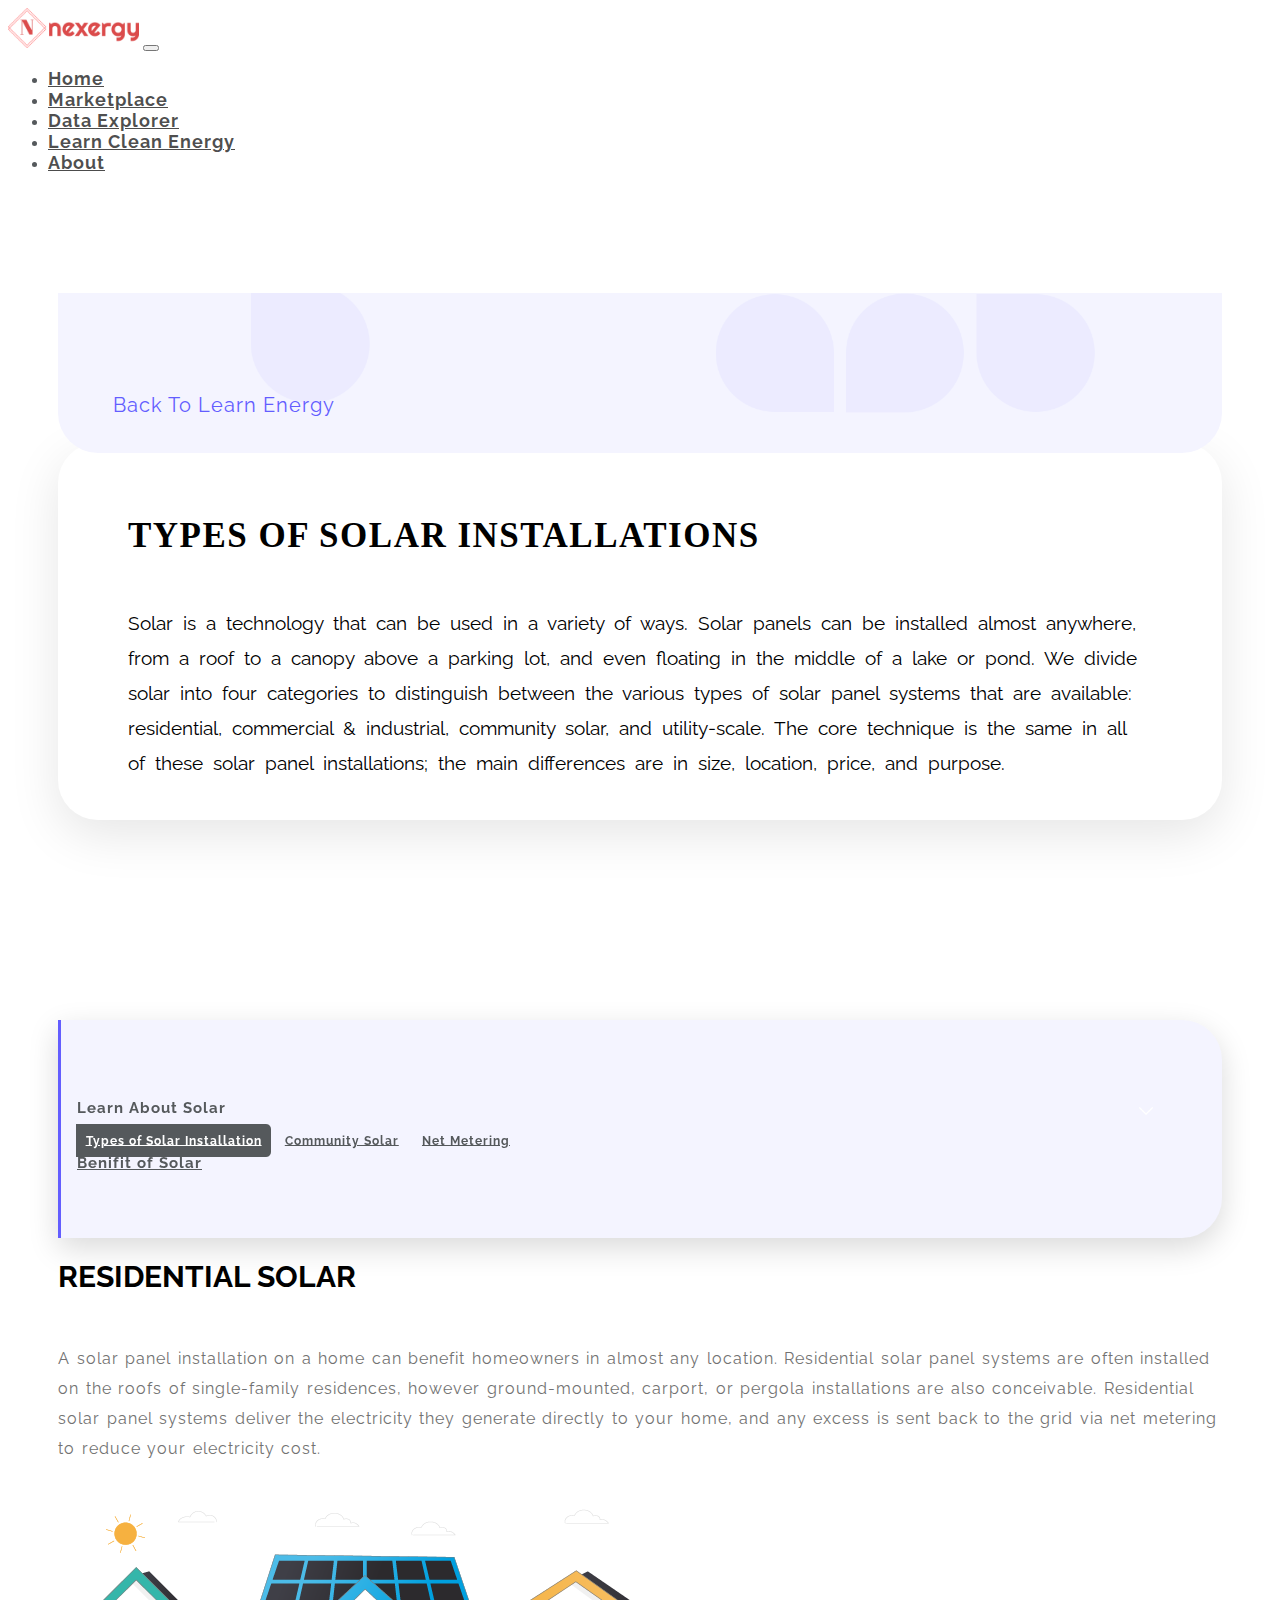
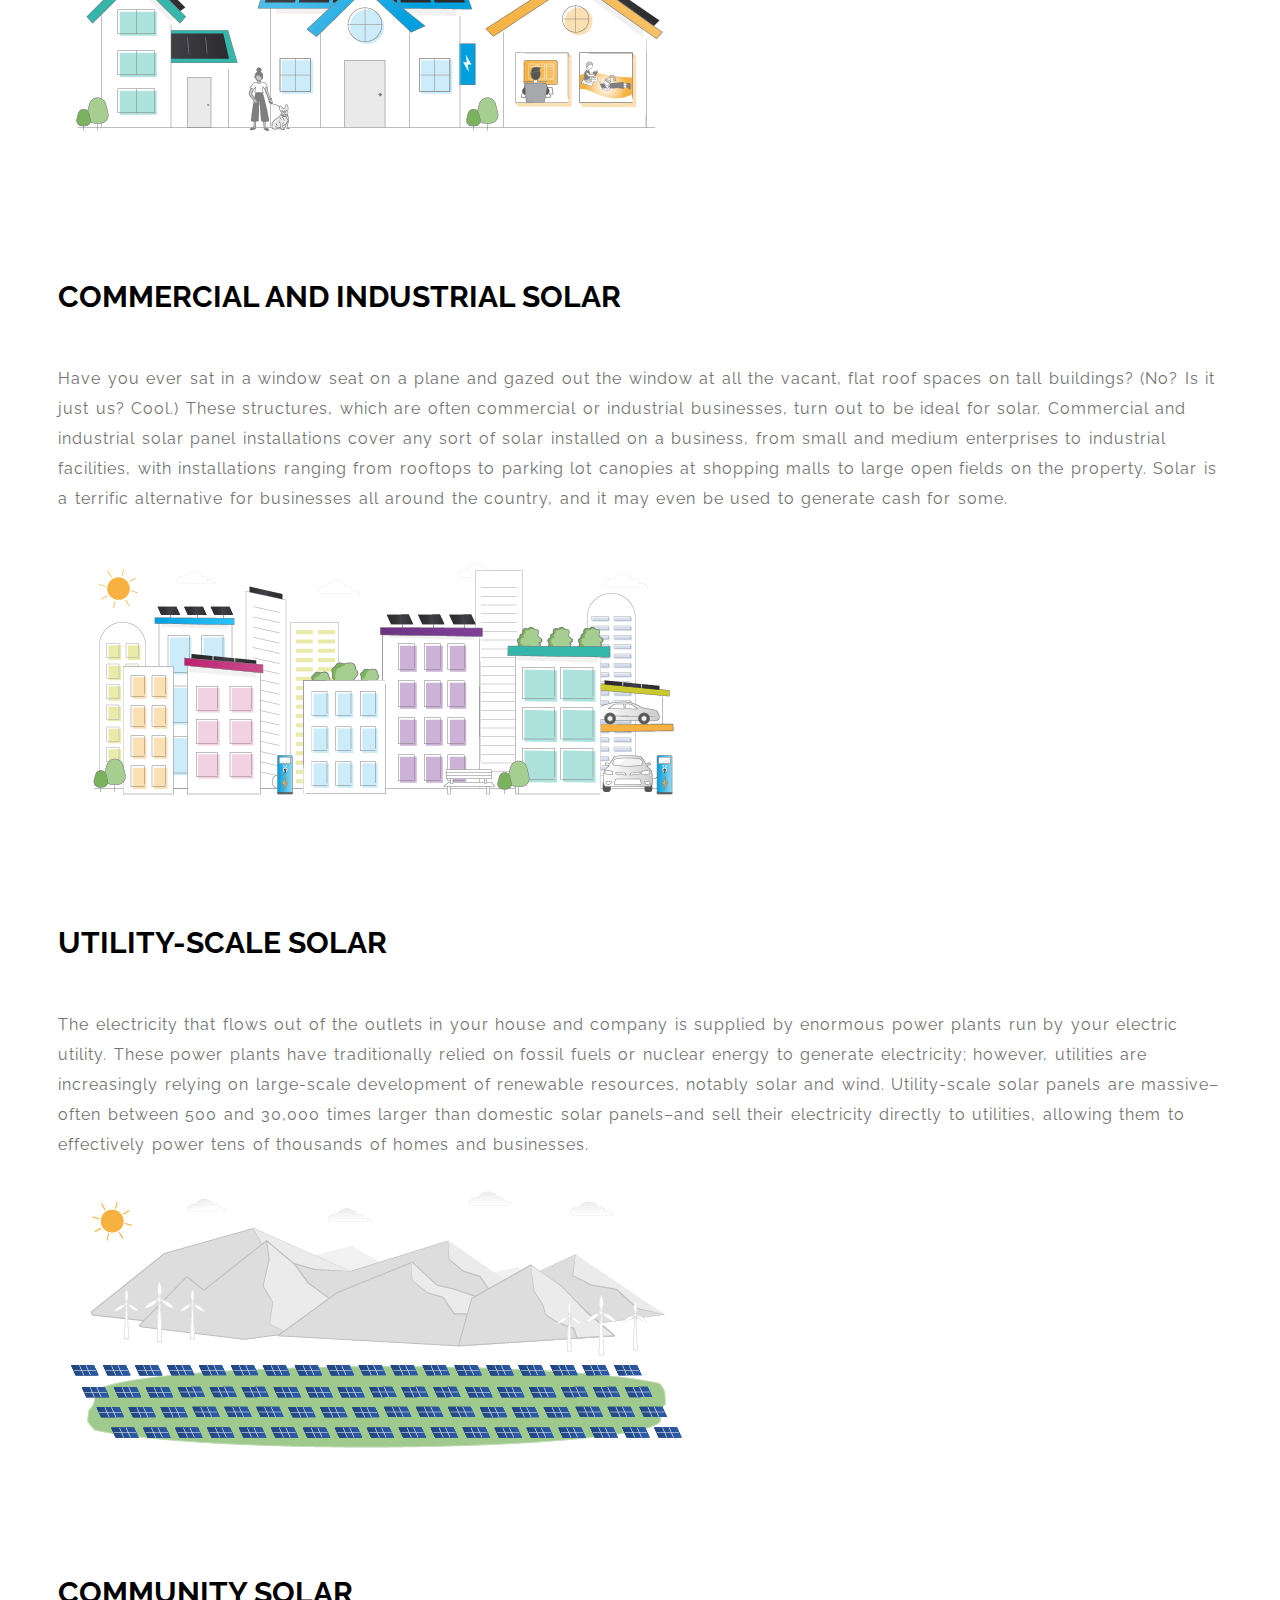
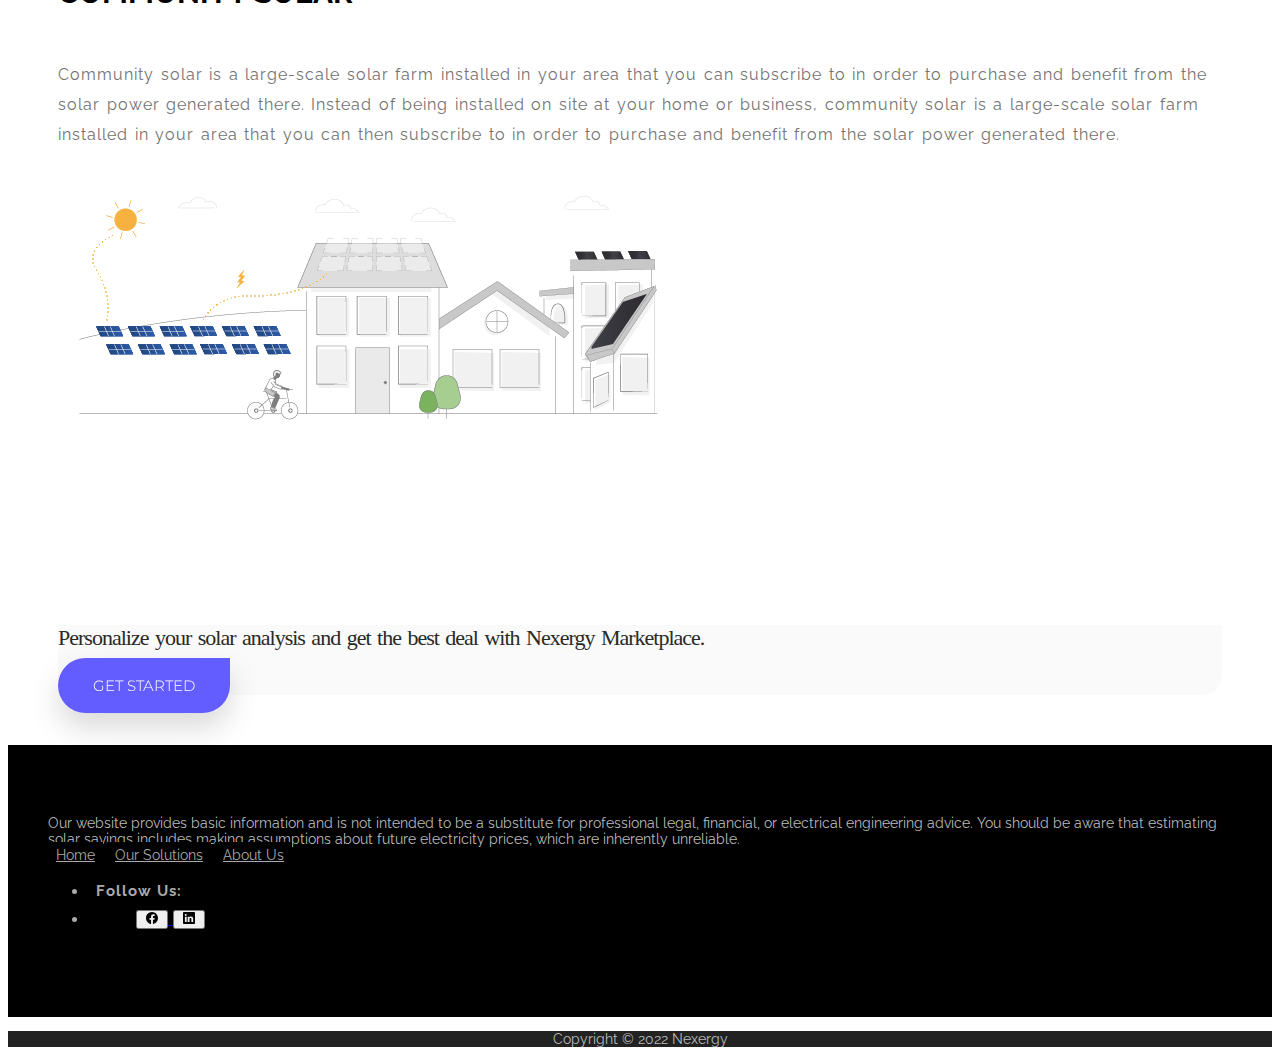
<file: types-of-solar-installations.html>
<!DOCTYPE html>
<html lang="en">
	<head>
		<meta charset="utf-8">
		<meta name="viewport" content="width=device-width, initial-scale=1">
		<link href="https://cdn.jsdelivr.net/npm/bootstrap@5.0.2/dist/css/bootstrap.min.css" rel="stylesheet" integrity="sha384-EVSTQN3/azprG1Anm3QDgpJLIm9Nao0Yz1ztcQTwFspd3yD65VohhpuuCOmLASjC" crossorigin="anonymous">
		<link rel="stylesheet" href="assets/main.css">
		<link rel="icon" href="assets/images/icon.png" type="image/gif">
		<link rel="stylesheet" href="https://fonts.googleapis.com/css?family=Raleway">
		<link rel="stylesheet" href="https://fonts.googleapis.com/css?family=Epilogue">
		<link rel="stylesheet" href="https://fonts.googleapis.com/css?family=Montserrat">
		<link rel="stylesheet" href="https://fonts.googleapis.com/css?family=Roboto">
		<title>Nexergy IO</title>
	</head>
	<body>
		<section  class="fixed-top">
			<nav class="navbar navbar-expand-md navbar-light shadow-sm bg-body ps-md-5 pe-md-4">
				<div class="container-fluid">
					<a class="navbar-brand p-0" href="index" title="Home"><img src="assets/images/cropped-website_logo.png" height="40" alt="Brand Image"></a>
					<button class="navbar-toggler" type="button" data-bs-toggle="collapse" data-bs-target="#navbarSupportedContent" aria-controls="navbarSupportedContent" aria-expanded="false" aria-label="Toggle navigation">
					<span class="navbar-toggler-icon"></span>
					</button>
					<div class="collapse navbar-collapse" id="navbarSupportedContent">
						<ul class="navbar-nav ms-auto mb-2 mb-lg-0 d-flex">
							<li class="nav-item">
								<a class="nav-link pe-4 ps-4 pt-3 pb-3" href="index">Home</a>
							</li>
							<li class="nav-item">
								<a class="nav-link pe-4 ps-4  pt-3 pb-3" href="marketplace" >Marketplace</a>
							</li>
							<li class="nav-item ">
								<a class="nav-link pe-4 ps-4  pt-3 pb-3"  href="explore">Data Explorer</a>
							</li>
							<li class="nav-item ">
								<a class="nav-link pe-4 ps-4  pt-3 pb-3"  href="learn-clean-energy">Learn Clean Energy</a>
							</li>
							<li class="nav-item">
								<a class="nav-link pe-4 pe-md-0 pe-lg-4 ps-4  pt-3 pb-3"  href="about">About</a>
							</li>
						</ul>
					</div>
				</div>
			</nav>
		</section>
		<section class="learn-about-solar">
			<div class="header">
				<div class="header-background">
				</div>
				<a href="learn-clean-energy">Back To Learn Energy</a>
			</div>
			<div class="solar-explained">
				<h1>TYPES OF SOLAR INSTALLATIONS</h1>
				<p>Solar is a technology that can be used in a variety of ways. Solar panels can be installed almost anywhere, from a roof to a canopy above a parking lot, and even floating in the middle of a lake or pond. We divide solar into four categories to distinguish between the various types of solar panel systems that are available: residential, commercial & industrial, community solar, and utility-scale. The core technique is the same in all of these solar panel installations; the main differences are in size, location, price, and purpose.
				</p>
			</div>
			<div style="margin: 25px 0px"  class="d-none d-md-block"></div>
			<div class="solar-topics">
				<div class="row">
					<div class="col-12 col-md-4 col-lg-3">
						<div class="side-nav">
							<ul style="padding: 0">
								<div class="exception list-group-item list-group-item-action">
									<a style="text-decoration: none;" href="learn-about-solar">
										Learn About Solar
									</a>
									<img src="assets/icons/down-arrow-white.png" class="arrow-icon" onclick="toogleDropdown()" style="opacity: 1; cursor: cell;" >
								</div>
								<ul class="inner-list" id="inner-dropdown" style="display: block;">
									<a href="javascript:void(0)" class="list-group-item list-group-item-action inner-list-active">Types of Solar Installation</a>
									<a href="community-solar" class="list-group-item list-group-item-action">Community Solar</a>
									<a href="net-metering" class="list-group-item list-group-item-action" style="margin-bottom: 0">Net Metering</a>
								</ul>
								<div style="margin: 5px 0"></div>
								<a href="benifits-of-solar" class="list-group-item list-group-item-action">
									Benifit of Solar
								</a>
							</ul>
						</div>
					</div>
					<div class="col-md-1"></div>
					<div class="col-12 col-md-7 col-lg-8">
						<div class="solar-panel-system">
							<h1>RESIDENTIAL SOLAR</h1>
							<p>A solar panel installation on a home can benefit homeowners in almost any location. Residential solar panel systems are often installed on the roofs of single-family residences, however ground-mounted, carport, or pergola installations are also conceivable. Residential solar panel systems deliver the electricity they generate directly to your home, and any excess is sent back to the grid via net metering to reduce your electricity cost.</p>
							<img src="assets/images/01b_residential.png" class="benifit-solar-img">
							<div style="height: 70px"></div>
							<h1>COMMERCIAL AND INDUSTRIAL SOLAR</h1>
							
							<p> Have you ever sat in a window seat on a plane and gazed out the window at all the vacant, flat roof spaces on tall buildings? (No? Is it just us? Cool.) These structures, which are often commercial or industrial businesses, turn out to be ideal for solar. Commercial and industrial solar panel installations cover any sort of solar installed on a business, from small and medium enterprises to industrial facilities, with installations ranging from rooftops to parking lot canopies at shopping malls to large open fields on the property. Solar is a terrific alternative for businesses all around the country, and it may even be used to generate cash for some.</p>
							<img src="assets/images/02c_commercial.png" class="benifit-solar-img">
							<div style="height: 70px"></div>
							<h1>UTILITY-SCALE SOLAR</h1>
							<p>The electricity that flows out of the outlets in your house and company is supplied by enormous power plants run by your electric utility. These power plants have traditionally relied on fossil fuels or nuclear energy to generate electricity; however, utilities are increasingly relying on large-scale development of renewable resources, notably solar and wind. Utility-scale solar panels are massive–often between 500 and 30,000 times larger than domestic solar panels–and sell their electricity directly to utilities, allowing them to effectively power tens of thousands of homes and businesses.</p>
							<img src="assets/images/04_utility-scale.png" class="benifit-solar-img">
							<div style="height: 70px"></div>
							<h1>COMMUNITY SOLAR</h1>
							<p>Community solar is a large-scale solar farm installed in your area that you can subscribe to in order to purchase and benefit from the solar power generated there. Instead of being installed on site at your home or business, community solar is a large-scale solar farm installed in your area that you can then subscribe to in order to purchase and benefit from the solar power generated there.</p>
							<img src="assets/images/03a_community-solar.png" class="benifit-solar-img">
							<div style="height: 50px"></div>
						</div>
					</div>
				</div>
				<div style="height: 50px;" class="d-none d-md-block"></div>
				<div class="text-center bottom">
					<div class="container" >
						<div class="row">
							<div class="col-md-8 col-lg-9 col-12 pt-3 pb-3">
								<p>
									Personalize your solar analysis and get the best deal with Nexergy Marketplace.
								</p>
							</div>
							<div class="col-md-4 col-lg-3 col-12" >
								<a href="marketplace" class="elegent-button">Get Started</a>
							</div>
						</div>
					</div>
				</div>
			</section>
			<section class="footer">
				<div class="footer-desc">
					<div class="container">
						<div class="row">
							<div class="col-md-6 col-12">
								Our website provides basic information and is not intended to be a substitute for professional legal, financial, or electrical engineering advice. You should be aware that estimating solar savings includes making assumptions about future electricity prices, which are inherently unreliable.
							</div>
							<div class="col-md-3 col-12">
								<div class="list-group">
									<a href="index" class="list-group-item list-group-item-action">Home</a>
									<a href="our-solutions" class="list-group-item list-group-item-action">Our Solutions</a>
									<a href="about" class="list-group-item list-group-item-action">About Us</a>
								</div>
								
							</div>
							<div class="col-md-3 col-12">
								<ul class="list-group ">
									<li class="list-group-item">Follow Us:</li>
									<li class="list-group-item">
										<ul class="list-inline p-0">
											<a href="https://www.facebook.com/nexergy" target="_blank" class="list-inline-item"><button type="button" class="btn btn-primary" style="padding: 0 8px;">
												<svg xmlns="http://www.w3.org/2000/svg" width="12" height="12" fill="currentColor" class="bi bi-facebook" viewBox="0 0 16 16">
													<path d="M16 8.049c0-4.446-3.582-8.05-8-8.05C3.58 0-.002 3.603-.002 8.05c0 4.017 2.926 7.347 6.75 7.951v-5.625h-2.03V8.05H6.75V6.275c0-2.017 1.195-3.131 3.022-3.131.876 0 1.791.157 1.791.157v1.98h-1.009c-.993 0-1.303.621-1.303 1.258v1.51h2.218l-.354 2.326H9.25V16c3.824-.604 6.75-3.934 6.75-7.951z">
														
													</path>
												</svg>
												</button>
											</a>
											<a href="https://www.linkedin.com/company/nexergyio" target="_blank" class="list-inline-item"><button type="button" class="btn btn-primary" style="padding: 0 8px;">
												<svg xmlns="http://www.w3.org/2000/svg" width="12" height="12" fill="currentColor" class="bi bi-linkedin" viewBox="0 0 16 16">
													
													<path d="M0 1.146C0 .513.526 0 1.175 0h13.65C15.474 0 16 .513 16 1.146v13.708c0 .633-.526 1.146-1.175 1.146H1.175C.526 16 0 15.487 0 14.854V1.146zm4.943 12.248V6.169H2.542v7.225h2.401zm-1.2-8.212c.837 0 1.358-.554 1.358-1.248-.015-.709-.52-1.248-1.342-1.248-.822 0-1.359.54-1.359 1.248 0 .694.521 1.248 1.327 1.248h.016zm4.908 8.212V9.359c0-.216.016-.432.08-.586.173-.431.568-.878 1.232-.878.869 0 1.216.662 1.216 1.634v3.865h2.401V9.25c0-2.22-1.184-3.252-2.764-3.252-1.274 0-1.845.7-2.165 1.193v.025h-.016a5.54 5.54 0 0 1 .016-.025V6.169h-2.4c.03.678 0 7.225 0 7.225h2.4z">
														
													</path>
												</svg>
												</button>
											</a>
										</ul>
									</li>
								</ul>
							</div>
						</div>
					</div>
				</div>
				<div class="copyright pt-4 pb-4">
					<div class="container">
						<div class="row">
							<div class="col-12">
								
								<p class="m-0"> Copyright &copy; 2022 Nexergy</p>
							</div>
						</div>
					</div>
				</div>
			</section>
			<script
			src="https://code.jquery.com/jquery-3.6.0.slim.min.js"
			integrity="sha256-u7e5khyithlIdTpu22PHhENmPcRdFiHRjhAuHcs05RI="
			crossorigin="anonymous"></script>
			<script src="https://cdn.jsdelivr.net/npm/bootstrap@5.0.2/dist/js/bootstrap.bundle.min.js" integrity="sha384-MrcW6ZMFYlzcLA8Nl+NtUVF0sA7MsXsP1UyJoMp4YLEuNSfAP+JcXn/tWtIaxVXM" crossorigin="anonymous"></script>
			<script>
					function toogleDropdown() {
					$( "#inner-dropdown" ).toggle("slow");
				}
			</script>
		</body>
	</html>
</file>
<file: assets/main.css>
body {
  font-family: "Raleway", sans-serif;
}

.navbar-nav .nav-link {
  font-size: 1.1rem;
  font-weight: bold;
}

.active {
  color: #DB4B4B !important;
}

.navbar-light .navbar-nav .nav-link {
  color: rgba(0, 0, 0, .7)
}

.footer {
  color: #bbbbbb;
  font-size: 14px;
}

.copyright {
  background-color: #222222;
  text-align: center;
}

.footer .list-group-item {
  padding: .3rem .5rem;
  background-color: black;
  color: #aaaaaa;
}

.list-group-item-action:focus, .list-group-item-action:hover {
  z-index: 1;
  color: white;
  text-decoration: none;
  background-color: rgba(187, 187, 187, .4);
}

.btt a {
  border-radius: 0px 20px 0 0;
  color: #999999;
  background: #222222;
  font-size: 30px;
  height: 50px;
  line-height: 50px;
  margin: auto;
  position: absolute;
  right: 60px;
  transition: all 0.2s linear 0s;
  width: 50px;
  z-index: 99;
  -webkit-transform: rotate(-45deg);
}

.btt a:hover {
  color: #DB4B4B;
}

.btt a svg {
  -webkit-transform: rotate(45deg);
  -moz-transform: rotate(45deg);
  -ms-transform: rotate(45deg);
  -o-transform: rotate(45deg);
  margin-left: 3px;
}

.about h1 {
  font-family: 'Montserrat';
  margin-bottom: 35px;
  font-size: 45px;
}

.about p {
  line-height: 32px;
  font-size: 20px;
  font-family: 'Raleway';
  color: #800505;
}

.primary-button {
  letter-spacing: 2px;
  color: #fff !important;
  background-color: #d74d4d;
  border-color: #d74d4d;
  padding: 8px 15px;
}

.primary-button:active {
  color: #fff;
  background-color: #f23043;
  border-color: #a52834;
}

.primary-button:focus {
  color: #fff;
  background-color: #bb2d3b;
  border-color: #b02a37;
  box-shadow: 0 0 0 0.25rem rgb(225 83 97 / 50%);
}

.primary-button:hover {
  color: #fff;
  background-color: #bb2d3b;
  border-color: #b02a37;
}

.secondary-button {
  letter-spacing: 1px;
  color: #fff !important;
  background-color: #4A5A80;
  border-color: #4A5A80;
  padding: 8px 15px;
}

.secondary-button:active {
  color: #fff;
  background-color: #565e64;
  border-color: #51585e
}

.secondary-button:focus {
  color: #fff;
  background-color: #5c636a;
  border-color: #565e64;
  box-shadow: 0 0 0 0.25rem rgb(130 138 145 / 50%);
}

.secondary-button:hover {
  color: #fff;
  background-color: #5c636a;
  border-color: #565e64;
}

#slider img {
  width: 200px;
  margin: 270px auto;
  margin-top: 50px;
}

.slider-caption .s1 {
  color: #7a7a7a;
  font-size: 19px;
  line-height: 28px;
}

.slider-caption .s2 {
  color: #7a7a7a;
  font-size: 22px;
  line-height: 34px;
  font-weight: 600;
  font-style: italic;
  margin-bottom: 5px;
}

.slider-caption .s3 {
  font-size: 17px;
  line-height: 24px;
  color: #DB4B4B;
  font-weight: 500;
}

.learn-clean-energy .header {
  background-color: #F4F4FF;
  border-radius: 0px 0px 100px 100px;
  position: relative;
  text-align: center;
  margin: 60px 0px;
  padding: 50px 0px;
}

.learn-clean-energy .header-background {
  height: 100%;
  width: 100%;
  top: 0;
  left: 0;
  position: absolute;
  background-image: url(images/BG-Home.png);
  background-position: center center;
  background-repeat: no-repeat;
  background-size: cover;
  opacity: 0.05;
  border-radius: 0px 0px 100px 100px
}

.learn-clean-energy img {
  width: 251px;
}

.learn-clean-energy .header .s1 {
  color: #292926;
  font-size: 40px;
  line-height: 46px;
  margin: 25px 0px;
  font-weight: 500;
}

.learn-clean-energy .header .s2 {
  color: #292926;
  font-size: 26px;
  line-height: 30px;
  letter-spacing: -0.1px;
  font-weight: 300;
  font-family: "Epilogue", sans-serif;
}

.learn-about-solar .header {
  background-color: #F4F4FF;
  border-radius: 0px 0px 40px 40px;
  position: relative;
  text-align: center;
  margin: 120px 50px -10px 50px;
  padding: 100px 0px 60px 15px;
}

.learn-about-solar .header-background {
  height: 75%;
  width: 100%;
  top: 0;
  left: 0;
  position: absolute;
  background-image: url(images/BG-Home.png);
  background-position: center center;
  background-repeat: no-repeat;
  background-size: cover;
  opacity: 0.05;
  border-radius: 0px 0px 100px 100px
}

.learn-about-solar .header a {
  color: #635DFF;
  font-size: 20px;
  text-decoration: none;
  letter-spacing: 1px;
  float: left;
  margin-left: 40px;
  position: relative;
  transition: .2s ease;
}

.learn-about-solar .header a:hover {
  color: #5C636A;
}

.elegent-button {
  font-family: "Montserrat", Sans-serif;
  font-size: 15px;
  font-weight: 300;
  text-transform: uppercase;
  fill: #FFFFFF;
  color: #FFFFFF;
  text-decoration: none;
  background-color: #635DFF;
  border-radius: 50px 0px 50px 50px;
  box-shadow: 0px 15px 30px 0px rgb(0 0 0 / 15%);
  padding: 18px 35px 18px 35px;
  position: relative;
  transition: all .4s ease-out;
}

.elegent-button:hover, .elegent-button:focus, .elegent-button:active {
  color: #635DFF;
  background-color: #FFFFFF;
  transition: all .4s ease-out;
}

.learn-clean-energy .main {
  padding: 15px 50px 12px 50px;
  background-color: #635DFF;
  border-radius: 0px 30px 0px 0px;
  width: auto;
  display: inline-block;
}

.learn-clean-energy .main p {
  color: #FFFFFF;
  font-size: 15px;
  font-weight: 300;
  text-transform: uppercase;
  margin: 0;
  padding: 0;
  line-height: 1;
  font-family: 'Montserrat';
}

.learn-clean-energy .content {
  position: relative;
  height: 280px;
  transition: all .6s ease-in-out;
  text-align: left;
  border-style: solid;
  border-width: 0px 0px 0px 2px;
  border-color: #635DFF;
  box-shadow: 0px 10px 30px 0px rgb(0 0 0 / 8%);
}

.learn-clean-energy .title {
  margin-bottom: 25px;
  color: #000000;
  font-family: "Montserrat", Sans-serif;
  font-size: 22px;
  font-weight: 400;
  text-transform: uppercase;
  line-height: 1.4em;
}

.learn-clean-energy .description {
  color: #3D4E60;
  font-family: "Montserrat", Sans-serif;
  font-size: 15px;
  font-weight: 300;
}

.learn-clean-energy .get-started {
  font-size: 18px;
  padding: 15px 40px;
  border-radius: 5px;
  background-color: #61CE70;
  text-align: center;
  margin-top: 25px;
  text-decoration: none;
  color: #ffffff;
  font-weight: bold;
  display: block;
}

.learn-clean-energy .content .info {
  margin-bottom: 30px;
  color: #000000;
  font-family: "Montserrat", Sans-serif;
  font-size: 22px;
  font-weight: 400;
  text-transform: uppercase;
  line-height: 1.4em;
}

.learn-clean-energy .content .learn-more {
  padding: 12px 24px;
  margin-left: 0;
  font-family: "Montserrat", Sans-serif;
  font-size: 15px;
  font-weight: 400;
  text-transform: uppercase;
  color: #635DFF;
  background-color: rgba(99, 93, 255, 0.16);
  border-color: rgba(255, 255, 255, 0);
  border-radius: 29px;
  text-decoration: none;
}

.learn-clean-energy .content .front {
  position: absolute;
  transition: all .6s ease-in-out;
}

.learn-clean-energy .content .back {
  position: absolute;
  opacity: 0;
  transition: all .6s ease-in-out;
}

.learn-clean-energy .content:hover {
  background-color: #F4F4FF;
  transition: all .4s ease-in-out;
}

.learn-clean-energy .content:hover .front {
  transition: all .4s ease-in-out;
  opacity: 0;
}

.learn-clean-energy .content:hover .back {
  transition: all .4s ease-in-out;
  opacity: 1;
}

.bottom {
  margin: 50px auto;
}

.bottom .container {
  background-color: #fafafa;
  border-bottom-right-radius: 20px;
  border-bottom-left-radius: 20px;
}

.bottom p {
  color: #292926;
  font-family: "Times New Roman", Sans-serif;
  font-size: 22px;
  font-weight: 300;
  font-style: normal;
  text-decoration: none;
  line-height: 1.2em;
  letter-spacing: -1px;
  word-spacing: 2px;
}

.bottom {
  margin: 50px auto;
}

.bottom p {
  color: #292926;
  font-family: "Times New Roman", Sans-serif;
  font-size: 22px;
  font-weight: 300;
  font-style: normal;
  text-decoration: none;
  line-height: 1.2em;
  letter-spacing: -1px;
  word-spacing: 2px;
}

.solar-explained {
  border-radius: 40px;
  margin: 0px 50px;
  padding: 50px 70px 20px 70px;
  box-shadow: 0px 15px 50px 0px rgb(0 0 0 / 10%);
}

.solar-explained h1 {
  margin-bottom: 50px;
  letter-spacing: 1.5px;
  font-size: 35px;
  font-family: "Times New Roman";
}

.solar-explained p {
  line-height: 35px;
  word-spacing: 5px;
  font-size: 19px;
}

.side-nav {
  border-top-right-radius: 40px;
  border-bottom-right-radius: 40px;
  background-color: #F4F4FF;
  border-left: 3px solid #635DFF;
  padding: 50px 50px 50px 0px;
  position: sticky;
  top: 75px;
  box-shadow: 0px 10px 30px 0px rgb(0 0 0 / 15%);
  margin-top: 100px;
}

.side-nav .list-group-item {
  border-top-right-radius: 10px;
  border-bottom-right-radius: 10px;
  padding: .75rem 1rem;
}

.side-nav a, li {
  border: none;
  font-weight: bold;
  font-size: 15px;
  letter-spacing: 1px;
  background-color: transparent;
  color: #55595c;
  transition: .15s ease;
}

.side-nav .list-group-item-action:focus, .side-nav .list-group-item-action:hover {
  z-index: 1;
  color: white;
  text-decoration: none;
  background-color: #55595c;
}

.side-nav .inner-list .list-group-item {
  border-top-right-radius: 5px;
  border-bottom-right-radius: 5px;
  padding: .6rem;
  margin: 5px 0px;
  white-space: nowrap;
}

.side-nav .inner-list a {
  border: none;
  font-weight: bold;
  font-size: 12px;
  background-color: transparent;
  color: #55595c;
  transition: .15s ease;
}

.side-nav .inner-list .list-group-item-action:focus, .side-nav .inner-list .list-group-item-action:hover {
  z-index: 1;
  color: white;
  text-decoration: none;
  background-color: #55595c;
}

.side-nav-active {
  background-color: #55595C !important;
  color: white !important;
}

.exception {
  transition: .15s ease;
  background-color: transparent;
  color: #55595C !important;
  border-color: transparent;
}

.exception:hover a {
  color: white !important;
}

.inner-list-active {
  background-color: #55595C !important;
  color: white !important;
}

.side-nav .inner-list {
  padding-left: 15px;
  padding-right: 10px;
  display: none;
  transition: .15s ease;
}

.how {
  padding: 70px 0px;
  background-color: #1b252f;
}

.how .secondary-button {
  margin-top: 70px;
}

.how h2 {
  color: #ffffff;
  font-size: 30px;
  font-weight: bold;
  text-transform: capitalize;
  line-height: 1em;
  letter-spacing: 0.5px;
  word-spacing: 5px;
  stroke: #000;
  margin-bottom: 60px;
}

.how svg {
  transition: all .5s ease-in-out;
  height: 75px;
  margin-bottom: 35px;
  width: 75px;
  padding: 10px;
  border: 1px solid white;
}

.how svg:hover {
  margin-bottom: 25px;
  transition: all .5s ease-in-out;
  height: 85px;
  width: 85px;
}

.how path {
  fill: #ffffff;
}

.how h3 {
  font-size: 22px;
  font-weight: bold;
  margin-bottom: 15px;
  color: #ffffff;
}

.how p {
  margin: 0;
  color: rgba(255, 255, 255, 0.55);
  font-size: 16px;
  line-height: 1.8em;
}

.slope {
  transform: rotate(180deg);
}

.slope svg {
  overflow: hidden;
  height: 84px;
  transform: translateX(-50%) rotateY(180deg);
  display: block;
  width: calc(100% + 1.3px);
  position: relative;
  left: 50.1%;
}

.info-form {
  box-shadow: 0px 5px 25px 0px rgb(0 0 0 / 10%);
  background-color: #f2f2f2;
  text-align: center;
  padding: 50px 0px;
  margin: 50px 80px;
}

.info-form h3 {
  margin-bottom: 30px;
}

.top-section {
  background-attachment: fixed;
  background-image: url(images/top-section-image.jpg);
  background-position: center;
  background-repeat: no-repeat;
  background-size: cover;
  margin-bottom: 0px;
  z-index: 1;
  text-align: center;
}

.top-section .secondary-button {
  margin-top: 60px;
}

.top-section p {
  color: #ffffff;
  font-size: 17px;
  text-transform: none;
  white-space: normal;
  letter-spacing: 1px;
  line-height: 1.7em;
}

.top-section h1 {
  color: #ffffff;
  font-size: 32px;
  font-weight: 700;
  line-height: 1em;
  letter-spacing: 1px;
  word-spacing: 3px;
  margin-bottom: 30px;
}

.featured-on {
  margin: 30px 0px;
}

.featured-on img {
  max-height: 100px;
}

.faq {
  margin: 50px auto;
  text-align: center;
}

.faq a {
  text-align: left;
  padding: 12px 30px;
  font-size: 16px;
  color: black;
}

.faq .list-group-item {
  border-width: 0 0 1.5px;
}

.faq .list-group-item-action:active {
  border-color: #DB4B4B;
  color: black;
  background-color: transparent;
}

.faq .list-group-item-action:focus, .faq .list-group-item-action:hover {
  border-color: #DB4B4B;
  z-index: 1;
  color: black;
  text-decoration: none;
  background-color: transparent;
}

.faq .card {
  border: 0;
  padding: 15px 10px 5px 35px;
  text-align: left;
  font-size: 14px;
  line-height: 23px;
  color: #565656;
}

.calculate {
  margin: 50px auto;
  text-align: center;
}

.calculate a {
  font-size: 15px;
  color: black;
}

.calculate .list-group-item {
  border-width: 0 0 1.5px !important;
  margin: 0 4px;
  padding: .5rem .5rem;
}

.calculate .list-group-item-action:active {
  border-color: #DB4B4B;
  color: black;
  background-color: transparent;
}

.calculate .list-group-item-action:focus, .calculate .list-group-item-action:hover {
  border-color: #DB4B4B;
  z-index: 1;
  color: black;
  text-decoration: none;
  background-color: transparent;
}

.calculate .card {
  border: 0;
  padding: 15px 10px 20px 35px;
  text-align: left;
  font-size: 14px;
  line-height: 23px;
  color: #565656;
}

.marketplace-form {
  border: 4px solid #4A5A80;
  border-radius: 15px;
  padding: 40px 30px;
}

.form-control, .form-select {
  border: 2px solid #a9a9a9
}

.form-label {
  font-weight: bold;
}

.form-check-input {
  height: 1.5em;
  width: 1.5em;
  margin-top: 0 !important;
  border: 2px solid #a9a9a9
}

.form-check-input:checked {
  background-color: #4A5A80;
  border-color: #4A5A80;
}

.form-check-input:focus {
  border-color: #6177ab;
  outline: 0;
  box-shadow: 0 0 0 0.25rem rgb(74, 90, 128 / 50%);
}

.form-check-label {
  font-weight: bold;
  font-size: 14px;
}

.iti {
  display: block !important;
}

.arrow-icon {
  display: inline-block;
  height: 20px;
  float: right;
  padding-top: 3px;
  opacity: .7;
}

.solar-panel-system h1 {
  font-size: 30px;
  margin-bottom: 50px;
}

.solar-panel-system p {
  color: #727272;
  letter-spacing: 1px;
  line-height: 30px;
  word-spacing: 1.5px;
  font-size: 16px;
}

.solar-panel-system ul {
  margin: 1.5em auto;
}

.solar-panel-system li {
  font-size: 16px;
  margin-left: 2rem;
  color: #727272;
  letter-spacing: 1px;
  line-height: 30px;
  word-spacing: 1.5px;
  font-weight: normal;
}

.solar-component-list {
  list-style: none;
  padding: 0;
}

.solar-component-list li {
  margin: 0;
  color: black;
  font-weight: bold;
  font-size: 17px;
  margin-bottom: 60px;
}

.solar-component-list svg {
  height: 110px;
  width: 110px;
  margin-right: 30px;
  fill: #635DFF;
}

.solar-save-money li {
  font-weight: normal;
  font-size: 16px;
}

.marketplace-top {
  background-color: #0020b2;
  background-image: url(images/marketplace.jpg);
  background-position: center center;
  background-size: cover
}

.marketplace-bottom {
  padding: 14% 14% 14% 14%;
  box-shadow: 0px 0px 20px 0px rgb(0 0 0 / 5%);
  border-radius: 15px 15px 15px 70px;
  margin-bottom: 15px;
}

.marketplace-bottom h5 {
  font-size: 22px;
  font-weight: bold;
  color: #64697A;
  margin-bottom: 18px;
}

.marketplace-bottom p {
  color: #64697A;
  font-size: 15px;
  word-spacing: 2px;
}

.marketplace-bottom a {
  margin: 10px 0;
  font-family: "Montserrat", Sans-serif;
  font-size: 15px;
  color: #4632da;
  text-decoration: none;
  font-weight: bold;
}

.top-text {
  padding: 70px 15%;
}

.faq .list-group {
  padding: 15px 30px 30px 30px;
}

.faq p {
  font-size: 18px;
  color: #7a7a7a;
  line-height: 30px;
  margin: 35px 10%;
}

.explore-neighbor {
  text-align: center;
  margin: 60px 0px;
}

.explore-neighbor h1 {
  font-size: 24px;
  color: #DB4B4B;
  font-weight: bold;
  text-align: center;
  margin-bottom: 35px;
}

.explore-neighbor p {
  font-size: 18px;
  color: #7a7a7a;
  line-height: 30px;
  margin: 35px 10%;
}

.footer-desc {
  background-color: black;
  padding: 70px 40px;
}

.faq .secondary-button {
  margin-top: 20px;
}

.get-solar-quote {
  background-color: #dfdfdf;
  text-align: center;
  padding: 50px 0px;
  margin-bottom: 0px;
}

.calculate p {
  font-size: 24px;
  color: #DB4B4B;
  font-weight: bold;
  text-align: center;
  margin-bottom: 40px;
}

.calculate ul {
  padding: 15px 30px 60px 30px;
}

.faq h1 {
  font-size: 24px;
  color: #DB4B4B;
  font-weight: bold;
  text-align: center;
  margin-bottom: 45px;
}

.faq ul {
  box-shadow: 0px 5px 30px 0px rgb(0 0 0 / 10%);
}

.marketplace-top .how h3 {
  line-height: 50px;
  margin-bottom: 40px;
  font-weight: bold;
  word-spacing: 2px;
  letter-spacing: .8px;
  font-size: 28px;
  width: 75%;
  display: inline-block;
}

.solar-price {
  padding: 70px 0px;
  text-align: center;
}

.solar-price h3 {
  color: #4A5A80;
  margin-bottom: 40px;
  font-weight: bold;
}

.solar-price p {
  line-height: 32px;
  word-spacing: 2px;
  width: 65%;
  display: inline-block;
  font-size: 16px;
}

.marketplace-steps {
  margin: 0px 50px;
  background-color: #FBF8F7;
  padding: 100px 40px;
}

.marketplace-steps .secondary-button {
  margin-top: 120px;
}

.resources {
  margin: 60px 20px;
  text-align: center;
  font-weight: bold;
}

.aspects {
  padding: 0px 90px 80px 90px;
}

.marketplace-steps .col-md-2 {
  background-color: #4A5A80;
  text-align: center;
  padding: 35px 0px
}

.marketplace-steps .col-md-10 {
  padding-left: 30px;
}

.marketplace-steps .row {
  margin-bottom: 35px;
}

.marketplace-steps h1 {
  font-size: 22px;
  margin-bottom: 30px;
  font-family: 'Montserrat'
}

.marketplace-steps p {
  word-spacing: 3px;
}

.explore-title {
  margin: 50px 0px;
  text-align: center;
}

.explore-title p {
  font-size: 22px;
  color: #DB4B4B;
  font-weight: bold;
  text-align: center;
  word-spacing: 2px;
  text-transform: capitalize;
}

.address {
  margin: 70px auto;
  padding: 0 20px;
}

.explore-title a {
  font-size: 15px;
}

.about .primary-button {
  margin-top: 70px;
  margin-bottom: 80px;
}

.about h2 {
  color: #DB4B4B;
  text-align: center;
  font-weight: bold;
  letter-spacing: 5px;
  font-family: 'Montserrat';
}

.bottom .col-md-4 {
  margin-top: 25px;
}

.solar-topics {
  padding-top: 75px;
  margin: 0px 50px;
}

.solar-panel-system h4 {
  font-weight: bold;
  margin: 30px 0;
}

.solar-panel-system h5 {
  color: #762323;
  font-family: 'Montserrat', Sans-serif;
  font-size: 18px;
  font-weight: 600;
  margin-bottom: 80px;
}

.solar-panel-system h6 {
  color: black;
  font-size: 18px;
  margin-bottom: 40px;
}

.highlight {
  background-color: #6C7C69;
  padding: 30px;
  margin: 60px 0;
  color: white;
}

.highlight h2 {
  font-family: 'Montserrat', Sans-serif;
  font-size: 30px;
  font-weight: 800;
  letter-spacing: 1px;
  margin-bottom: 50px;
}

.highlight p {
  color: white;
  font-weight: bold;
  line-height: 25px;
  padding-bottom: 50px;
}

.solar-section-img-por {
  float: right;
  height: 250px;
}

.solar-section-img-lan {
  float: right;
}

.user-info {
  padding: 10px 0;
}

/* Media Query for Mobile Devices */
@media (max-width:480px) {
  .primary-button {
    margin-top: 0px;
    padding: 5px 10px;
    font-size: 14px;
  }

  .secondary-button {
    margin-top: 0px;
    padding: 5px 10px;
    font-size: 14px;
  }

  .elegent-button {
    font-size: 12px;
    padding: 15px 30px 15px 30px
  }

  .highlight {
    padding: 20px 15px;
    margin: 50px 0;
  }

  .highlight h2 {
    font-size: 20px;
    margin-bottom: 30px;
  }

  .highlight p {
    line-height: 22px;
    padding-bottom: 40px;
  }

  .solar-section-img-por {
    height: 170px;
  }

  .solar-section-img-lan {
    height: 90px;
  }

  .solar-panel-system h4 {
    font-size: 20px;
  }

  .solar-panel-system h5 {
    font-size: 12px;
    line-height: 20px;
    margin-bottom: 10px;
  }

  .solar-panel-system h6 {
    font-size: 12px;
    line-height: 20px;
    margin-bottom: 30px;
  }

  .solar-component-list svg {
    height: 50px;
    width: 50px;
  }

  .solar-component-list .col-2 {
    padding-left: 0;
    margin-left: -5px;
  }

  .learn-clean-energy .header {
    border-radius: 0 0 50px 50px;
  }

  .learn-clean-energy img {
    width: 170px;
    margin-bottom: 20px;
  }

  .learn-clean-energy .main {
    padding: 15px 35px 12px 35px;
  }

  .learn-clean-energy .main p {
    font-size: 11px;
  }

  .learn-clean-energy .content {
    height: 220px;
  }

  .learn-clean-energy .description {
    font-size: 12px;
    padding-right: 8px;
  }

  .learn-clean-energy .title {
    font-size: 15px;
  }

  .slider-caption .s1 {
    font-size: 12px;
    line-height: 22px;
  }

  .slider-caption .s2 {
    font-size: 20px;
  }

  .slider-caption .s3 {
    font-size: 15px;
  }

  .about .primary-button {
    margin-top: 40px;
    margin-bottom: 40px;
  }

  .address {
    margin: 50px auto;
    padding: 0 15px;
  }

  .marketplace-form {
    border: 2px solid #4A5A80;
    border-radius: 15px;
    padding: 25px 0px;
  }

  .marketplace-form label {
    font-size: 10px;
  }

  .address .form-control {
    font-size: .7rem !important;
  }

  .explore-title {
    margin: 40px 0px;
    text-align: center;
  }

  .address .mapouter {
    padding: 5px;
  }

  .address .secondary-button {
    margin-top: 15px;
  }

  .explore-title p {
    font-size: 18px;
  }

  .aspects {
    margin: 10px;
    padding: 0px;
  }

  .marketplace-steps .col-md-2 {
    margin-bottom: 30px;
  }

  .marketplace-bottom {
    padding: 6%;
    margin-bottom: 30px;
    border-radius: 10px 10px 30px 10px
  }

  .marketplace-bottom p {
    font-size: 12px;
  }

  .resources {
    font-size: 22px;
    margin: 50px 15px;
    line-height: 30px;
  }

  .marketplace-top .how h3 {
    font-size: 22px;
    line-height: 35px;
    width: 100%;
    word-spacing: 1px;
  }

  .marketplace-steps .secondary-button {
    margin-top: 30px;
  }

  .marketplace-steps {
    margin: 0 15px;
    padding: 40px 25px;
  }

  .marketplace-steps h1 {
    font-size: 17px;
    margin-bottom: 20px;
    line-height: 28px;
  }

  .marketplace-steps p {
    font-size: 12px;
    line-height: 20px;
  }

  .marketplace-top .how .row h3 {
    margin-bottom: 10px;
  }

  .solar-price {
    padding: 50px 15px;
  }

  .solar-price h3 {
    margin-bottom: 20px;
    font-size: 22px;
  }

  .solar-price p {
    line-height: 26px;
    width: 100%;
    font-size: 12px;
  }

  .marketplace-top .secondary-button {
    margin-top: 20px;
  }

  .solar-price .secondary-button {
    margin-top: 20px;
  }

  .faq h1 {
    font-size: 20px;
    margin-bottom: 15px;
  }

  .faq ul {
    margin: 10px;
  }

  .faq .list-group-item {
    font-size: 12px;
  }

  .faq .list-group {
    padding: 14px;
  }

  .faq a {
    padding: 10px 15px;
  }

  .faq .card {
    padding: 15px 10px 5px 25px;
    font-size: 10px;
    line-height: 20px;
  }

  .faq p {
    font-size: 12px;
    line-height: 25px;
    margin: 25px 3%;
  }

  .top-text {
    padding: 70px 5%;
  }

  .calculate {
    margin: 35px auto;
  }

  .calculate ul {
    padding: 15px 10px 30px 10px
  }

  .calculate a {
    font-size: 10px;
  }

  .arrow-icon {
    height: 15px;
  }

  .calculate .list-group-item {
    padding: .2rem .2rem;
  }

  .calculate p {
    font-size: 20px;
    margin-bottom: 5px;
  }

  .get-solar-quote {
    padding-top: 35px;
    padding-bottom: 25px;
  }

  .top-text h1 {
    line-height: 2rem;
    font-size: 24px;
    margin-bottom: 20px;
  }

  .top-section .secondary-button {
    margin-top: 20px;
  }

  .top-section p {
    font-size: 12px;
  }

  .how .secondary-button {
    margin-top: 20px;
  }

  .how {
    padding-bottom: 40px;
  }

  .how h2 {
    font-size: 20px;
    margin-bottom: 30px;
  }

  .how h3 {
    font-size: 17px;
    margin-bottom: 15px;
  }

  .how p {
    font-size: 12px;
  }

  .how svg {
    margin-bottom: 20px;
    padding: 5px;
    height: 65px;
  }

  .slope svg {
    height: 86px;
  }

  .user-info .secondary-button {
    padding: 5px 8px;
    font-size: 12px;
  }

  .user-info input {
    font-size: 12px;
  }

  .explore-neighbor h1 {
    font-size: 20px;
    margin-bottom: 15px;
  }

  .explore-neighbor p {
    font-size: 12px;
    line-height: 20px;
    margin: 10px 2%;
    word-spacing: 1px;
  }

  .learn-about-solar .header a {
    font-size: 15px;
    margin-left: 50px;
  }

  .featured-on p {
    font-size: 30px;
    margin-bottom: 30px;
  }

  .footer-desc {
    padding: 70px 10px;
  }

  .site-map {
    padding: 10px 15px;
  }

  .explore-title a {
    font-size: 10px;
  }

  .about h1 {
    font-size: 30px;
  }

  .about p {
    line-height: 25px;
    font-size: 14px;
    padding: 0px 15px;
  }

  .learn-clean-energy .header .s1 {
    font-size: 30px;
  }

  .learn-clean-energy .header .s2 {
    font-size: 15px;
  }

  .learn-clean-energy .get-started {
    font-size: 14px;
    padding: 10px 0px;
  }

  .bottom .col-md-4 {
    margin-top: 0px
  }

  .learn-about-solar .header {
    margin: 90px 20px -10px 20px;
  }

  .solar-explained {
    margin: 0 20px;
    padding: 50px 20px 20px 20px;
  }

  .solar-explained h1 {
    margin-bottom: 30px;
    font-size: 22px;
  }

  .solar-explained p {
    line-height: 25px;
    word-spacing: 3px;
    font-size: 12px;
  }

  .solar-topics {
    padding-top: 0px;
    margin: 0px 25px;
  }

  .side-nav {
    margin: 35px 0px;
    padding: 40px 0px 10px 0px;
  }

  .benifit-solar-img {
    width: 100%;
  }

  .side-nav a, li {
    font-size: 12px;
  }

  .side-nav .list-group-item {
    padding: .5rem .75rem;
    width: 70%;
  }

  .navbar-nav .nav-link {
    font-size: 13px;
    padding: 12px 20px !important
  }

  .navbar {
    padding: 12px 5px !important;
  }

  .solar-panel-system h1 {
    font-size: 20px;
    margin: 30px 0;
  }

  .solar-panel-system p {
    letter-spacing: unset;
    line-height: 22px;
    word-spacing: 1.5px;
    font-size: 12px;
  }

  .solar-panel-system ul {
    margin: 0 auto;
    padding-left: 0;
  }

  .solar-panel-system li {
    font-size: 11px;
    line-height: 22px;
    letter-spacing: unset;
    margin-left: 1.6rem;
  }

  .solar-component-list li {
    margin-bottom: 25px;
  }

  .user-info {
    padding: 15px 0;
  }

}

/* Media Query for low resolution  Tablets, Ipads */
@media (min-width:481px) and (max-width:767px) {
  .marketplace-steps .col-md-2 {
    margin-bottom: 30px;
  }

  .navbar {
    padding: 12px 5px !important;
  }

  .benifit-solar-img {
    width: 100%;
  }

  .solar-component-list svg {
    height: 70px;
    width: 70px;
  }

  .about p {
    margin-bottom: 40px;
  }

  .marketplace-steps {
    margin: 0px 20px;
    padding: 75px 35px
  }

  .marketplace-steps h1 {
    font-size: 20px;
    margin-bottom: 20px;
    line-height: 28px;
  }

  .marketplace-steps p {
    font-size: 14px;
    line-height: 20px;
  }

  .side-nav {
    padding-right: 0;
  }

  .user-info {
    padding: 15px 0;
  }

}

/* Media Query for Tablets Ipads portrait mode */
@media (min-width:768px) and (max-width:1024px) {
  .navbar-nav .nav-link {
    font-size: .8rem;
    white-space: nowrap;
  }

  .user-info {
    padding: 15px 0;
  }

  .navbar {
    padding: 12px 5px !important;
  }

  .benifit-solar-img {
    width: 100%;
  }

  .side-nav {
    padding-right: 0px;
  }

  .solar-component-list svg {
    height: 70px;
    width: 70px;
  }

  .about p {
    margin-bottom: 40px;
  }

  .top-section h1 {
    line-height: 3rem;
  }

  .slope svg {
    height: 85px;
  }

}

/* Media Query for Laptops and Desktops */
@media (min-width:1025px) {
}
</file>
